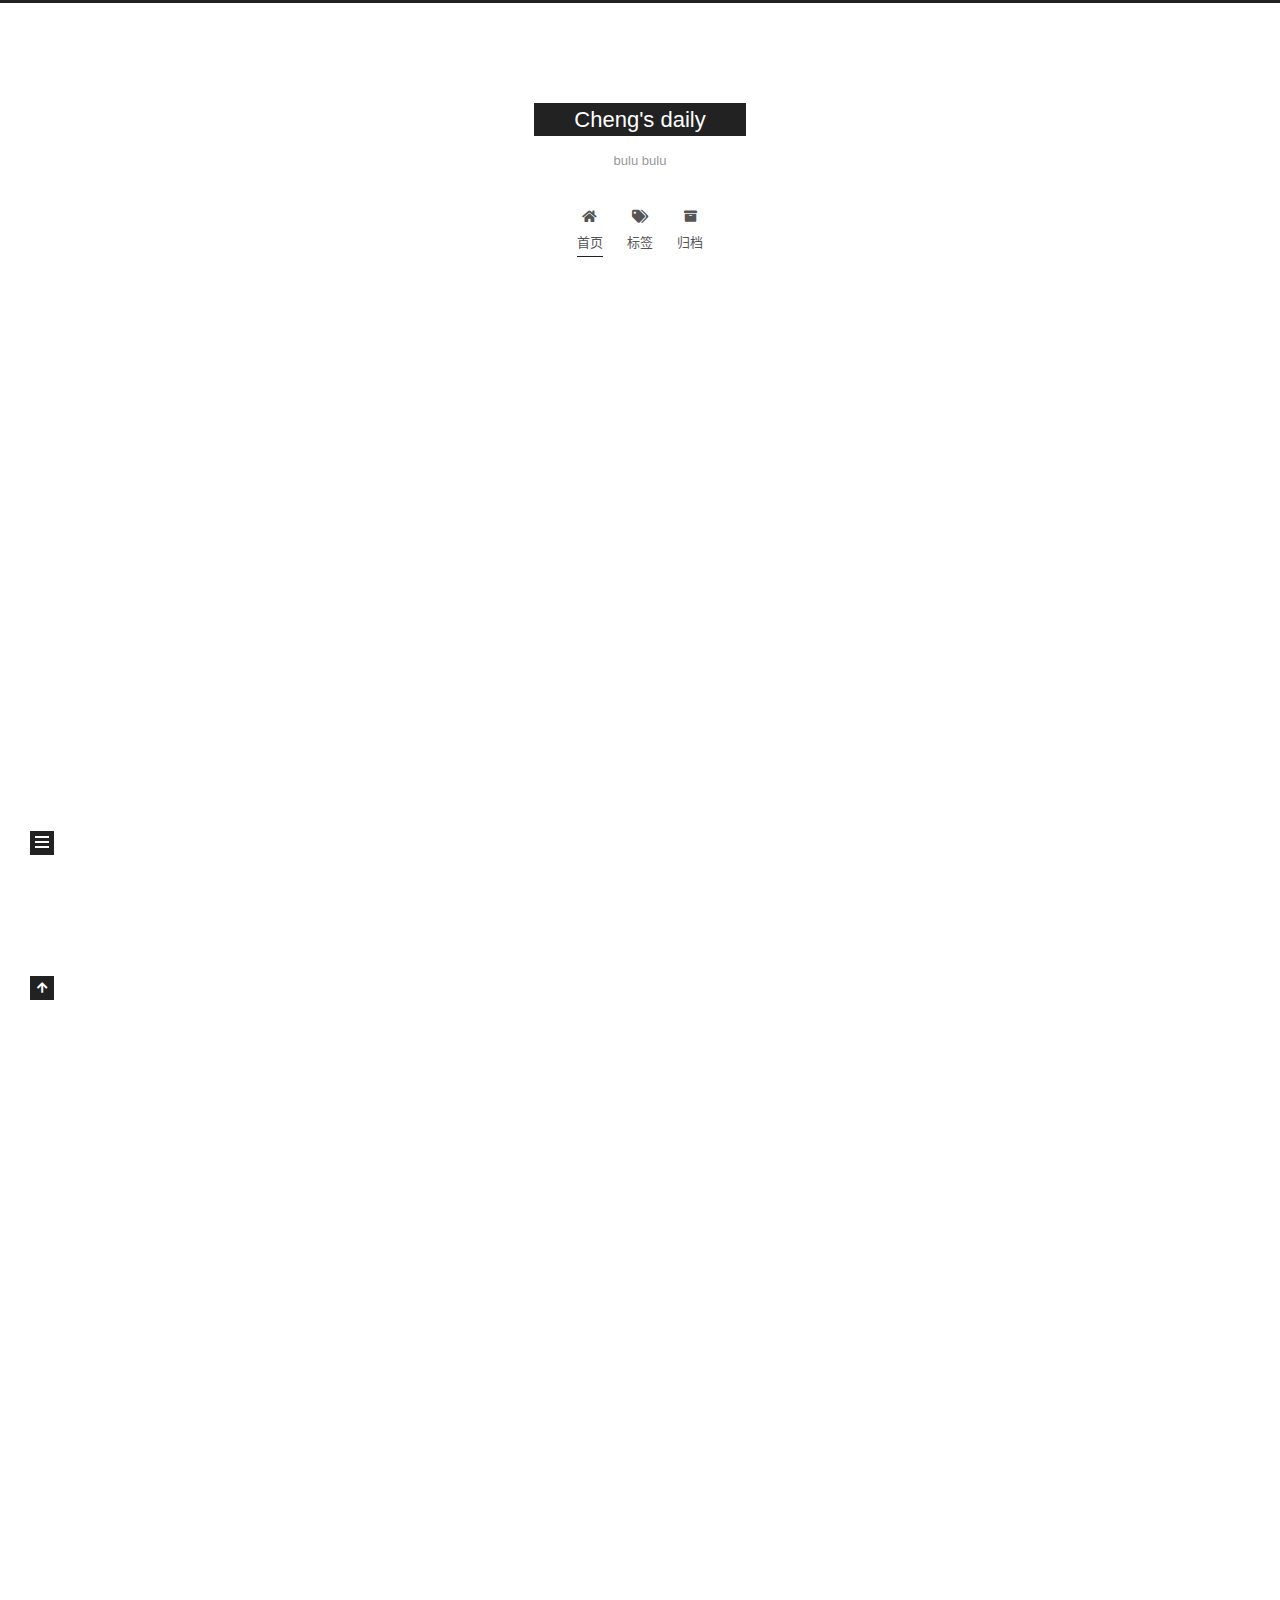
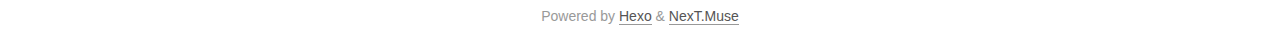
<file: index.html>
<!DOCTYPE html>
<html lang="zh-CN">
<head>
  <meta charset="UTF-8">
<meta name="viewport" content="width=device-width, initial-scale=1, maximum-scale=2">
<meta name="theme-color" content="#222">
<meta name="generator" content="Hexo 6.0.0">
  <link rel="apple-touch-icon" sizes="180x180" href="/images/apple-touch-icon-next.png">
  <link rel="icon" type="image/png" sizes="32x32" href="/images/favicon-32x32-next.png">
  <link rel="icon" type="image/png" sizes="16x16" href="/images/favicon-16x16-next.png">
  <link rel="mask-icon" href="/images/logo.svg" color="#222">

<link rel="stylesheet" href="/css/main.css">


<link rel="stylesheet" href="/lib/font-awesome/css/all.min.css">

<script id="hexo-configurations">
    var NexT = window.NexT || {};
    var CONFIG = {"hostname":"example.com","root":"/","scheme":"Muse","version":"7.8.0","exturl":false,"sidebar":{"position":"left","display":"post","padding":18,"offset":12,"onmobile":false},"copycode":{"enable":false,"show_result":false,"style":null},"back2top":{"enable":true,"sidebar":false,"scrollpercent":false},"bookmark":{"enable":false,"color":"#222","save":"auto"},"fancybox":false,"mediumzoom":false,"lazyload":false,"pangu":false,"comments":{"style":"tabs","active":null,"storage":true,"lazyload":false,"nav":null},"algolia":{"hits":{"per_page":10},"labels":{"input_placeholder":"Search for Posts","hits_empty":"We didn't find any results for the search: ${query}","hits_stats":"${hits} results found in ${time} ms"}},"localsearch":{"enable":false,"trigger":"auto","top_n_per_article":1,"unescape":false,"preload":false},"motion":{"enable":true,"async":false,"transition":{"post_block":"fadeIn","post_header":"slideDownIn","post_body":"slideDownIn","coll_header":"slideLeftIn","sidebar":"slideUpIn"}}};
  </script>

  <meta property="og:type" content="website">
<meta property="og:title" content="Cheng&#39;s daily">
<meta property="og:url" content="http://example.com/index.html">
<meta property="og:site_name" content="Cheng&#39;s daily">
<meta property="og:locale" content="zh_CN">
<meta property="article:author" content="Cheng Du">
<meta name="twitter:card" content="summary">

<link rel="canonical" href="http://example.com/">


<script id="page-configurations">
  // https://hexo.io/docs/variables.html
  CONFIG.page = {
    sidebar: "",
    isHome : true,
    isPost : false,
    lang   : 'zh-CN'
  };
</script>

  <title>Cheng's daily</title>
  






  <noscript>
  <style>
  .use-motion .brand,
  .use-motion .menu-item,
  .sidebar-inner,
  .use-motion .post-block,
  .use-motion .pagination,
  .use-motion .comments,
  .use-motion .post-header,
  .use-motion .post-body,
  .use-motion .collection-header { opacity: initial; }

  .use-motion .site-title,
  .use-motion .site-subtitle {
    opacity: initial;
    top: initial;
  }

  .use-motion .logo-line-before i { left: initial; }
  .use-motion .logo-line-after i { right: initial; }
  </style>
</noscript>

</head>

<body itemscope itemtype="http://schema.org/WebPage">
  <div class="container use-motion">
    <div class="headband"></div>

    <header class="header" itemscope itemtype="http://schema.org/WPHeader">
      <div class="header-inner"><div class="site-brand-container">
  <div class="site-nav-toggle">
    <div class="toggle" aria-label="切换导航栏">
      <span class="toggle-line toggle-line-first"></span>
      <span class="toggle-line toggle-line-middle"></span>
      <span class="toggle-line toggle-line-last"></span>
    </div>
  </div>

  <div class="site-meta">

    <a href="/" class="brand" rel="start">
      <span class="logo-line-before"><i></i></span>
      <h1 class="site-title">Cheng's daily</h1>
      <span class="logo-line-after"><i></i></span>
    </a>
      <p class="site-subtitle" itemprop="description">bulu bulu</p>
  </div>

  <div class="site-nav-right">
    <div class="toggle popup-trigger">
    </div>
  </div>
</div>




<nav class="site-nav">
  <ul id="menu" class="main-menu menu">
        <li class="menu-item menu-item-home">

    <a href="/" rel="section"><i class="fa fa-home fa-fw"></i>首页</a>

  </li>
        <li class="menu-item menu-item-tags">

    <a href="/tags/" rel="section"><i class="fa fa-tags fa-fw"></i>标签</a>

  </li>
        <li class="menu-item menu-item-archives">

    <a href="/archives/" rel="section"><i class="fa fa-archive fa-fw"></i>归档</a>

  </li>
  </ul>
</nav>




</div>
    </header>

    
  <div class="back-to-top">
    <i class="fa fa-arrow-up"></i>
    <span>0%</span>
  </div>


    <main class="main">
      <div class="main-inner">
        <div class="content-wrap">
          

          <div class="content index posts-expand">
            
      
  
  
  <article itemscope itemtype="http://schema.org/Article" class="post-block" lang="zh-CN">
    <link itemprop="mainEntityOfPage" href="http://example.com/2022/07/25/JDK-SPI/">

    <span hidden itemprop="author" itemscope itemtype="http://schema.org/Person">
      <meta itemprop="image" content="/images/avatar.gif">
      <meta itemprop="name" content="Cheng Du">
      <meta itemprop="description" content="">
    </span>

    <span hidden itemprop="publisher" itemscope itemtype="http://schema.org/Organization">
      <meta itemprop="name" content="Cheng's daily">
    </span>
      <header class="post-header">
        <h2 class="post-title" itemprop="name headline">
          
            <a href="/2022/07/25/JDK-SPI/" class="post-title-link" itemprop="url">JDK SPI 的简单理解</a>
        </h2>

        <div class="post-meta">
            <span class="post-meta-item">
              <span class="post-meta-item-icon">
                <i class="far fa-calendar"></i>
              </span>
              <span class="post-meta-item-text">发表于</span>
              

              <time title="创建时间：2022-07-25 11:36:53 / 修改时间：13:06:52" itemprop="dateCreated datePublished" datetime="2022-07-25T11:36:53+08:00">2022-07-25</time>
            </span>

          

        </div>
      </header>

    
    
    
    <div class="post-body" itemprop="articleBody">

      
          <h3 id="SPI"><a href="#SPI" class="headerlink" title="SPI"></a>SPI</h3><p>SPI 全称为 Service Provider Interface，服务提供者接口，是一种服务发现机制  </p>
<h3 id="JDKSPI的使用"><a href="#JDKSPI的使用" class="headerlink" title="JDKSPI的使用"></a>JDKSPI的使用</h3><p>创建一个接口  </p>
<figure class="highlight plaintext"><table><tr><td class="gutter"><pre><span class="line">1</span><br><span class="line">2</span><br><span class="line">3</span><br></pre></td><td class="code"><pre><span class="line">public interface Log &#123;</span><br><span class="line">    void info();</span><br><span class="line">&#125;</span><br></pre></td></tr></table></figure>
<p>实现类  </p>
<figure class="highlight plaintext"><table><tr><td class="gutter"><pre><span class="line">1</span><br><span class="line">2</span><br><span class="line">3</span><br><span class="line">4</span><br><span class="line">5</span><br><span class="line">6</span><br></pre></td><td class="code"><pre><span class="line">public class DemoLog implements Log&#123;</span><br><span class="line">    @Override</span><br><span class="line">    public void info() &#123;</span><br><span class="line">        System.out.println(&quot;print DemoLog---&quot;);</span><br><span class="line">    &#125;</span><br><span class="line">&#125;</span><br></pre></td></tr></table></figure>
<p>配置文件<br>META-INF&#x2F;services&#x2F; 下创建接口全类名的文件，里面写接口实现类的全类名<br>比如我这里创建的文件是：com.cheng.demo.Log；<br>内容是：  </p>
<figure class="highlight plaintext"><table><tr><td class="gutter"><pre><span class="line">1</span><br></pre></td><td class="code"><pre><span class="line">com.cheng.demo.DemoLog</span><br></pre></td></tr></table></figure>

<p>main方法  </p>
<figure class="highlight plaintext"><table><tr><td class="gutter"><pre><span class="line">1</span><br><span class="line">2</span><br><span class="line">3</span><br><span class="line">4</span><br><span class="line">5</span><br><span class="line">6</span><br><span class="line">7</span><br><span class="line">8</span><br><span class="line">9</span><br></pre></td><td class="code"><pre><span class="line">import java.util.ServiceLoader;</span><br><span class="line">public class Main &#123;</span><br><span class="line">    public static void main(String[] args) &#123;</span><br><span class="line">        ServiceLoader&lt;Log&gt; serviceLoader = ServiceLoader.load(Log.class);</span><br><span class="line">        for (Log log : serviceLoader) &#123;</span><br><span class="line">            log.info();</span><br><span class="line">        &#125;</span><br><span class="line">    &#125;</span><br><span class="line">&#125;</span><br></pre></td></tr></table></figure>

<p>运行main方法，发现其可以调用到接口实现类中的方法  </p>
<h3 id="JDK-中ServiceLoader类解读"><a href="#JDK-中ServiceLoader类解读" class="headerlink" title="JDK 中ServiceLoader类解读"></a>JDK 中ServiceLoader类解读</h3><p>通过ServiceLoader.load(Log.class) 方法获取ServiceLoader；load方法中，获取当前线程的ClassLoader（类加载器）  </p>
<figure class="highlight plaintext"><table><tr><td class="gutter"><pre><span class="line">1</span><br><span class="line">2</span><br><span class="line">3</span><br><span class="line">4</span><br></pre></td><td class="code"><pre><span class="line">public static &lt;S&gt; ServiceLoader&lt;S&gt; load(Class&lt;S&gt; service) &#123;</span><br><span class="line">    ClassLoader cl = Thread.currentThread().getContextClassLoader();</span><br><span class="line">    return ServiceLoader.load(service, cl);</span><br><span class="line">&#125;</span><br></pre></td></tr></table></figure>

<p>load重载方法中,返回一个ServiceLoader对象  </p>
<figure class="highlight plaintext"><table><tr><td class="gutter"><pre><span class="line">1</span><br><span class="line">2</span><br><span class="line">3</span><br><span class="line">4</span><br><span class="line">5</span><br></pre></td><td class="code"><pre><span class="line">public static &lt;S&gt; ServiceLoader&lt;S&gt; load(Class&lt;S&gt; service,</span><br><span class="line">                                        ClassLoader loader)</span><br><span class="line">&#123;</span><br><span class="line">    return new ServiceLoader&lt;&gt;(service, loader);</span><br><span class="line">&#125;</span><br></pre></td></tr></table></figure>

<p>对其成员变量赋值<br>调用reload  </p>
<figure class="highlight plaintext"><table><tr><td class="gutter"><pre><span class="line">1</span><br><span class="line">2</span><br><span class="line">3</span><br><span class="line">4</span><br><span class="line">5</span><br><span class="line">6</span><br></pre></td><td class="code"><pre><span class="line">private ServiceLoader(Class&lt;S&gt; svc, ClassLoader cl) &#123;</span><br><span class="line">    service = Objects.requireNonNull(svc, &quot;Service interface cannot be null&quot;);</span><br><span class="line">    loader = (cl == null) ? ClassLoader.getSystemClassLoader() : cl;</span><br><span class="line">    acc = (System.getSecurityManager() != null) ? AccessController.getContext() : null;</span><br><span class="line">    reload();</span><br><span class="line">&#125;</span><br></pre></td></tr></table></figure>

<p>reload方法中，清空服务提供者这个map，就是providers<br>给lookupIterator赋值  </p>
<figure class="highlight plaintext"><table><tr><td class="gutter"><pre><span class="line">1</span><br><span class="line">2</span><br><span class="line">3</span><br><span class="line">4</span><br></pre></td><td class="code"><pre><span class="line">public void reload() &#123;</span><br><span class="line">    providers.clear();</span><br><span class="line">    lookupIterator = new LazyIterator(service, loader);</span><br><span class="line">&#125;</span><br></pre></td></tr></table></figure>

<p>使用获取到的ServiceLoader对象访问服务时，使用serviceLoader.iterator()<br>返回的是匿名内部类;<br>其中lookupIterator是LazyIterator类对象，LazyIterator类实现了Iterator接口<br>后续使用iterator.hasNext()进行访问时，实际调用的是LazyIterator类中实现的next方法  </p>
<figure class="highlight plaintext"><table><tr><td class="gutter"><pre><span class="line">1</span><br><span class="line">2</span><br><span class="line">3</span><br><span class="line">4</span><br><span class="line">5</span><br><span class="line">6</span><br><span class="line">7</span><br><span class="line">8</span><br><span class="line">9</span><br><span class="line">10</span><br><span class="line">11</span><br><span class="line">12</span><br><span class="line">13</span><br><span class="line">14</span><br><span class="line">15</span><br><span class="line">16</span><br><span class="line">17</span><br><span class="line">18</span><br><span class="line">19</span><br><span class="line">20</span><br><span class="line">21</span><br><span class="line">22</span><br><span class="line">23</span><br><span class="line">24</span><br><span class="line">25</span><br></pre></td><td class="code"><pre><span class="line">public Iterator&lt;S&gt; iterator() &#123;</span><br><span class="line">    return new Iterator&lt;S&gt;() &#123;</span><br><span class="line"></span><br><span class="line">        Iterator&lt;Map.Entry&lt;String,S&gt;&gt; knownProviders</span><br><span class="line">            = providers.entrySet().iterator();</span><br><span class="line"></span><br><span class="line">        public boolean hasNext() &#123;</span><br><span class="line">            if (knownProviders.hasNext())</span><br><span class="line">                return true;</span><br><span class="line">            return lookupIterator.hasNext();</span><br><span class="line">        &#125;</span><br><span class="line"></span><br><span class="line">        public S next() &#123;</span><br><span class="line">            if (knownProviders.hasNext())</span><br><span class="line">                return knownProviders.next().getValue();</span><br><span class="line">            return lookupIterator.next();</span><br><span class="line">        &#125;</span><br><span class="line"></span><br><span class="line">        public void remove() &#123;</span><br><span class="line">            throw new UnsupportedOperationException();</span><br><span class="line">        &#125;</span><br><span class="line"></span><br><span class="line">    &#125;;</span><br><span class="line">&#125;</span><br><span class="line"></span><br></pre></td></tr></table></figure>

<p>LazyIterator 私有内部类</p>
<p>直到调用到nextService方法时，才会真正创建类对象</p>
<figure class="highlight plaintext"><table><tr><td class="gutter"><pre><span class="line">1</span><br><span class="line">2</span><br><span class="line">3</span><br><span class="line">4</span><br><span class="line">5</span><br><span class="line">6</span><br><span class="line">7</span><br><span class="line">8</span><br><span class="line">9</span><br><span class="line">10</span><br><span class="line">11</span><br><span class="line">12</span><br><span class="line">13</span><br><span class="line">14</span><br><span class="line">15</span><br><span class="line">16</span><br><span class="line">17</span><br><span class="line">18</span><br><span class="line">19</span><br><span class="line">20</span><br><span class="line">21</span><br><span class="line">22</span><br><span class="line">23</span><br><span class="line">24</span><br><span class="line">25</span><br><span class="line">26</span><br><span class="line">27</span><br><span class="line">28</span><br><span class="line">29</span><br><span class="line">30</span><br><span class="line">31</span><br><span class="line">32</span><br><span class="line">33</span><br><span class="line">34</span><br><span class="line">35</span><br><span class="line">36</span><br><span class="line">37</span><br><span class="line">38</span><br><span class="line">39</span><br><span class="line">40</span><br><span class="line">41</span><br><span class="line">42</span><br><span class="line">43</span><br><span class="line">44</span><br><span class="line">45</span><br><span class="line">46</span><br><span class="line">47</span><br><span class="line">48</span><br><span class="line">49</span><br><span class="line">50</span><br><span class="line">51</span><br><span class="line">52</span><br><span class="line">53</span><br><span class="line">54</span><br><span class="line">55</span><br><span class="line">56</span><br><span class="line">57</span><br><span class="line">58</span><br><span class="line">59</span><br><span class="line">60</span><br><span class="line">61</span><br><span class="line">62</span><br><span class="line">63</span><br><span class="line">64</span><br><span class="line">65</span><br><span class="line">66</span><br><span class="line">67</span><br><span class="line">68</span><br><span class="line">69</span><br><span class="line">70</span><br><span class="line">71</span><br><span class="line">72</span><br><span class="line">73</span><br><span class="line">74</span><br><span class="line">75</span><br><span class="line">76</span><br><span class="line">77</span><br><span class="line">78</span><br><span class="line">79</span><br><span class="line">80</span><br><span class="line">81</span><br><span class="line">82</span><br><span class="line">83</span><br><span class="line">84</span><br><span class="line">85</span><br><span class="line">86</span><br><span class="line">87</span><br><span class="line">88</span><br><span class="line">89</span><br><span class="line">90</span><br><span class="line">91</span><br><span class="line">92</span><br><span class="line">93</span><br><span class="line">94</span><br><span class="line">95</span><br><span class="line">96</span><br></pre></td><td class="code"><pre><span class="line">private class LazyIterator</span><br><span class="line">        implements Iterator&lt;S&gt;</span><br><span class="line">    &#123;</span><br><span class="line"></span><br><span class="line">        Class&lt;S&gt; service;</span><br><span class="line">        ClassLoader loader;</span><br><span class="line">        Enumeration&lt;URL&gt; configs = null;</span><br><span class="line">        Iterator&lt;String&gt; pending = null;</span><br><span class="line">        String nextName = null;</span><br><span class="line"></span><br><span class="line">        private LazyIterator(Class&lt;S&gt; service, ClassLoader loader) &#123;</span><br><span class="line">            this.service = service;</span><br><span class="line">            this.loader = loader;</span><br><span class="line">        &#125;</span><br><span class="line"></span><br><span class="line">        private boolean hasNextService() &#123;</span><br><span class="line">            if (nextName != null) &#123;</span><br><span class="line">                return true;</span><br><span class="line">            &#125;</span><br><span class="line">            if (configs == null) &#123;</span><br><span class="line">                try &#123;</span><br><span class="line">                    String fullName = PREFIX + service.getName();</span><br><span class="line">                    if (loader == null)</span><br><span class="line">                        configs = ClassLoader.getSystemResources(fullName);</span><br><span class="line">                    else</span><br><span class="line">                        configs = loader.getResources(fullName);</span><br><span class="line">                &#125; catch (IOException x) &#123;</span><br><span class="line">                    fail(service, &quot;Error locating configuration files&quot;, x);</span><br><span class="line">                &#125;</span><br><span class="line">            &#125;</span><br><span class="line">            while ((pending == null) || !pending.hasNext()) &#123;</span><br><span class="line">                if (!configs.hasMoreElements()) &#123;</span><br><span class="line">                    return false;</span><br><span class="line">                &#125;</span><br><span class="line">                pending = parse(service, configs.nextElement());</span><br><span class="line">            &#125;</span><br><span class="line">            nextName = pending.next();</span><br><span class="line">            return true;</span><br><span class="line">        &#125;</span><br><span class="line"></span><br><span class="line">        private S nextService() &#123;</span><br><span class="line">            if (!hasNextService())</span><br><span class="line">                throw new NoSuchElementException();</span><br><span class="line">            String cn = nextName;</span><br><span class="line">            nextName = null;</span><br><span class="line">            Class&lt;?&gt; c = null;</span><br><span class="line">            try &#123;</span><br><span class="line">                c = Class.forName(cn, false, loader);</span><br><span class="line">            &#125; catch (ClassNotFoundException x) &#123;</span><br><span class="line">                fail(service,</span><br><span class="line">                     &quot;Provider &quot; + cn + &quot; not found&quot;);</span><br><span class="line">            &#125;</span><br><span class="line">            if (!service.isAssignableFrom(c)) &#123;</span><br><span class="line">                fail(service,</span><br><span class="line">                     &quot;Provider &quot; + cn  + &quot; not a subtype&quot;);</span><br><span class="line">            &#125;</span><br><span class="line">            try &#123;</span><br><span class="line">                S p = service.cast(c.newInstance());</span><br><span class="line">                providers.put(cn, p);</span><br><span class="line">                return p;</span><br><span class="line">            &#125; catch (Throwable x) &#123;</span><br><span class="line">                fail(service,</span><br><span class="line">                     &quot;Provider &quot; + cn + &quot; could not be instantiated&quot;,</span><br><span class="line">                     x);</span><br><span class="line">            &#125;</span><br><span class="line">            throw new Error();          // This cannot happen</span><br><span class="line">        &#125;</span><br><span class="line"></span><br><span class="line">        public boolean hasNext() &#123;</span><br><span class="line">            if (acc == null) &#123;</span><br><span class="line">                return hasNextService();</span><br><span class="line">            &#125; else &#123;</span><br><span class="line">                PrivilegedAction&lt;Boolean&gt; action = new PrivilegedAction&lt;Boolean&gt;() &#123;</span><br><span class="line">                    public Boolean run() &#123; return hasNextService(); &#125;</span><br><span class="line">                &#125;;</span><br><span class="line">                return AccessController.doPrivileged(action, acc);</span><br><span class="line">            &#125;</span><br><span class="line">        &#125;</span><br><span class="line"></span><br><span class="line">        public S next() &#123;</span><br><span class="line">            if (acc == null) &#123;</span><br><span class="line">                return nextService();</span><br><span class="line">            &#125; else &#123;</span><br><span class="line">                PrivilegedAction&lt;S&gt; action = new PrivilegedAction&lt;S&gt;() &#123;</span><br><span class="line">                    public S run() &#123; return nextService(); &#125;</span><br><span class="line">                &#125;;</span><br><span class="line">                return AccessController.doPrivileged(action, acc);</span><br><span class="line">            &#125;</span><br><span class="line">        &#125;</span><br><span class="line"></span><br><span class="line">        public void remove() &#123;</span><br><span class="line">            throw new UnsupportedOperationException();</span><br><span class="line">        &#125;</span><br><span class="line"></span><br><span class="line">    &#125;</span><br><span class="line"></span><br></pre></td></tr></table></figure>

<hr>
<p>JDK中SPI的实现只是一个简单是实现；</p>

      
    </div>

    
    
    
      <footer class="post-footer">
        <div class="post-eof"></div>
      </footer>
  </article>
  
  
  

      
  
  
  <article itemscope itemtype="http://schema.org/Article" class="post-block" lang="zh-CN">
    <link itemprop="mainEntityOfPage" href="http://example.com/2022/07/17/spring-aop/">

    <span hidden itemprop="author" itemscope itemtype="http://schema.org/Person">
      <meta itemprop="image" content="/images/avatar.gif">
      <meta itemprop="name" content="Cheng Du">
      <meta itemprop="description" content="">
    </span>

    <span hidden itemprop="publisher" itemscope itemtype="http://schema.org/Organization">
      <meta itemprop="name" content="Cheng's daily">
    </span>
      <header class="post-header">
        <h2 class="post-title" itemprop="name headline">
          
            <a href="/2022/07/17/spring-aop/" class="post-title-link" itemprop="url">spring aop简单使用</a>
        </h2>

        <div class="post-meta">
            <span class="post-meta-item">
              <span class="post-meta-item-icon">
                <i class="far fa-calendar"></i>
              </span>
              <span class="post-meta-item-text">发表于</span>
              

              <time title="创建时间：2022-07-17 18:23:30 / 修改时间：22:36:53" itemprop="dateCreated datePublished" datetime="2022-07-17T18:23:30+08:00">2022-07-17</time>
            </span>

          

        </div>
      </header>

    
    
    
    <div class="post-body" itemprop="articleBody">

      
          <h3 id="AOP中的概念"><a href="#AOP中的概念" class="headerlink" title="AOP中的概念"></a>AOP中的概念</h3><h4 id="连接点"><a href="#连接点" class="headerlink" title="连接点"></a>连接点</h4><p>类中可以被增强的方法称为连接点；  </p>
<h4 id="切入点"><a href="#切入点" class="headerlink" title="切入点"></a>切入点</h4><p>实际被增强的方法，称为切入点；  </p>
<h4 id="通知（增强）"><a href="#通知（增强）" class="headerlink" title="通知（增强）"></a>通知（增强）</h4><p>实际增强的逻辑部分，也称为通知；<br>通知类型有多种，指增强的逻辑部分执行的位置：  </p>
<ul>
<li>前置通知：方法执行之前先执行增强的逻辑；  </li>
<li>后置通知：方法执行之后再执行增强的逻辑（如果执行中发生异常，这里就不会执行）；  </li>
<li>环绕通知：方法执行之前和之后都执行增强的逻辑；  </li>
<li>异常通知：方法执行发生异常才执行增强的逻辑；  </li>
<li>最终通知：相当于try catch finally中的的finally，有没有异常都会执行；</li>
</ul>
<h4 id="切面：可以当做把通知应用到切入点的过程；"><a href="#切面：可以当做把通知应用到切入点的过程；" class="headerlink" title="切面：可以当做把通知应用到切入点的过程；"></a>切面：可以当做把通知应用到切入点的过程；</h4><hr>
<h3 id="Spring-AOP操作"><a href="#Spring-AOP操作" class="headerlink" title="Spring AOP操作"></a>Spring AOP操作</h3><p>Spring中一般基于AspectJ实现AOP操作</p>
<p>切入点表达式<br>语法：execution([权限修饰符][返回类型] [类全路径] <a href="%5B%E5%8F%82%E6%95%B0%E5%88%97%E8%A1%A8%5D">方法名称</a>)<br>举例：<code>execution(* com.demo.dao.User.add(..)) </code>   </p>
<p>返回类型可以省略，参数类型可以用 <code>..</code> 表示，类全路径、方法名称用 <code>.</code> 隔开；</p>
<hr>
<h3 id="示例"><a href="#示例" class="headerlink" title="示例"></a>示例</h3><h4 id="依赖"><a href="#依赖" class="headerlink" title="依赖"></a>依赖</h4><figure class="highlight plaintext"><table><tr><td class="gutter"><pre><span class="line">1</span><br><span class="line">2</span><br><span class="line">3</span><br><span class="line">4</span><br><span class="line">5</span><br><span class="line">6</span><br><span class="line">7</span><br><span class="line">8</span><br><span class="line">9</span><br><span class="line">10</span><br><span class="line">11</span><br><span class="line">12</span><br><span class="line">13</span><br><span class="line">14</span><br><span class="line">15</span><br><span class="line">16</span><br><span class="line">17</span><br><span class="line">18</span><br></pre></td><td class="code"><pre><span class="line">&lt;dependency&gt;</span><br><span class="line">    &lt;groupId&gt;org.springframework&lt;/groupId&gt;</span><br><span class="line">    &lt;artifactId&gt;spring-aop&lt;/artifactId&gt;</span><br><span class="line">    &lt;version&gt;5.2.22.RELEASE&lt;/version&gt;</span><br><span class="line">&lt;/dependency&gt;</span><br><span class="line">&lt;!-- https://mvnrepository.com/artifact/org.aspectj/aspectjweaver --&gt;</span><br><span class="line">&lt;dependency&gt;</span><br><span class="line">    &lt;groupId&gt;org.aspectj&lt;/groupId&gt;</span><br><span class="line">    &lt;artifactId&gt;aspectjweaver&lt;/artifactId&gt;</span><br><span class="line">    &lt;version&gt;1.9.6&lt;/version&gt;</span><br><span class="line">    &lt;scope&gt;runtime&lt;/scope&gt;</span><br><span class="line">&lt;/dependency&gt;</span><br><span class="line">&lt;!-- https://mvnrepository.com/artifact/aspectj/aspectjrt --&gt;</span><br><span class="line">&lt;dependency&gt;</span><br><span class="line">    &lt;groupId&gt;aspectj&lt;/groupId&gt;</span><br><span class="line">    &lt;artifactId&gt;aspectjrt&lt;/artifactId&gt;</span><br><span class="line">    &lt;version&gt;1.5.4&lt;/version&gt;</span><br><span class="line">&lt;/dependency&gt;</span><br></pre></td></tr></table></figure>
<h4 id="被增强的类"><a href="#被增强的类" class="headerlink" title="被增强的类"></a>被增强的类</h4><figure class="highlight plaintext"><table><tr><td class="gutter"><pre><span class="line">1</span><br><span class="line">2</span><br><span class="line">3</span><br><span class="line">4</span><br><span class="line">5</span><br><span class="line">6</span><br><span class="line">7</span><br></pre></td><td class="code"><pre><span class="line">import org.springframework.stereotype.Component;</span><br><span class="line">@Component</span><br><span class="line">public class User &#123;</span><br><span class="line">    public void add(int a,int b)&#123;</span><br><span class="line">        System.out.println(&quot;add--&quot;+a+b);</span><br><span class="line">    &#125;</span><br><span class="line">&#125;</span><br></pre></td></tr></table></figure>
<h4 id="增强类"><a href="#增强类" class="headerlink" title="增强类"></a>增强类</h4><figure class="highlight plaintext"><table><tr><td class="gutter"><pre><span class="line">1</span><br><span class="line">2</span><br><span class="line">3</span><br><span class="line">4</span><br><span class="line">5</span><br><span class="line">6</span><br><span class="line">7</span><br><span class="line">8</span><br><span class="line">9</span><br><span class="line">10</span><br><span class="line">11</span><br><span class="line">12</span><br><span class="line">13</span><br></pre></td><td class="code"><pre><span class="line">import org.aspectj.lang.annotation.Before;</span><br><span class="line">import org.springframework.stereotype.Component;</span><br><span class="line">import org.aspectj.lang.annotation.Aspect;</span><br><span class="line">@Component</span><br><span class="line">@Aspect</span><br><span class="line">public class UserProxy &#123;</span><br><span class="line">//ProceedingJoinPoint is only supported for around advice</span><br><span class="line">    // 前置通知</span><br><span class="line">    @Before(value = &quot;execution(* org.chengdu.aopanno.User.add(..))&quot;)</span><br><span class="line">    public void before()&#123;</span><br><span class="line">        System.out.println(&quot;before method --&quot;);</span><br><span class="line">    &#125;</span><br><span class="line">&#125;</span><br></pre></td></tr></table></figure>
<h4 id="配置文件"><a href="#配置文件" class="headerlink" title="配置文件"></a>配置文件</h4><figure class="highlight plaintext"><table><tr><td class="gutter"><pre><span class="line">1</span><br><span class="line">2</span><br><span class="line">3</span><br><span class="line">4</span><br><span class="line">5</span><br><span class="line">6</span><br><span class="line">7</span><br><span class="line">8</span><br><span class="line">9</span><br><span class="line">10</span><br><span class="line">11</span><br></pre></td><td class="code"><pre><span class="line">&lt;?xml version=&quot;1.0&quot; encoding=&quot;UTF-8&quot;?&gt;</span><br><span class="line">&lt;beans xmlns=&quot;http://www.springframework.org/schema/beans&quot;</span><br><span class="line">       xmlns:xsi=&quot;http://www.w3.org/2001/XMLSchema-instance&quot;</span><br><span class="line">       xmlns:context=&quot;http://www.springframework.org/schema/context&quot;</span><br><span class="line">       xmlns:aop=&quot;http://www.springframework.org/schema/aop&quot;</span><br><span class="line">       xsi:schemaLocation=&quot;http://www.springframework.org/schema/beans http://www.springframework.org/schema/beans/spring-beans.xsd</span><br><span class="line">       http://www.springframework.org/schema/context http://www.springframework.org/schema/context/spring-context.xsd</span><br><span class="line">       http://www.springframework.org/schema/aop http://www.springframework.org/schema/aop/spring-aop.xsd&quot;&gt;</span><br><span class="line">    &lt;context:component-scan base-package=&quot;org.chengdu.aopanno&quot; /&gt;</span><br><span class="line">    &lt;aop:aspectj-autoproxy&gt;&lt;/aop:aspectj-autoproxy&gt;</span><br><span class="line">&lt;/beans&gt;</span><br></pre></td></tr></table></figure>

<h4 id="测试"><a href="#测试" class="headerlink" title="测试"></a>测试</h4><figure class="highlight plaintext"><table><tr><td class="gutter"><pre><span class="line">1</span><br><span class="line">2</span><br><span class="line">3</span><br><span class="line">4</span><br><span class="line">5</span><br><span class="line">6</span><br><span class="line">7</span><br></pre></td><td class="code"><pre><span class="line">public class Test &#123;</span><br><span class="line">    public static void main(String[] args) &#123;</span><br><span class="line">        ApplicationContext context = new ClassPathXmlApplicationContext(&quot;bean.xml&quot;);</span><br><span class="line">        User user = context.getBean(&quot;user&quot;, User.class);</span><br><span class="line">        user.add(3,2);</span><br><span class="line">    &#125;</span><br><span class="line">&#125;</span><br></pre></td></tr></table></figure>

<h4 id="也可以将execution表达式提取出来"><a href="#也可以将execution表达式提取出来" class="headerlink" title="也可以将execution表达式提取出来"></a>也可以将execution表达式提取出来</h4><figure class="highlight plaintext"><table><tr><td class="gutter"><pre><span class="line">1</span><br><span class="line">2</span><br></pre></td><td class="code"><pre><span class="line">@Pointcut(value = &quot;execution(* org.chengdu.aopanno.User.add(..))&quot;)</span><br><span class="line">public void pointcut()&#123;&#125;</span><br></pre></td></tr></table></figure>
<h4 id="全部通知类型"><a href="#全部通知类型" class="headerlink" title="全部通知类型"></a>全部通知类型</h4><figure class="highlight plaintext"><table><tr><td class="gutter"><pre><span class="line">1</span><br><span class="line">2</span><br><span class="line">3</span><br><span class="line">4</span><br><span class="line">5</span><br><span class="line">6</span><br><span class="line">7</span><br><span class="line">8</span><br><span class="line">9</span><br><span class="line">10</span><br><span class="line">11</span><br><span class="line">12</span><br><span class="line">13</span><br><span class="line">14</span><br><span class="line">15</span><br><span class="line">16</span><br><span class="line">17</span><br><span class="line">18</span><br><span class="line">19</span><br><span class="line">20</span><br><span class="line">21</span><br><span class="line">22</span><br><span class="line">23</span><br><span class="line">24</span><br><span class="line">25</span><br><span class="line">26</span><br><span class="line">27</span><br><span class="line">28</span><br><span class="line">29</span><br><span class="line">30</span><br><span class="line">31</span><br><span class="line">32</span><br><span class="line">33</span><br><span class="line">34</span><br><span class="line">35</span><br><span class="line">36</span><br></pre></td><td class="code"><pre><span class="line">@Component</span><br><span class="line">@Aspect</span><br><span class="line">public class UserProxy &#123;</span><br><span class="line">    //ProceedingJoinPoint is only supported for around advice</span><br><span class="line">    @Pointcut(value = &quot;execution(* org.chengdu.aopanno.User.add(..))&quot;)</span><br><span class="line">    public void pointcut()&#123;&#125;</span><br><span class="line"></span><br><span class="line">    // 前置通知</span><br><span class="line">    @Before(value = &quot;pointcut()&quot;)</span><br><span class="line">    public void before()&#123;</span><br><span class="line">        System.out.println(&quot;before method --&quot;);</span><br><span class="line">    &#125;</span><br><span class="line">    // 后置通知</span><br><span class="line">    @AfterReturning(value = &quot;pointcut()&quot;)</span><br><span class="line">    public void afterReturning()&#123;</span><br><span class="line">        System.out.println(&quot;after method return --&quot;);</span><br><span class="line">    &#125;</span><br><span class="line"></span><br><span class="line">    // 最终通知 相当于finally</span><br><span class="line">    @After(value = &quot;pointcut()&quot;)</span><br><span class="line">    public void after()&#123;</span><br><span class="line">        System.out.println(&quot;after method --&quot;);</span><br><span class="line">    &#125;</span><br><span class="line">    // 异常通知</span><br><span class="line">    @AfterThrowing(value = &quot;pointcut()&quot;)</span><br><span class="line">    public void afterThrowing()&#123;</span><br><span class="line">        System.out.println(&quot;afterThrowing --&quot;);</span><br><span class="line">    &#125;</span><br><span class="line"></span><br><span class="line">    @Around(value = &quot;pointcut()&quot;)</span><br><span class="line">    public void around(ProceedingJoinPoint joinPoint) throws Throwable &#123;</span><br><span class="line">        System.out.println(&quot;around method [&quot;+joinPoint.getSignature().getName()+&quot;] --before&quot;);</span><br><span class="line">        joinPoint.proceed();</span><br><span class="line">        System.out.println(&quot;around method [&quot;+joinPoint.getSignature().getName()+&quot;] --end&quot;);</span><br><span class="line">    &#125;</span><br><span class="line">&#125;</span><br></pre></td></tr></table></figure>
<p><code>ProceedingJoinPoint</code> 可以获取方法名称、参数、返回值等，只能在环绕通知Around中使用；  </p>
<h4 id="执行顺序"><a href="#执行顺序" class="headerlink" title="执行顺序"></a>执行顺序</h4><p>如果没有异常，则异常通知不会执行；<br>如果发生异常，则后置通知不会执行；后置通知一般指afterReturning  </p>
<figure class="highlight plaintext"><table><tr><td class="gutter"><pre><span class="line">1</span><br><span class="line">2</span><br><span class="line">3</span><br><span class="line">4</span><br><span class="line">5</span><br><span class="line">6</span><br></pre></td><td class="code"><pre><span class="line">around method [add] --before</span><br><span class="line">before method --</span><br><span class="line">add--5</span><br><span class="line">after method return --</span><br><span class="line">after method --</span><br><span class="line">around method [add] --end</span><br></pre></td></tr></table></figure>

      
    </div>

    
    
    
      <footer class="post-footer">
        <div class="post-eof"></div>
      </footer>
  </article>
  
  
  


  



          </div>
          

<script>
  window.addEventListener('tabs:register', () => {
    let { activeClass } = CONFIG.comments;
    if (CONFIG.comments.storage) {
      activeClass = localStorage.getItem('comments_active') || activeClass;
    }
    if (activeClass) {
      let activeTab = document.querySelector(`a[href="#comment-${activeClass}"]`);
      if (activeTab) {
        activeTab.click();
      }
    }
  });
  if (CONFIG.comments.storage) {
    window.addEventListener('tabs:click', event => {
      if (!event.target.matches('.tabs-comment .tab-content .tab-pane')) return;
      let commentClass = event.target.classList[1];
      localStorage.setItem('comments_active', commentClass);
    });
  }
</script>

        </div>
          
  
  <div class="toggle sidebar-toggle">
    <span class="toggle-line toggle-line-first"></span>
    <span class="toggle-line toggle-line-middle"></span>
    <span class="toggle-line toggle-line-last"></span>
  </div>

  <aside class="sidebar">
    <div class="sidebar-inner">

      <ul class="sidebar-nav motion-element">
        <li class="sidebar-nav-toc">
          文章目录
        </li>
        <li class="sidebar-nav-overview">
          站点概览
        </li>
      </ul>

      <!--noindex-->
      <div class="post-toc-wrap sidebar-panel">
      </div>
      <!--/noindex-->

      <div class="site-overview-wrap sidebar-panel">
        <div class="site-author motion-element" itemprop="author" itemscope itemtype="http://schema.org/Person">
  <p class="site-author-name" itemprop="name">Cheng Du</p>
  <div class="site-description" itemprop="description"></div>
</div>
<div class="site-state-wrap motion-element">
  <nav class="site-state">
      <div class="site-state-item site-state-posts">
          <a href="/archives/">
        
          <span class="site-state-item-count">2</span>
          <span class="site-state-item-name">文章</span>
        </a>
      </div>
      <div class="site-state-item site-state-tags">
        <span class="site-state-item-count">1</span>
        <span class="site-state-item-name">标签</span>
      </div>
  </nav>
</div>



      </div>

    </div>
  </aside>
  <div id="sidebar-dimmer"></div>


      </div>
    </main>

    <footer class="footer">
      <div class="footer-inner">
        

        

<div class="copyright">
  
  &copy; 
  <span itemprop="copyrightYear">2022</span>
  <span class="with-love">
    <i class="fa fa-heart"></i>
  </span>
  <span class="author" itemprop="copyrightHolder">Cheng Du</span>
</div>
  <div class="powered-by">Powered by <a href="https://hexo.io/" class="theme-link" rel="noopener" target="_blank">Hexo</a> & <a href="https://muse.theme-next.org/" class="theme-link" rel="noopener" target="_blank">NexT.Muse</a>
  </div>

        








      </div>
    </footer>
  </div>

  
  <script src="/lib/anime.min.js"></script>
  <script src="/lib/velocity/velocity.min.js"></script>
  <script src="/lib/velocity/velocity.ui.min.js"></script>

<script src="/js/utils.js"></script>

<script src="/js/motion.js"></script>


<script src="/js/schemes/muse.js"></script>


<script src="/js/next-boot.js"></script>




  















  

  

</body>
</html>
</file>
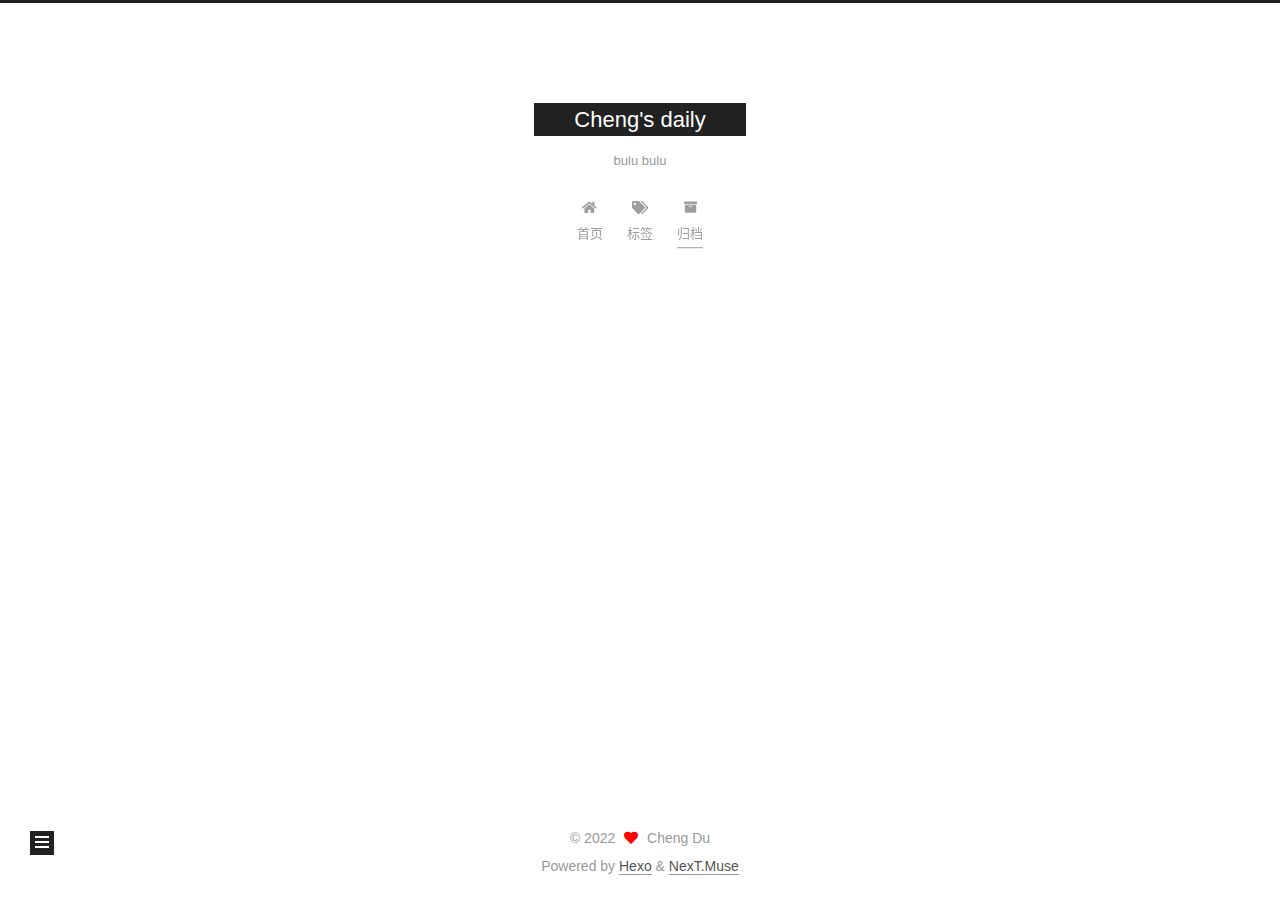
<file: archives/index.html>
<!DOCTYPE html>
<html lang="zh-CN">
<head>
  <meta charset="UTF-8">
<meta name="viewport" content="width=device-width, initial-scale=1, maximum-scale=2">
<meta name="theme-color" content="#222">
<meta name="generator" content="Hexo 6.0.0">
  <link rel="apple-touch-icon" sizes="180x180" href="/images/apple-touch-icon-next.png">
  <link rel="icon" type="image/png" sizes="32x32" href="/images/favicon-32x32-next.png">
  <link rel="icon" type="image/png" sizes="16x16" href="/images/favicon-16x16-next.png">
  <link rel="mask-icon" href="/images/logo.svg" color="#222">

<link rel="stylesheet" href="/css/main.css">


<link rel="stylesheet" href="/lib/font-awesome/css/all.min.css">

<script id="hexo-configurations">
    var NexT = window.NexT || {};
    var CONFIG = {"hostname":"example.com","root":"/","scheme":"Muse","version":"7.8.0","exturl":false,"sidebar":{"position":"left","display":"post","padding":18,"offset":12,"onmobile":false},"copycode":{"enable":false,"show_result":false,"style":null},"back2top":{"enable":true,"sidebar":false,"scrollpercent":false},"bookmark":{"enable":false,"color":"#222","save":"auto"},"fancybox":false,"mediumzoom":false,"lazyload":false,"pangu":false,"comments":{"style":"tabs","active":null,"storage":true,"lazyload":false,"nav":null},"algolia":{"hits":{"per_page":10},"labels":{"input_placeholder":"Search for Posts","hits_empty":"We didn't find any results for the search: ${query}","hits_stats":"${hits} results found in ${time} ms"}},"localsearch":{"enable":false,"trigger":"auto","top_n_per_article":1,"unescape":false,"preload":false},"motion":{"enable":true,"async":false,"transition":{"post_block":"fadeIn","post_header":"slideDownIn","post_body":"slideDownIn","coll_header":"slideLeftIn","sidebar":"slideUpIn"}}};
  </script>

  <meta property="og:type" content="website">
<meta property="og:title" content="Cheng&#39;s daily">
<meta property="og:url" content="http://example.com/archives/index.html">
<meta property="og:site_name" content="Cheng&#39;s daily">
<meta property="og:locale" content="zh_CN">
<meta property="article:author" content="Cheng Du">
<meta name="twitter:card" content="summary">

<link rel="canonical" href="http://example.com/archives/">


<script id="page-configurations">
  // https://hexo.io/docs/variables.html
  CONFIG.page = {
    sidebar: "",
    isHome : false,
    isPost : false,
    lang   : 'zh-CN'
  };
</script>

  <title>归档 | Cheng's daily</title>
  






  <noscript>
  <style>
  .use-motion .brand,
  .use-motion .menu-item,
  .sidebar-inner,
  .use-motion .post-block,
  .use-motion .pagination,
  .use-motion .comments,
  .use-motion .post-header,
  .use-motion .post-body,
  .use-motion .collection-header { opacity: initial; }

  .use-motion .site-title,
  .use-motion .site-subtitle {
    opacity: initial;
    top: initial;
  }

  .use-motion .logo-line-before i { left: initial; }
  .use-motion .logo-line-after i { right: initial; }
  </style>
</noscript>

</head>

<body itemscope itemtype="http://schema.org/WebPage">
  <div class="container use-motion">
    <div class="headband"></div>

    <header class="header" itemscope itemtype="http://schema.org/WPHeader">
      <div class="header-inner"><div class="site-brand-container">
  <div class="site-nav-toggle">
    <div class="toggle" aria-label="切换导航栏">
      <span class="toggle-line toggle-line-first"></span>
      <span class="toggle-line toggle-line-middle"></span>
      <span class="toggle-line toggle-line-last"></span>
    </div>
  </div>

  <div class="site-meta">

    <a href="/" class="brand" rel="start">
      <span class="logo-line-before"><i></i></span>
      <h1 class="site-title">Cheng's daily</h1>
      <span class="logo-line-after"><i></i></span>
    </a>
      <p class="site-subtitle" itemprop="description">bulu bulu</p>
  </div>

  <div class="site-nav-right">
    <div class="toggle popup-trigger">
    </div>
  </div>
</div>




<nav class="site-nav">
  <ul id="menu" class="main-menu menu">
        <li class="menu-item menu-item-home">

    <a href="/" rel="section"><i class="fa fa-home fa-fw"></i>首页</a>

  </li>
        <li class="menu-item menu-item-tags">

    <a href="/tags/" rel="section"><i class="fa fa-tags fa-fw"></i>标签</a>

  </li>
        <li class="menu-item menu-item-archives">

    <a href="/archives/" rel="section"><i class="fa fa-archive fa-fw"></i>归档</a>

  </li>
  </ul>
</nav>




</div>
    </header>

    
  <div class="back-to-top">
    <i class="fa fa-arrow-up"></i>
    <span>0%</span>
  </div>


    <main class="main">
      <div class="main-inner">
        <div class="content-wrap">
          

          <div class="content archive">
            

  
  
  
  <div class="post-block">
    <div class="posts-collapse">
      <div class="collection-title">
        <span class="collection-header">嗯..! 目前共计 2 篇文章。 继续努力。</span>
      </div>

      
    <div class="collection-year">
      <span class="collection-header">2022</span>
    </div>

  <article itemscope itemtype="http://schema.org/Article">
    <header class="post-header">

      <div class="post-meta">
        <time itemprop="dateCreated"
              datetime="2022-07-25T11:36:53+08:00"
              content="2022-07-25">
          07-25
        </time>
      </div>

      <div class="post-title">
          <a class="post-title-link" href="/2022/07/25/JDK-SPI/" itemprop="url">
            <span itemprop="name">JDK SPI 的简单理解</span>
          </a>
      </div>

    </header>
  </article>

  <article itemscope itemtype="http://schema.org/Article">
    <header class="post-header">

      <div class="post-meta">
        <time itemprop="dateCreated"
              datetime="2022-07-17T18:23:30+08:00"
              content="2022-07-17">
          07-17
        </time>
      </div>

      <div class="post-title">
          <a class="post-title-link" href="/2022/07/17/spring-aop/" itemprop="url">
            <span itemprop="name">spring aop简单使用</span>
          </a>
      </div>

    </header>
  </article>


    </div>
  </div>
  
  
  

  



          </div>
          

<script>
  window.addEventListener('tabs:register', () => {
    let { activeClass } = CONFIG.comments;
    if (CONFIG.comments.storage) {
      activeClass = localStorage.getItem('comments_active') || activeClass;
    }
    if (activeClass) {
      let activeTab = document.querySelector(`a[href="#comment-${activeClass}"]`);
      if (activeTab) {
        activeTab.click();
      }
    }
  });
  if (CONFIG.comments.storage) {
    window.addEventListener('tabs:click', event => {
      if (!event.target.matches('.tabs-comment .tab-content .tab-pane')) return;
      let commentClass = event.target.classList[1];
      localStorage.setItem('comments_active', commentClass);
    });
  }
</script>

        </div>
          
  
  <div class="toggle sidebar-toggle">
    <span class="toggle-line toggle-line-first"></span>
    <span class="toggle-line toggle-line-middle"></span>
    <span class="toggle-line toggle-line-last"></span>
  </div>

  <aside class="sidebar">
    <div class="sidebar-inner">

      <ul class="sidebar-nav motion-element">
        <li class="sidebar-nav-toc">
          文章目录
        </li>
        <li class="sidebar-nav-overview">
          站点概览
        </li>
      </ul>

      <!--noindex-->
      <div class="post-toc-wrap sidebar-panel">
      </div>
      <!--/noindex-->

      <div class="site-overview-wrap sidebar-panel">
        <div class="site-author motion-element" itemprop="author" itemscope itemtype="http://schema.org/Person">
  <p class="site-author-name" itemprop="name">Cheng Du</p>
  <div class="site-description" itemprop="description"></div>
</div>
<div class="site-state-wrap motion-element">
  <nav class="site-state">
      <div class="site-state-item site-state-posts">
          <a href="/archives/">
        
          <span class="site-state-item-count">2</span>
          <span class="site-state-item-name">文章</span>
        </a>
      </div>
      <div class="site-state-item site-state-tags">
        <span class="site-state-item-count">1</span>
        <span class="site-state-item-name">标签</span>
      </div>
  </nav>
</div>



      </div>

    </div>
  </aside>
  <div id="sidebar-dimmer"></div>


      </div>
    </main>

    <footer class="footer">
      <div class="footer-inner">
        

        

<div class="copyright">
  
  &copy; 
  <span itemprop="copyrightYear">2022</span>
  <span class="with-love">
    <i class="fa fa-heart"></i>
  </span>
  <span class="author" itemprop="copyrightHolder">Cheng Du</span>
</div>
  <div class="powered-by">Powered by <a href="https://hexo.io/" class="theme-link" rel="noopener" target="_blank">Hexo</a> & <a href="https://muse.theme-next.org/" class="theme-link" rel="noopener" target="_blank">NexT.Muse</a>
  </div>

        








      </div>
    </footer>
  </div>

  
  <script src="/lib/anime.min.js"></script>
  <script src="/lib/velocity/velocity.min.js"></script>
  <script src="/lib/velocity/velocity.ui.min.js"></script>

<script src="/js/utils.js"></script>

<script src="/js/motion.js"></script>


<script src="/js/schemes/muse.js"></script>


<script src="/js/next-boot.js"></script>




  















  

  

</body>
</html>
</file>
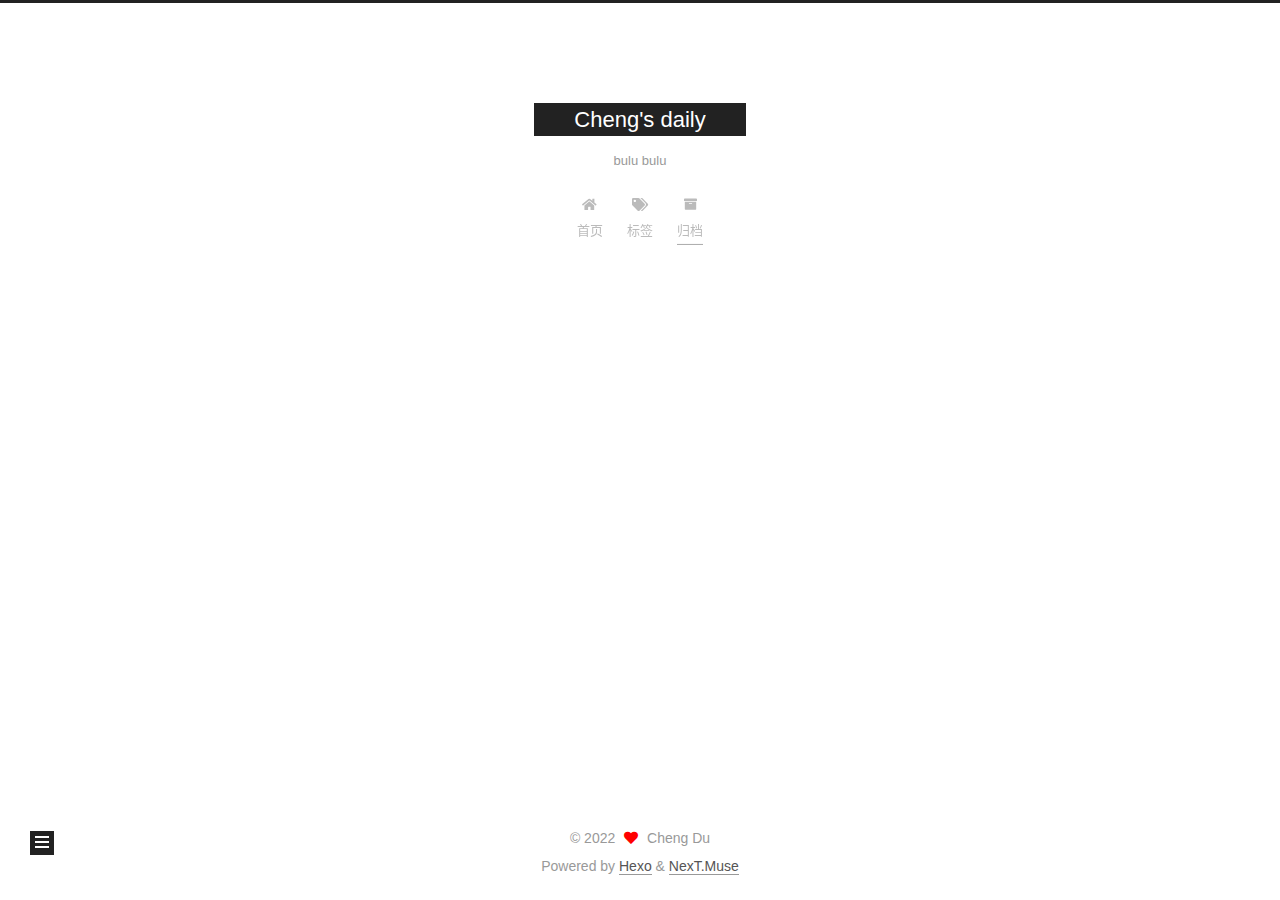
<file: archives/2022/index.html>
<!DOCTYPE html>
<html lang="zh-CN">
<head>
  <meta charset="UTF-8">
<meta name="viewport" content="width=device-width, initial-scale=1, maximum-scale=2">
<meta name="theme-color" content="#222">
<meta name="generator" content="Hexo 6.0.0">
  <link rel="apple-touch-icon" sizes="180x180" href="/images/apple-touch-icon-next.png">
  <link rel="icon" type="image/png" sizes="32x32" href="/images/favicon-32x32-next.png">
  <link rel="icon" type="image/png" sizes="16x16" href="/images/favicon-16x16-next.png">
  <link rel="mask-icon" href="/images/logo.svg" color="#222">

<link rel="stylesheet" href="/css/main.css">


<link rel="stylesheet" href="/lib/font-awesome/css/all.min.css">

<script id="hexo-configurations">
    var NexT = window.NexT || {};
    var CONFIG = {"hostname":"example.com","root":"/","scheme":"Muse","version":"7.8.0","exturl":false,"sidebar":{"position":"left","display":"post","padding":18,"offset":12,"onmobile":false},"copycode":{"enable":false,"show_result":false,"style":null},"back2top":{"enable":true,"sidebar":false,"scrollpercent":false},"bookmark":{"enable":false,"color":"#222","save":"auto"},"fancybox":false,"mediumzoom":false,"lazyload":false,"pangu":false,"comments":{"style":"tabs","active":null,"storage":true,"lazyload":false,"nav":null},"algolia":{"hits":{"per_page":10},"labels":{"input_placeholder":"Search for Posts","hits_empty":"We didn't find any results for the search: ${query}","hits_stats":"${hits} results found in ${time} ms"}},"localsearch":{"enable":false,"trigger":"auto","top_n_per_article":1,"unescape":false,"preload":false},"motion":{"enable":true,"async":false,"transition":{"post_block":"fadeIn","post_header":"slideDownIn","post_body":"slideDownIn","coll_header":"slideLeftIn","sidebar":"slideUpIn"}}};
  </script>

  <meta property="og:type" content="website">
<meta property="og:title" content="Cheng&#39;s daily">
<meta property="og:url" content="http://example.com/archives/2022/index.html">
<meta property="og:site_name" content="Cheng&#39;s daily">
<meta property="og:locale" content="zh_CN">
<meta property="article:author" content="Cheng Du">
<meta name="twitter:card" content="summary">

<link rel="canonical" href="http://example.com/archives/2022/">


<script id="page-configurations">
  // https://hexo.io/docs/variables.html
  CONFIG.page = {
    sidebar: "",
    isHome : false,
    isPost : false,
    lang   : 'zh-CN'
  };
</script>

  <title>归档 | Cheng's daily</title>
  






  <noscript>
  <style>
  .use-motion .brand,
  .use-motion .menu-item,
  .sidebar-inner,
  .use-motion .post-block,
  .use-motion .pagination,
  .use-motion .comments,
  .use-motion .post-header,
  .use-motion .post-body,
  .use-motion .collection-header { opacity: initial; }

  .use-motion .site-title,
  .use-motion .site-subtitle {
    opacity: initial;
    top: initial;
  }

  .use-motion .logo-line-before i { left: initial; }
  .use-motion .logo-line-after i { right: initial; }
  </style>
</noscript>

</head>

<body itemscope itemtype="http://schema.org/WebPage">
  <div class="container use-motion">
    <div class="headband"></div>

    <header class="header" itemscope itemtype="http://schema.org/WPHeader">
      <div class="header-inner"><div class="site-brand-container">
  <div class="site-nav-toggle">
    <div class="toggle" aria-label="切换导航栏">
      <span class="toggle-line toggle-line-first"></span>
      <span class="toggle-line toggle-line-middle"></span>
      <span class="toggle-line toggle-line-last"></span>
    </div>
  </div>

  <div class="site-meta">

    <a href="/" class="brand" rel="start">
      <span class="logo-line-before"><i></i></span>
      <h1 class="site-title">Cheng's daily</h1>
      <span class="logo-line-after"><i></i></span>
    </a>
      <p class="site-subtitle" itemprop="description">bulu bulu</p>
  </div>

  <div class="site-nav-right">
    <div class="toggle popup-trigger">
    </div>
  </div>
</div>




<nav class="site-nav">
  <ul id="menu" class="main-menu menu">
        <li class="menu-item menu-item-home">

    <a href="/" rel="section"><i class="fa fa-home fa-fw"></i>首页</a>

  </li>
        <li class="menu-item menu-item-tags">

    <a href="/tags/" rel="section"><i class="fa fa-tags fa-fw"></i>标签</a>

  </li>
        <li class="menu-item menu-item-archives">

    <a href="/archives/" rel="section"><i class="fa fa-archive fa-fw"></i>归档</a>

  </li>
  </ul>
</nav>




</div>
    </header>

    
  <div class="back-to-top">
    <i class="fa fa-arrow-up"></i>
    <span>0%</span>
  </div>


    <main class="main">
      <div class="main-inner">
        <div class="content-wrap">
          

          <div class="content archive">
            

  
  
  
  <div class="post-block">
    <div class="posts-collapse">
      <div class="collection-title">
        <span class="collection-header">嗯..! 目前共计 2 篇文章。 继续努力。</span>
      </div>

      
    <div class="collection-year">
      <span class="collection-header">2022</span>
    </div>

  <article itemscope itemtype="http://schema.org/Article">
    <header class="post-header">

      <div class="post-meta">
        <time itemprop="dateCreated"
              datetime="2022-07-25T11:36:53+08:00"
              content="2022-07-25">
          07-25
        </time>
      </div>

      <div class="post-title">
          <a class="post-title-link" href="/2022/07/25/JDK-SPI/" itemprop="url">
            <span itemprop="name">JDK SPI 的简单理解</span>
          </a>
      </div>

    </header>
  </article>

  <article itemscope itemtype="http://schema.org/Article">
    <header class="post-header">

      <div class="post-meta">
        <time itemprop="dateCreated"
              datetime="2022-07-17T18:23:30+08:00"
              content="2022-07-17">
          07-17
        </time>
      </div>

      <div class="post-title">
          <a class="post-title-link" href="/2022/07/17/spring-aop/" itemprop="url">
            <span itemprop="name">spring aop简单使用</span>
          </a>
      </div>

    </header>
  </article>


    </div>
  </div>
  
  
  

  



          </div>
          

<script>
  window.addEventListener('tabs:register', () => {
    let { activeClass } = CONFIG.comments;
    if (CONFIG.comments.storage) {
      activeClass = localStorage.getItem('comments_active') || activeClass;
    }
    if (activeClass) {
      let activeTab = document.querySelector(`a[href="#comment-${activeClass}"]`);
      if (activeTab) {
        activeTab.click();
      }
    }
  });
  if (CONFIG.comments.storage) {
    window.addEventListener('tabs:click', event => {
      if (!event.target.matches('.tabs-comment .tab-content .tab-pane')) return;
      let commentClass = event.target.classList[1];
      localStorage.setItem('comments_active', commentClass);
    });
  }
</script>

        </div>
          
  
  <div class="toggle sidebar-toggle">
    <span class="toggle-line toggle-line-first"></span>
    <span class="toggle-line toggle-line-middle"></span>
    <span class="toggle-line toggle-line-last"></span>
  </div>

  <aside class="sidebar">
    <div class="sidebar-inner">

      <ul class="sidebar-nav motion-element">
        <li class="sidebar-nav-toc">
          文章目录
        </li>
        <li class="sidebar-nav-overview">
          站点概览
        </li>
      </ul>

      <!--noindex-->
      <div class="post-toc-wrap sidebar-panel">
      </div>
      <!--/noindex-->

      <div class="site-overview-wrap sidebar-panel">
        <div class="site-author motion-element" itemprop="author" itemscope itemtype="http://schema.org/Person">
  <p class="site-author-name" itemprop="name">Cheng Du</p>
  <div class="site-description" itemprop="description"></div>
</div>
<div class="site-state-wrap motion-element">
  <nav class="site-state">
      <div class="site-state-item site-state-posts">
          <a href="/archives/">
        
          <span class="site-state-item-count">2</span>
          <span class="site-state-item-name">文章</span>
        </a>
      </div>
  </nav>
</div>



      </div>

    </div>
  </aside>
  <div id="sidebar-dimmer"></div>


      </div>
    </main>

    <footer class="footer">
      <div class="footer-inner">
        

        

<div class="copyright">
  
  &copy; 
  <span itemprop="copyrightYear">2022</span>
  <span class="with-love">
    <i class="fa fa-heart"></i>
  </span>
  <span class="author" itemprop="copyrightHolder">Cheng Du</span>
</div>
  <div class="powered-by">Powered by <a href="https://hexo.io/" class="theme-link" rel="noopener" target="_blank">Hexo</a> & <a href="https://muse.theme-next.org/" class="theme-link" rel="noopener" target="_blank">NexT.Muse</a>
  </div>

        








      </div>
    </footer>
  </div>

  
  <script src="/lib/anime.min.js"></script>
  <script src="/lib/velocity/velocity.min.js"></script>
  <script src="/lib/velocity/velocity.ui.min.js"></script>

<script src="/js/utils.js"></script>

<script src="/js/motion.js"></script>


<script src="/js/schemes/muse.js"></script>


<script src="/js/next-boot.js"></script>




  















  

  

</body>
</html>
</file>
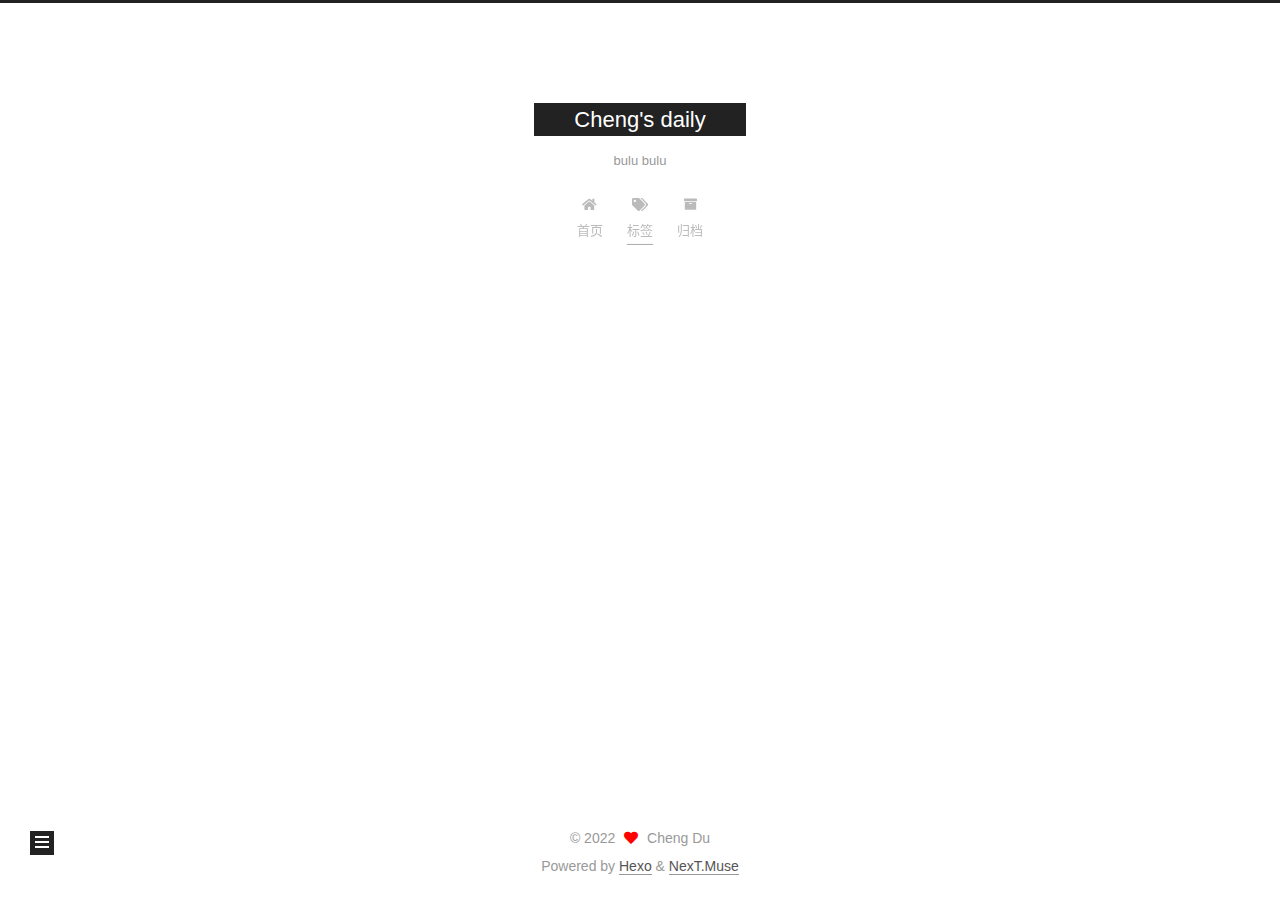
<file: tags/技术/index.html>
<!DOCTYPE html>
<html lang="zh-CN">
<head>
  <meta charset="UTF-8">
<meta name="viewport" content="width=device-width, initial-scale=1, maximum-scale=2">
<meta name="theme-color" content="#222">
<meta name="generator" content="Hexo 6.0.0">
  <link rel="apple-touch-icon" sizes="180x180" href="/images/apple-touch-icon-next.png">
  <link rel="icon" type="image/png" sizes="32x32" href="/images/favicon-32x32-next.png">
  <link rel="icon" type="image/png" sizes="16x16" href="/images/favicon-16x16-next.png">
  <link rel="mask-icon" href="/images/logo.svg" color="#222">

<link rel="stylesheet" href="/css/main.css">


<link rel="stylesheet" href="/lib/font-awesome/css/all.min.css">

<script id="hexo-configurations">
    var NexT = window.NexT || {};
    var CONFIG = {"hostname":"example.com","root":"/","scheme":"Muse","version":"7.8.0","exturl":false,"sidebar":{"position":"left","display":"post","padding":18,"offset":12,"onmobile":false},"copycode":{"enable":false,"show_result":false,"style":null},"back2top":{"enable":true,"sidebar":false,"scrollpercent":false},"bookmark":{"enable":false,"color":"#222","save":"auto"},"fancybox":false,"mediumzoom":false,"lazyload":false,"pangu":false,"comments":{"style":"tabs","active":null,"storage":true,"lazyload":false,"nav":null},"algolia":{"hits":{"per_page":10},"labels":{"input_placeholder":"Search for Posts","hits_empty":"We didn't find any results for the search: ${query}","hits_stats":"${hits} results found in ${time} ms"}},"localsearch":{"enable":false,"trigger":"auto","top_n_per_article":1,"unescape":false,"preload":false},"motion":{"enable":true,"async":false,"transition":{"post_block":"fadeIn","post_header":"slideDownIn","post_body":"slideDownIn","coll_header":"slideLeftIn","sidebar":"slideUpIn"}}};
  </script>

  <meta property="og:type" content="website">
<meta property="og:title" content="Cheng&#39;s daily">
<meta property="og:url" content="http://example.com/tags/%E6%8A%80%E6%9C%AF/index.html">
<meta property="og:site_name" content="Cheng&#39;s daily">
<meta property="og:locale" content="zh_CN">
<meta property="article:author" content="Cheng Du">
<meta name="twitter:card" content="summary">

<link rel="canonical" href="http://example.com/tags/%E6%8A%80%E6%9C%AF/">


<script id="page-configurations">
  // https://hexo.io/docs/variables.html
  CONFIG.page = {
    sidebar: "",
    isHome : false,
    isPost : false,
    lang   : 'zh-CN'
  };
</script>

  <title>标签: 技术 | Cheng's daily</title>
  






  <noscript>
  <style>
  .use-motion .brand,
  .use-motion .menu-item,
  .sidebar-inner,
  .use-motion .post-block,
  .use-motion .pagination,
  .use-motion .comments,
  .use-motion .post-header,
  .use-motion .post-body,
  .use-motion .collection-header { opacity: initial; }

  .use-motion .site-title,
  .use-motion .site-subtitle {
    opacity: initial;
    top: initial;
  }

  .use-motion .logo-line-before i { left: initial; }
  .use-motion .logo-line-after i { right: initial; }
  </style>
</noscript>

</head>

<body itemscope itemtype="http://schema.org/WebPage">
  <div class="container use-motion">
    <div class="headband"></div>

    <header class="header" itemscope itemtype="http://schema.org/WPHeader">
      <div class="header-inner"><div class="site-brand-container">
  <div class="site-nav-toggle">
    <div class="toggle" aria-label="切换导航栏">
      <span class="toggle-line toggle-line-first"></span>
      <span class="toggle-line toggle-line-middle"></span>
      <span class="toggle-line toggle-line-last"></span>
    </div>
  </div>

  <div class="site-meta">

    <a href="/" class="brand" rel="start">
      <span class="logo-line-before"><i></i></span>
      <h1 class="site-title">Cheng's daily</h1>
      <span class="logo-line-after"><i></i></span>
    </a>
      <p class="site-subtitle" itemprop="description">bulu bulu</p>
  </div>

  <div class="site-nav-right">
    <div class="toggle popup-trigger">
    </div>
  </div>
</div>




<nav class="site-nav">
  <ul id="menu" class="main-menu menu">
        <li class="menu-item menu-item-home">

    <a href="/" rel="section"><i class="fa fa-home fa-fw"></i>首页</a>

  </li>
        <li class="menu-item menu-item-tags">

    <a href="/tags/" rel="section"><i class="fa fa-tags fa-fw"></i>标签</a>

  </li>
        <li class="menu-item menu-item-archives">

    <a href="/archives/" rel="section"><i class="fa fa-archive fa-fw"></i>归档</a>

  </li>
  </ul>
</nav>




</div>
    </header>

    
  <div class="back-to-top">
    <i class="fa fa-arrow-up"></i>
    <span>0%</span>
  </div>


    <main class="main">
      <div class="main-inner">
        <div class="content-wrap">
          

          <div class="content tag">
            

  
  
  
  <div class="post-block">
    <div class="posts-collapse">
      <div class="collection-title">
        <h2 class="collection-header">技术
          <small>标签</small>
        </h2>
      </div>

      
    <div class="collection-year">
      <span class="collection-header">2022</span>
    </div>

  <article itemscope itemtype="http://schema.org/Article">
    <header class="post-header">

      <div class="post-meta">
        <time itemprop="dateCreated"
              datetime="2022-07-25T11:36:53+08:00"
              content="2022-07-25">
          07-25
        </time>
      </div>

      <div class="post-title">
          <a class="post-title-link" href="/2022/07/25/JDK-SPI/" itemprop="url">
            <span itemprop="name">JDK SPI 的简单理解</span>
          </a>
      </div>

    </header>
  </article>

    </div>
  </div>
  
  
  

  



          </div>
          

<script>
  window.addEventListener('tabs:register', () => {
    let { activeClass } = CONFIG.comments;
    if (CONFIG.comments.storage) {
      activeClass = localStorage.getItem('comments_active') || activeClass;
    }
    if (activeClass) {
      let activeTab = document.querySelector(`a[href="#comment-${activeClass}"]`);
      if (activeTab) {
        activeTab.click();
      }
    }
  });
  if (CONFIG.comments.storage) {
    window.addEventListener('tabs:click', event => {
      if (!event.target.matches('.tabs-comment .tab-content .tab-pane')) return;
      let commentClass = event.target.classList[1];
      localStorage.setItem('comments_active', commentClass);
    });
  }
</script>

        </div>
          
  
  <div class="toggle sidebar-toggle">
    <span class="toggle-line toggle-line-first"></span>
    <span class="toggle-line toggle-line-middle"></span>
    <span class="toggle-line toggle-line-last"></span>
  </div>

  <aside class="sidebar">
    <div class="sidebar-inner">

      <ul class="sidebar-nav motion-element">
        <li class="sidebar-nav-toc">
          文章目录
        </li>
        <li class="sidebar-nav-overview">
          站点概览
        </li>
      </ul>

      <!--noindex-->
      <div class="post-toc-wrap sidebar-panel">
      </div>
      <!--/noindex-->

      <div class="site-overview-wrap sidebar-panel">
        <div class="site-author motion-element" itemprop="author" itemscope itemtype="http://schema.org/Person">
  <p class="site-author-name" itemprop="name">Cheng Du</p>
  <div class="site-description" itemprop="description"></div>
</div>
<div class="site-state-wrap motion-element">
  <nav class="site-state">
      <div class="site-state-item site-state-posts">
          <a href="/archives/">
        
          <span class="site-state-item-count">2</span>
          <span class="site-state-item-name">文章</span>
        </a>
      </div>
      <div class="site-state-item site-state-tags">
        <span class="site-state-item-count">1</span>
        <span class="site-state-item-name">标签</span>
      </div>
  </nav>
</div>



      </div>

    </div>
  </aside>
  <div id="sidebar-dimmer"></div>


      </div>
    </main>

    <footer class="footer">
      <div class="footer-inner">
        

        

<div class="copyright">
  
  &copy; 
  <span itemprop="copyrightYear">2022</span>
  <span class="with-love">
    <i class="fa fa-heart"></i>
  </span>
  <span class="author" itemprop="copyrightHolder">Cheng Du</span>
</div>
  <div class="powered-by">Powered by <a href="https://hexo.io/" class="theme-link" rel="noopener" target="_blank">Hexo</a> & <a href="https://muse.theme-next.org/" class="theme-link" rel="noopener" target="_blank">NexT.Muse</a>
  </div>

        








      </div>
    </footer>
  </div>

  
  <script src="/lib/anime.min.js"></script>
  <script src="/lib/velocity/velocity.min.js"></script>
  <script src="/lib/velocity/velocity.ui.min.js"></script>

<script src="/js/utils.js"></script>

<script src="/js/motion.js"></script>


<script src="/js/schemes/muse.js"></script>


<script src="/js/next-boot.js"></script>




  















  

  

</body>
</html>
</file>
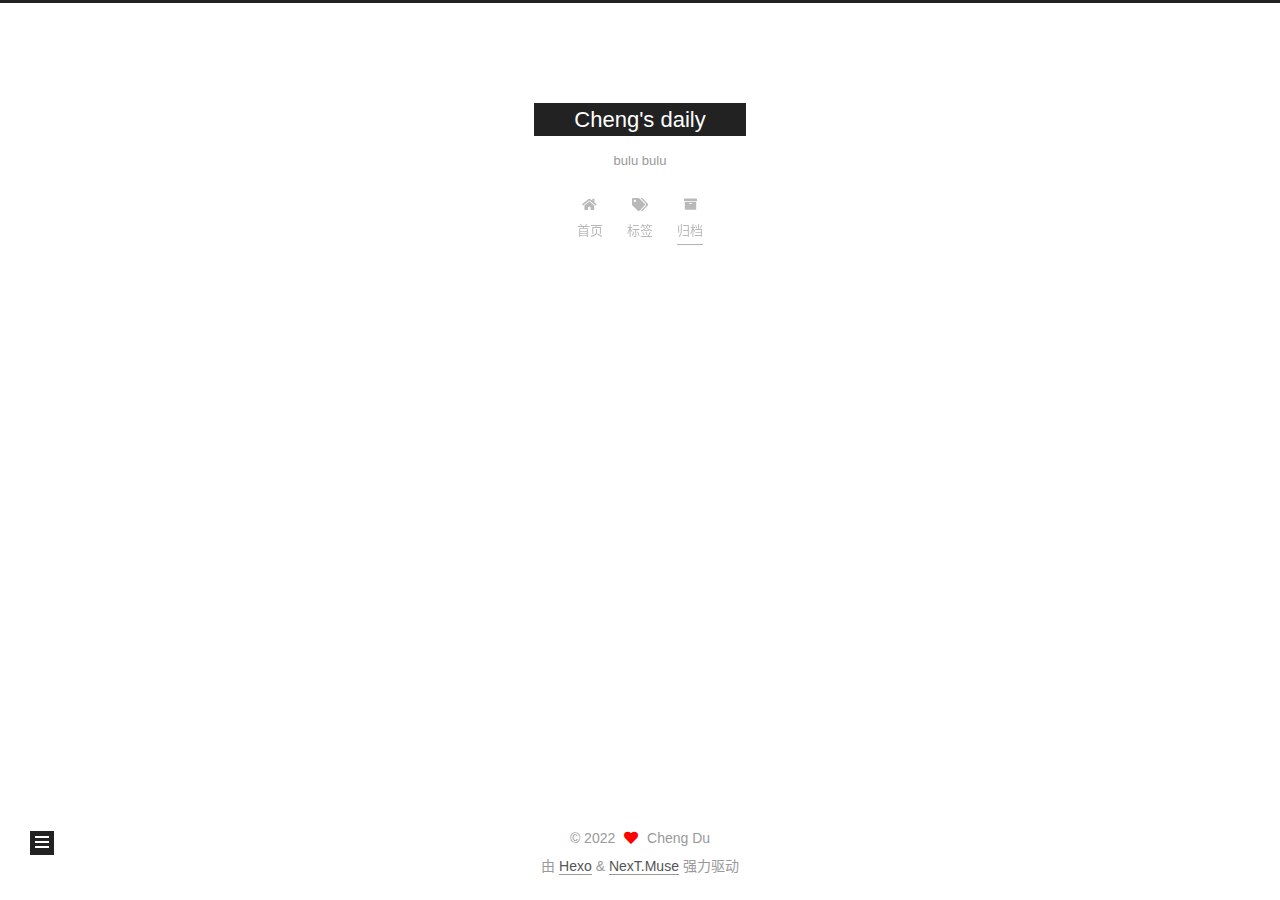
<file: archives/2022/03/index.html>
<!DOCTYPE html>
<html lang="zh-CN">
<head>
  <meta charset="UTF-8">
<meta name="viewport" content="width=device-width, initial-scale=1, maximum-scale=2">
<meta name="theme-color" content="#222">
<meta name="generator" content="Hexo 6.0.0">
  <link rel="apple-touch-icon" sizes="180x180" href="/images/apple-touch-icon-next.png">
  <link rel="icon" type="image/png" sizes="32x32" href="/images/favicon-32x32-next.png">
  <link rel="icon" type="image/png" sizes="16x16" href="/images/favicon-16x16-next.png">
  <link rel="mask-icon" href="/images/logo.svg" color="#222">

<link rel="stylesheet" href="/css/main.css">


<link rel="stylesheet" href="/lib/font-awesome/css/all.min.css">

<script id="hexo-configurations">
    var NexT = window.NexT || {};
    var CONFIG = {"hostname":"example.com","root":"/","scheme":"Muse","version":"7.8.0","exturl":false,"sidebar":{"position":"left","display":"post","padding":18,"offset":12,"onmobile":false},"copycode":{"enable":false,"show_result":false,"style":null},"back2top":{"enable":true,"sidebar":false,"scrollpercent":false},"bookmark":{"enable":false,"color":"#222","save":"auto"},"fancybox":false,"mediumzoom":false,"lazyload":false,"pangu":false,"comments":{"style":"tabs","active":null,"storage":true,"lazyload":false,"nav":null},"algolia":{"hits":{"per_page":10},"labels":{"input_placeholder":"Search for Posts","hits_empty":"We didn't find any results for the search: ${query}","hits_stats":"${hits} results found in ${time} ms"}},"localsearch":{"enable":false,"trigger":"auto","top_n_per_article":1,"unescape":false,"preload":false},"motion":{"enable":true,"async":false,"transition":{"post_block":"fadeIn","post_header":"slideDownIn","post_body":"slideDownIn","coll_header":"slideLeftIn","sidebar":"slideUpIn"}}};
  </script>

  <meta property="og:type" content="website">
<meta property="og:title" content="Cheng&#39;s daily">
<meta property="og:url" content="http://example.com/archives/2022/03/index.html">
<meta property="og:site_name" content="Cheng&#39;s daily">
<meta property="og:locale" content="zh_CN">
<meta property="article:author" content="Cheng Du">
<meta name="twitter:card" content="summary">

<link rel="canonical" href="http://example.com/archives/2022/03/">


<script id="page-configurations">
  // https://hexo.io/docs/variables.html
  CONFIG.page = {
    sidebar: "",
    isHome : false,
    isPost : false,
    lang   : 'zh-CN'
  };
</script>

  <title>归档 | Cheng's daily</title>
  






  <noscript>
  <style>
  .use-motion .brand,
  .use-motion .menu-item,
  .sidebar-inner,
  .use-motion .post-block,
  .use-motion .pagination,
  .use-motion .comments,
  .use-motion .post-header,
  .use-motion .post-body,
  .use-motion .collection-header { opacity: initial; }

  .use-motion .site-title,
  .use-motion .site-subtitle {
    opacity: initial;
    top: initial;
  }

  .use-motion .logo-line-before i { left: initial; }
  .use-motion .logo-line-after i { right: initial; }
  </style>
</noscript>

</head>

<body itemscope itemtype="http://schema.org/WebPage">
  <div class="container use-motion">
    <div class="headband"></div>

    <header class="header" itemscope itemtype="http://schema.org/WPHeader">
      <div class="header-inner"><div class="site-brand-container">
  <div class="site-nav-toggle">
    <div class="toggle" aria-label="切换导航栏">
      <span class="toggle-line toggle-line-first"></span>
      <span class="toggle-line toggle-line-middle"></span>
      <span class="toggle-line toggle-line-last"></span>
    </div>
  </div>

  <div class="site-meta">

    <a href="/" class="brand" rel="start">
      <span class="logo-line-before"><i></i></span>
      <h1 class="site-title">Cheng's daily</h1>
      <span class="logo-line-after"><i></i></span>
    </a>
      <p class="site-subtitle" itemprop="description">bulu bulu</p>
  </div>

  <div class="site-nav-right">
    <div class="toggle popup-trigger">
    </div>
  </div>
</div>




<nav class="site-nav">
  <ul id="menu" class="main-menu menu">
        <li class="menu-item menu-item-home">

    <a href="/" rel="section"><i class="fa fa-home fa-fw"></i>首页</a>

  </li>
        <li class="menu-item menu-item-tags">

    <a href="/tags/" rel="section"><i class="fa fa-tags fa-fw"></i>标签</a>

  </li>
        <li class="menu-item menu-item-archives">

    <a href="/archives/" rel="section"><i class="fa fa-archive fa-fw"></i>归档</a>

  </li>
  </ul>
</nav>




</div>
    </header>

    
  <div class="back-to-top">
    <i class="fa fa-arrow-up"></i>
    <span>0%</span>
  </div>


    <main class="main">
      <div class="main-inner">
        <div class="content-wrap">
          

          <div class="content archive">
            

  
  
  
  <div class="post-block">
    <div class="posts-collapse">
      <div class="collection-title">
        <span class="collection-header">嗯..! 目前共计 1 篇日志。 继续努力。</span>
      </div>

      
    <div class="collection-year">
      <span class="collection-header">2022</span>
    </div>

  <article itemscope itemtype="http://schema.org/Article">
    <header class="post-header">

      <div class="post-meta">
        <time itemprop="dateCreated"
              datetime="2022-03-05T14:04:58+08:00"
              content="2022-03-05">
          03-05
        </time>
      </div>

      <div class="post-title">
          <a class="post-title-link" href="/2022/03/05/hello-world/" itemprop="url">
            <span itemprop="name">Hello World</span>
          </a>
      </div>

    </header>
  </article>


    </div>
  </div>
  
  
  

  



          </div>
          

<script>
  window.addEventListener('tabs:register', () => {
    let { activeClass } = CONFIG.comments;
    if (CONFIG.comments.storage) {
      activeClass = localStorage.getItem('comments_active') || activeClass;
    }
    if (activeClass) {
      let activeTab = document.querySelector(`a[href="#comment-${activeClass}"]`);
      if (activeTab) {
        activeTab.click();
      }
    }
  });
  if (CONFIG.comments.storage) {
    window.addEventListener('tabs:click', event => {
      if (!event.target.matches('.tabs-comment .tab-content .tab-pane')) return;
      let commentClass = event.target.classList[1];
      localStorage.setItem('comments_active', commentClass);
    });
  }
</script>

        </div>
          
  
  <div class="toggle sidebar-toggle">
    <span class="toggle-line toggle-line-first"></span>
    <span class="toggle-line toggle-line-middle"></span>
    <span class="toggle-line toggle-line-last"></span>
  </div>

  <aside class="sidebar">
    <div class="sidebar-inner">

      <ul class="sidebar-nav motion-element">
        <li class="sidebar-nav-toc">
          文章目录
        </li>
        <li class="sidebar-nav-overview">
          站点概览
        </li>
      </ul>

      <!--noindex-->
      <div class="post-toc-wrap sidebar-panel">
      </div>
      <!--/noindex-->

      <div class="site-overview-wrap sidebar-panel">
        <div class="site-author motion-element" itemprop="author" itemscope itemtype="http://schema.org/Person">
  <p class="site-author-name" itemprop="name">Cheng Du</p>
  <div class="site-description" itemprop="description"></div>
</div>
<div class="site-state-wrap motion-element">
  <nav class="site-state">
      <div class="site-state-item site-state-posts">
          <a href="/archives/">
        
          <span class="site-state-item-count">1</span>
          <span class="site-state-item-name">日志</span>
        </a>
      </div>
  </nav>
</div>



      </div>

    </div>
  </aside>
  <div id="sidebar-dimmer"></div>


      </div>
    </main>

    <footer class="footer">
      <div class="footer-inner">
        

        

<div class="copyright">
  
  &copy; 
  <span itemprop="copyrightYear">2022</span>
  <span class="with-love">
    <i class="fa fa-heart"></i>
  </span>
  <span class="author" itemprop="copyrightHolder">Cheng Du</span>
</div>
  <div class="powered-by">由 <a href="https://hexo.io/" class="theme-link" rel="noopener" target="_blank">Hexo</a> & <a href="https://muse.theme-next.org/" class="theme-link" rel="noopener" target="_blank">NexT.Muse</a> 强力驱动
  </div>

        








      </div>
    </footer>
  </div>

  
  <script src="/lib/anime.min.js"></script>
  <script src="/lib/velocity/velocity.min.js"></script>
  <script src="/lib/velocity/velocity.ui.min.js"></script>

<script src="/js/utils.js"></script>

<script src="/js/motion.js"></script>


<script src="/js/schemes/muse.js"></script>


<script src="/js/next-boot.js"></script>




  















  

  

</body>
</html>
</file>
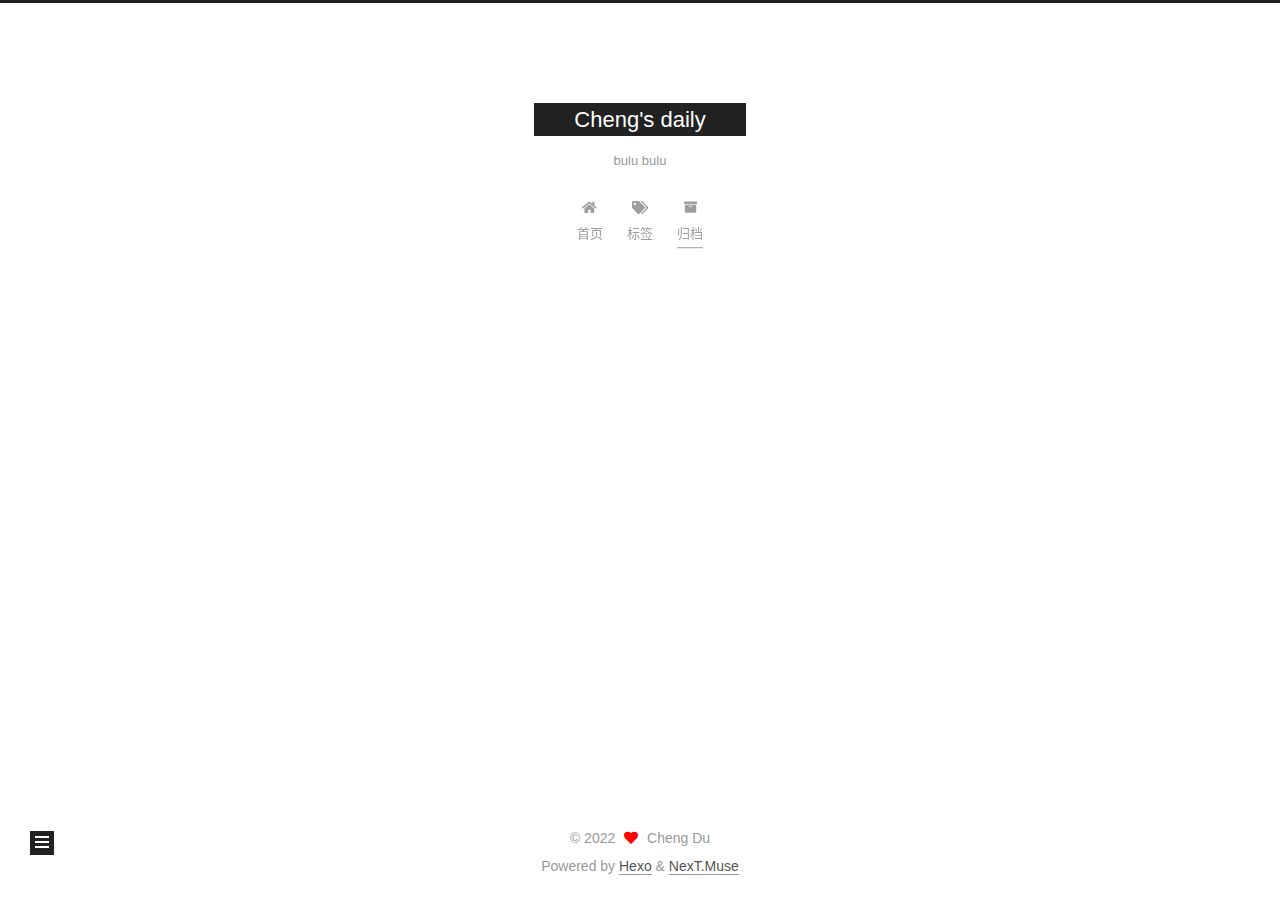
<file: archives/2022/07/index.html>
<!DOCTYPE html>
<html lang="zh-CN">
<head>
  <meta charset="UTF-8">
<meta name="viewport" content="width=device-width, initial-scale=1, maximum-scale=2">
<meta name="theme-color" content="#222">
<meta name="generator" content="Hexo 6.0.0">
  <link rel="apple-touch-icon" sizes="180x180" href="/images/apple-touch-icon-next.png">
  <link rel="icon" type="image/png" sizes="32x32" href="/images/favicon-32x32-next.png">
  <link rel="icon" type="image/png" sizes="16x16" href="/images/favicon-16x16-next.png">
  <link rel="mask-icon" href="/images/logo.svg" color="#222">

<link rel="stylesheet" href="/css/main.css">


<link rel="stylesheet" href="/lib/font-awesome/css/all.min.css">

<script id="hexo-configurations">
    var NexT = window.NexT || {};
    var CONFIG = {"hostname":"example.com","root":"/","scheme":"Muse","version":"7.8.0","exturl":false,"sidebar":{"position":"left","display":"post","padding":18,"offset":12,"onmobile":false},"copycode":{"enable":false,"show_result":false,"style":null},"back2top":{"enable":true,"sidebar":false,"scrollpercent":false},"bookmark":{"enable":false,"color":"#222","save":"auto"},"fancybox":false,"mediumzoom":false,"lazyload":false,"pangu":false,"comments":{"style":"tabs","active":null,"storage":true,"lazyload":false,"nav":null},"algolia":{"hits":{"per_page":10},"labels":{"input_placeholder":"Search for Posts","hits_empty":"We didn't find any results for the search: ${query}","hits_stats":"${hits} results found in ${time} ms"}},"localsearch":{"enable":false,"trigger":"auto","top_n_per_article":1,"unescape":false,"preload":false},"motion":{"enable":true,"async":false,"transition":{"post_block":"fadeIn","post_header":"slideDownIn","post_body":"slideDownIn","coll_header":"slideLeftIn","sidebar":"slideUpIn"}}};
  </script>

  <meta property="og:type" content="website">
<meta property="og:title" content="Cheng&#39;s daily">
<meta property="og:url" content="http://example.com/archives/2022/07/index.html">
<meta property="og:site_name" content="Cheng&#39;s daily">
<meta property="og:locale" content="zh_CN">
<meta property="article:author" content="Cheng Du">
<meta name="twitter:card" content="summary">

<link rel="canonical" href="http://example.com/archives/2022/07/">


<script id="page-configurations">
  // https://hexo.io/docs/variables.html
  CONFIG.page = {
    sidebar: "",
    isHome : false,
    isPost : false,
    lang   : 'zh-CN'
  };
</script>

  <title>归档 | Cheng's daily</title>
  






  <noscript>
  <style>
  .use-motion .brand,
  .use-motion .menu-item,
  .sidebar-inner,
  .use-motion .post-block,
  .use-motion .pagination,
  .use-motion .comments,
  .use-motion .post-header,
  .use-motion .post-body,
  .use-motion .collection-header { opacity: initial; }

  .use-motion .site-title,
  .use-motion .site-subtitle {
    opacity: initial;
    top: initial;
  }

  .use-motion .logo-line-before i { left: initial; }
  .use-motion .logo-line-after i { right: initial; }
  </style>
</noscript>

</head>

<body itemscope itemtype="http://schema.org/WebPage">
  <div class="container use-motion">
    <div class="headband"></div>

    <header class="header" itemscope itemtype="http://schema.org/WPHeader">
      <div class="header-inner"><div class="site-brand-container">
  <div class="site-nav-toggle">
    <div class="toggle" aria-label="切换导航栏">
      <span class="toggle-line toggle-line-first"></span>
      <span class="toggle-line toggle-line-middle"></span>
      <span class="toggle-line toggle-line-last"></span>
    </div>
  </div>

  <div class="site-meta">

    <a href="/" class="brand" rel="start">
      <span class="logo-line-before"><i></i></span>
      <h1 class="site-title">Cheng's daily</h1>
      <span class="logo-line-after"><i></i></span>
    </a>
      <p class="site-subtitle" itemprop="description">bulu bulu</p>
  </div>

  <div class="site-nav-right">
    <div class="toggle popup-trigger">
    </div>
  </div>
</div>




<nav class="site-nav">
  <ul id="menu" class="main-menu menu">
        <li class="menu-item menu-item-home">

    <a href="/" rel="section"><i class="fa fa-home fa-fw"></i>首页</a>

  </li>
        <li class="menu-item menu-item-tags">

    <a href="/tags/" rel="section"><i class="fa fa-tags fa-fw"></i>标签</a>

  </li>
        <li class="menu-item menu-item-archives">

    <a href="/archives/" rel="section"><i class="fa fa-archive fa-fw"></i>归档</a>

  </li>
  </ul>
</nav>




</div>
    </header>

    
  <div class="back-to-top">
    <i class="fa fa-arrow-up"></i>
    <span>0%</span>
  </div>


    <main class="main">
      <div class="main-inner">
        <div class="content-wrap">
          

          <div class="content archive">
            

  
  
  
  <div class="post-block">
    <div class="posts-collapse">
      <div class="collection-title">
        <span class="collection-header">嗯..! 目前共计 2 篇文章。 继续努力。</span>
      </div>

      
    <div class="collection-year">
      <span class="collection-header">2022</span>
    </div>

  <article itemscope itemtype="http://schema.org/Article">
    <header class="post-header">

      <div class="post-meta">
        <time itemprop="dateCreated"
              datetime="2022-07-25T11:36:53+08:00"
              content="2022-07-25">
          07-25
        </time>
      </div>

      <div class="post-title">
          <a class="post-title-link" href="/2022/07/25/JDK-SPI/" itemprop="url">
            <span itemprop="name">JDK SPI 的简单理解</span>
          </a>
      </div>

    </header>
  </article>

  <article itemscope itemtype="http://schema.org/Article">
    <header class="post-header">

      <div class="post-meta">
        <time itemprop="dateCreated"
              datetime="2022-07-17T18:23:30+08:00"
              content="2022-07-17">
          07-17
        </time>
      </div>

      <div class="post-title">
          <a class="post-title-link" href="/2022/07/17/spring-aop/" itemprop="url">
            <span itemprop="name">spring aop简单使用</span>
          </a>
      </div>

    </header>
  </article>


    </div>
  </div>
  
  
  

  



          </div>
          

<script>
  window.addEventListener('tabs:register', () => {
    let { activeClass } = CONFIG.comments;
    if (CONFIG.comments.storage) {
      activeClass = localStorage.getItem('comments_active') || activeClass;
    }
    if (activeClass) {
      let activeTab = document.querySelector(`a[href="#comment-${activeClass}"]`);
      if (activeTab) {
        activeTab.click();
      }
    }
  });
  if (CONFIG.comments.storage) {
    window.addEventListener('tabs:click', event => {
      if (!event.target.matches('.tabs-comment .tab-content .tab-pane')) return;
      let commentClass = event.target.classList[1];
      localStorage.setItem('comments_active', commentClass);
    });
  }
</script>

        </div>
          
  
  <div class="toggle sidebar-toggle">
    <span class="toggle-line toggle-line-first"></span>
    <span class="toggle-line toggle-line-middle"></span>
    <span class="toggle-line toggle-line-last"></span>
  </div>

  <aside class="sidebar">
    <div class="sidebar-inner">

      <ul class="sidebar-nav motion-element">
        <li class="sidebar-nav-toc">
          文章目录
        </li>
        <li class="sidebar-nav-overview">
          站点概览
        </li>
      </ul>

      <!--noindex-->
      <div class="post-toc-wrap sidebar-panel">
      </div>
      <!--/noindex-->

      <div class="site-overview-wrap sidebar-panel">
        <div class="site-author motion-element" itemprop="author" itemscope itemtype="http://schema.org/Person">
  <p class="site-author-name" itemprop="name">Cheng Du</p>
  <div class="site-description" itemprop="description"></div>
</div>
<div class="site-state-wrap motion-element">
  <nav class="site-state">
      <div class="site-state-item site-state-posts">
          <a href="/archives/">
        
          <span class="site-state-item-count">2</span>
          <span class="site-state-item-name">文章</span>
        </a>
      </div>
      <div class="site-state-item site-state-tags">
        <span class="site-state-item-count">1</span>
        <span class="site-state-item-name">标签</span>
      </div>
  </nav>
</div>



      </div>

    </div>
  </aside>
  <div id="sidebar-dimmer"></div>


      </div>
    </main>

    <footer class="footer">
      <div class="footer-inner">
        

        

<div class="copyright">
  
  &copy; 
  <span itemprop="copyrightYear">2022</span>
  <span class="with-love">
    <i class="fa fa-heart"></i>
  </span>
  <span class="author" itemprop="copyrightHolder">Cheng Du</span>
</div>
  <div class="powered-by">Powered by <a href="https://hexo.io/" class="theme-link" rel="noopener" target="_blank">Hexo</a> & <a href="https://muse.theme-next.org/" class="theme-link" rel="noopener" target="_blank">NexT.Muse</a>
  </div>

        








      </div>
    </footer>
  </div>

  
  <script src="/lib/anime.min.js"></script>
  <script src="/lib/velocity/velocity.min.js"></script>
  <script src="/lib/velocity/velocity.ui.min.js"></script>

<script src="/js/utils.js"></script>

<script src="/js/motion.js"></script>


<script src="/js/schemes/muse.js"></script>


<script src="/js/next-boot.js"></script>




  















  

  

</body>
</html>
</file>
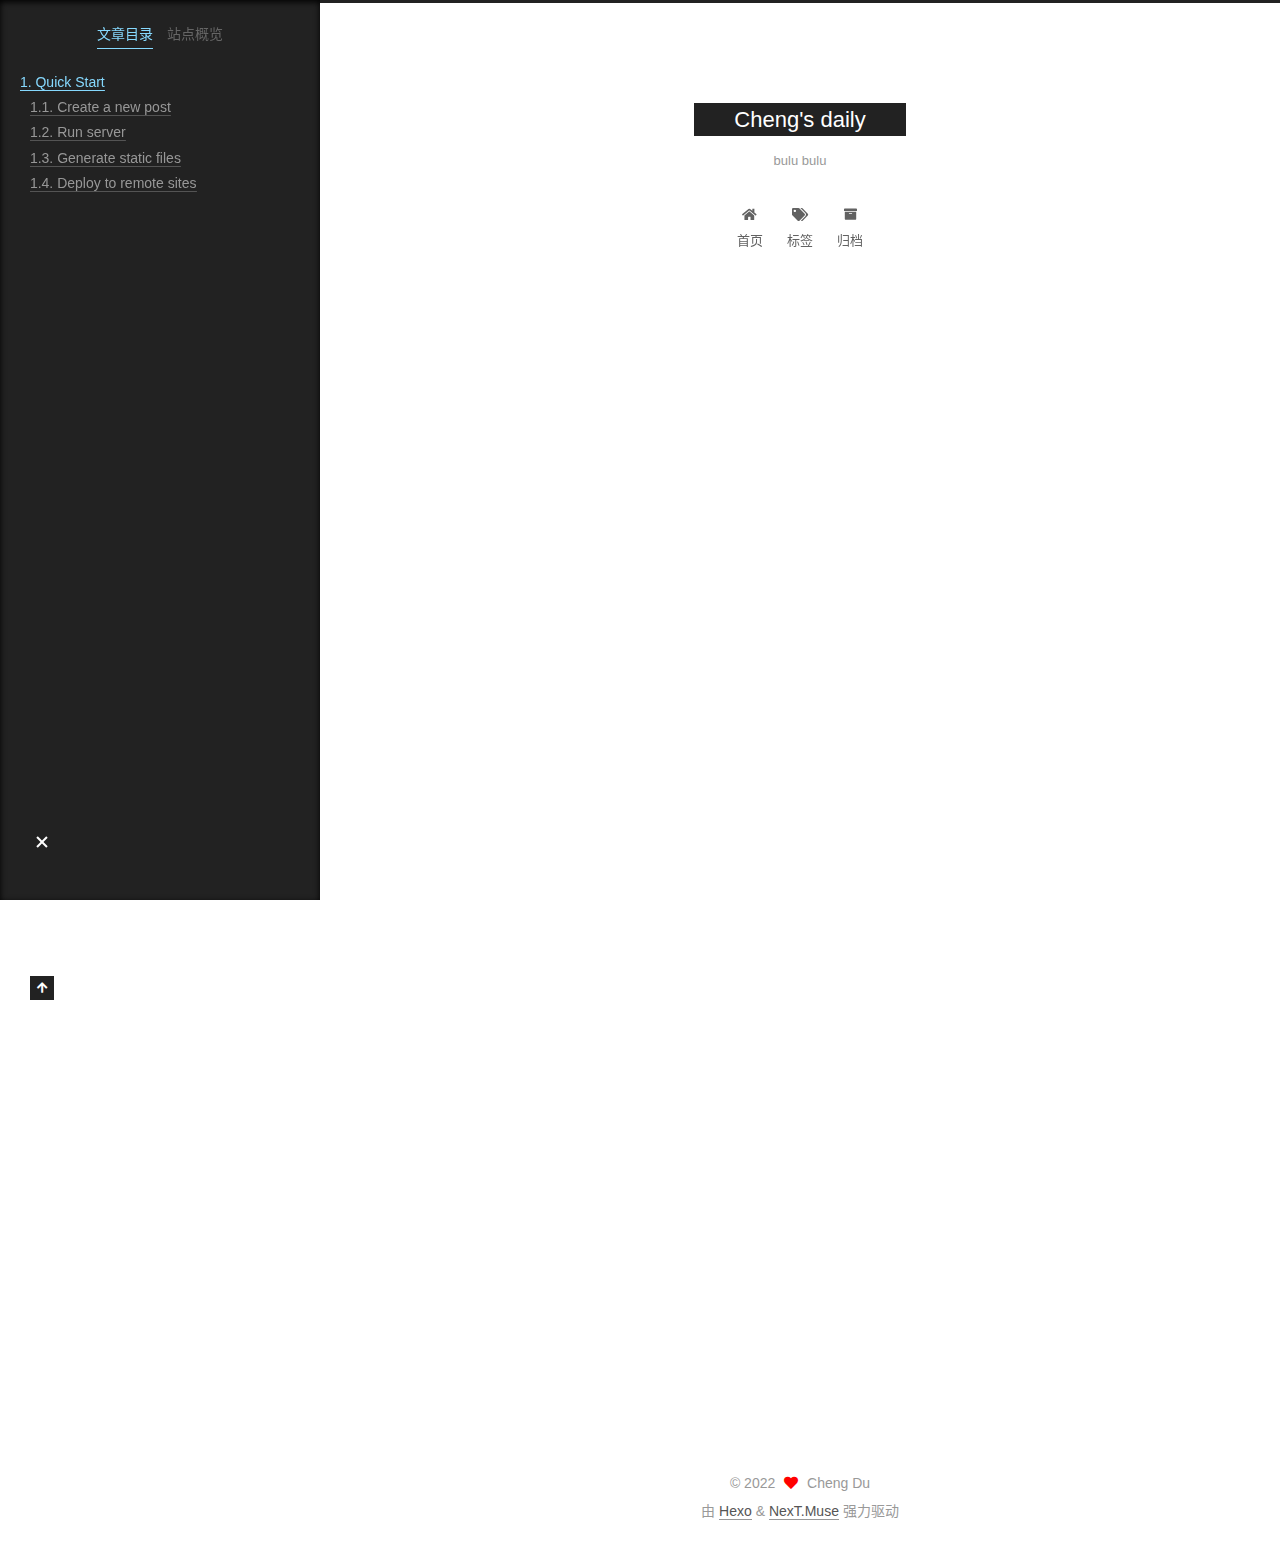
<file: 2022/03/05/hello-world/index.html>
<!DOCTYPE html>
<html lang="zh-CN">
<head>
  <meta charset="UTF-8">
<meta name="viewport" content="width=device-width, initial-scale=1, maximum-scale=2">
<meta name="theme-color" content="#222">
<meta name="generator" content="Hexo 6.0.0">
  <link rel="apple-touch-icon" sizes="180x180" href="/images/apple-touch-icon-next.png">
  <link rel="icon" type="image/png" sizes="32x32" href="/images/favicon-32x32-next.png">
  <link rel="icon" type="image/png" sizes="16x16" href="/images/favicon-16x16-next.png">
  <link rel="mask-icon" href="/images/logo.svg" color="#222">

<link rel="stylesheet" href="/css/main.css">


<link rel="stylesheet" href="/lib/font-awesome/css/all.min.css">

<script id="hexo-configurations">
    var NexT = window.NexT || {};
    var CONFIG = {"hostname":"example.com","root":"/","scheme":"Muse","version":"7.8.0","exturl":false,"sidebar":{"position":"left","display":"post","padding":18,"offset":12,"onmobile":false},"copycode":{"enable":false,"show_result":false,"style":null},"back2top":{"enable":true,"sidebar":false,"scrollpercent":false},"bookmark":{"enable":false,"color":"#222","save":"auto"},"fancybox":false,"mediumzoom":false,"lazyload":false,"pangu":false,"comments":{"style":"tabs","active":null,"storage":true,"lazyload":false,"nav":null},"algolia":{"hits":{"per_page":10},"labels":{"input_placeholder":"Search for Posts","hits_empty":"We didn't find any results for the search: ${query}","hits_stats":"${hits} results found in ${time} ms"}},"localsearch":{"enable":false,"trigger":"auto","top_n_per_article":1,"unescape":false,"preload":false},"motion":{"enable":true,"async":false,"transition":{"post_block":"fadeIn","post_header":"slideDownIn","post_body":"slideDownIn","coll_header":"slideLeftIn","sidebar":"slideUpIn"}}};
  </script>

  <meta name="description" content="Welcome to Hexo! This is your very first post. Check documentation for more info. If you get any problems when using Hexo, you can find the answer in troubleshooting or you can ask me on GitHub. Quick">
<meta property="og:type" content="article">
<meta property="og:title" content="Hello World">
<meta property="og:url" content="http://example.com/2022/03/05/hello-world/index.html">
<meta property="og:site_name" content="Cheng&#39;s daily">
<meta property="og:description" content="Welcome to Hexo! This is your very first post. Check documentation for more info. If you get any problems when using Hexo, you can find the answer in troubleshooting or you can ask me on GitHub. Quick">
<meta property="og:locale" content="zh_CN">
<meta property="article:published_time" content="2022-03-05T06:04:58.206Z">
<meta property="article:modified_time" content="2022-03-05T06:04:58.206Z">
<meta property="article:author" content="Cheng Du">
<meta name="twitter:card" content="summary">

<link rel="canonical" href="http://example.com/2022/03/05/hello-world/">


<script id="page-configurations">
  // https://hexo.io/docs/variables.html
  CONFIG.page = {
    sidebar: "",
    isHome : false,
    isPost : true,
    lang   : 'zh-CN'
  };
</script>

  <title>Hello World | Cheng's daily</title>
  






  <noscript>
  <style>
  .use-motion .brand,
  .use-motion .menu-item,
  .sidebar-inner,
  .use-motion .post-block,
  .use-motion .pagination,
  .use-motion .comments,
  .use-motion .post-header,
  .use-motion .post-body,
  .use-motion .collection-header { opacity: initial; }

  .use-motion .site-title,
  .use-motion .site-subtitle {
    opacity: initial;
    top: initial;
  }

  .use-motion .logo-line-before i { left: initial; }
  .use-motion .logo-line-after i { right: initial; }
  </style>
</noscript>

</head>

<body itemscope itemtype="http://schema.org/WebPage">
  <div class="container use-motion">
    <div class="headband"></div>

    <header class="header" itemscope itemtype="http://schema.org/WPHeader">
      <div class="header-inner"><div class="site-brand-container">
  <div class="site-nav-toggle">
    <div class="toggle" aria-label="切换导航栏">
      <span class="toggle-line toggle-line-first"></span>
      <span class="toggle-line toggle-line-middle"></span>
      <span class="toggle-line toggle-line-last"></span>
    </div>
  </div>

  <div class="site-meta">

    <a href="/" class="brand" rel="start">
      <span class="logo-line-before"><i></i></span>
      <h1 class="site-title">Cheng's daily</h1>
      <span class="logo-line-after"><i></i></span>
    </a>
      <p class="site-subtitle" itemprop="description">bulu bulu</p>
  </div>

  <div class="site-nav-right">
    <div class="toggle popup-trigger">
    </div>
  </div>
</div>




<nav class="site-nav">
  <ul id="menu" class="main-menu menu">
        <li class="menu-item menu-item-home">

    <a href="/" rel="section"><i class="fa fa-home fa-fw"></i>首页</a>

  </li>
        <li class="menu-item menu-item-tags">

    <a href="/tags/" rel="section"><i class="fa fa-tags fa-fw"></i>标签</a>

  </li>
        <li class="menu-item menu-item-archives">

    <a href="/archives/" rel="section"><i class="fa fa-archive fa-fw"></i>归档</a>

  </li>
  </ul>
</nav>




</div>
    </header>

    
  <div class="back-to-top">
    <i class="fa fa-arrow-up"></i>
    <span>0%</span>
  </div>


    <main class="main">
      <div class="main-inner">
        <div class="content-wrap">
          

          <div class="content post posts-expand">
            

    
  
  
  <article itemscope itemtype="http://schema.org/Article" class="post-block" lang="zh-CN">
    <link itemprop="mainEntityOfPage" href="http://example.com/2022/03/05/hello-world/">

    <span hidden itemprop="author" itemscope itemtype="http://schema.org/Person">
      <meta itemprop="image" content="/images/avatar.gif">
      <meta itemprop="name" content="Cheng Du">
      <meta itemprop="description" content="">
    </span>

    <span hidden itemprop="publisher" itemscope itemtype="http://schema.org/Organization">
      <meta itemprop="name" content="Cheng's daily">
    </span>
      <header class="post-header">
        <h1 class="post-title" itemprop="name headline">
          Hello World
        </h1>

        <div class="post-meta">
            <span class="post-meta-item">
              <span class="post-meta-item-icon">
                <i class="far fa-calendar"></i>
              </span>
              <span class="post-meta-item-text">发表于</span>

              <time title="创建时间：2022-03-05 14:04:58" itemprop="dateCreated datePublished" datetime="2022-03-05T14:04:58+08:00">2022-03-05</time>
            </span>

          

        </div>
      </header>

    
    
    
    <div class="post-body" itemprop="articleBody">

      
        <p>Welcome to <a target="_blank" rel="noopener" href="https://hexo.io/">Hexo</a>! This is your very first post. Check <a target="_blank" rel="noopener" href="https://hexo.io/docs/">documentation</a> for more info. If you get any problems when using Hexo, you can find the answer in <a target="_blank" rel="noopener" href="https://hexo.io/docs/troubleshooting.html">troubleshooting</a> or you can ask me on <a target="_blank" rel="noopener" href="https://github.com/hexojs/hexo/issues">GitHub</a>.</p>
<h2 id="Quick-Start"><a href="#Quick-Start" class="headerlink" title="Quick Start"></a>Quick Start</h2><h3 id="Create-a-new-post"><a href="#Create-a-new-post" class="headerlink" title="Create a new post"></a>Create a new post</h3><figure class="highlight bash"><table><tr><td class="gutter"><pre><span class="line">1</span><br></pre></td><td class="code"><pre><span class="line">$ hexo new <span class="string">&quot;My New Post&quot;</span></span><br></pre></td></tr></table></figure>

<p>More info: <a target="_blank" rel="noopener" href="https://hexo.io/docs/writing.html">Writing</a></p>
<h3 id="Run-server"><a href="#Run-server" class="headerlink" title="Run server"></a>Run server</h3><figure class="highlight bash"><table><tr><td class="gutter"><pre><span class="line">1</span><br></pre></td><td class="code"><pre><span class="line">$ hexo server</span><br></pre></td></tr></table></figure>

<p>More info: <a target="_blank" rel="noopener" href="https://hexo.io/docs/server.html">Server</a></p>
<h3 id="Generate-static-files"><a href="#Generate-static-files" class="headerlink" title="Generate static files"></a>Generate static files</h3><figure class="highlight bash"><table><tr><td class="gutter"><pre><span class="line">1</span><br></pre></td><td class="code"><pre><span class="line">$ hexo generate</span><br></pre></td></tr></table></figure>

<p>More info: <a target="_blank" rel="noopener" href="https://hexo.io/docs/generating.html">Generating</a></p>
<h3 id="Deploy-to-remote-sites"><a href="#Deploy-to-remote-sites" class="headerlink" title="Deploy to remote sites"></a>Deploy to remote sites</h3><figure class="highlight bash"><table><tr><td class="gutter"><pre><span class="line">1</span><br></pre></td><td class="code"><pre><span class="line">$ hexo deploy</span><br></pre></td></tr></table></figure>

<p>More info: <a target="_blank" rel="noopener" href="https://hexo.io/docs/one-command-deployment.html">Deployment</a></p>

    </div>

    
    
    

      <footer class="post-footer">

        


        
      </footer>
    
  </article>
  
  
  



          </div>
          

<script>
  window.addEventListener('tabs:register', () => {
    let { activeClass } = CONFIG.comments;
    if (CONFIG.comments.storage) {
      activeClass = localStorage.getItem('comments_active') || activeClass;
    }
    if (activeClass) {
      let activeTab = document.querySelector(`a[href="#comment-${activeClass}"]`);
      if (activeTab) {
        activeTab.click();
      }
    }
  });
  if (CONFIG.comments.storage) {
    window.addEventListener('tabs:click', event => {
      if (!event.target.matches('.tabs-comment .tab-content .tab-pane')) return;
      let commentClass = event.target.classList[1];
      localStorage.setItem('comments_active', commentClass);
    });
  }
</script>

        </div>
          
  
  <div class="toggle sidebar-toggle">
    <span class="toggle-line toggle-line-first"></span>
    <span class="toggle-line toggle-line-middle"></span>
    <span class="toggle-line toggle-line-last"></span>
  </div>

  <aside class="sidebar">
    <div class="sidebar-inner">

      <ul class="sidebar-nav motion-element">
        <li class="sidebar-nav-toc">
          文章目录
        </li>
        <li class="sidebar-nav-overview">
          站点概览
        </li>
      </ul>

      <!--noindex-->
      <div class="post-toc-wrap sidebar-panel">
          <div class="post-toc motion-element"><ol class="nav"><li class="nav-item nav-level-2"><a class="nav-link" href="#Quick-Start"><span class="nav-number">1.</span> <span class="nav-text">Quick Start</span></a><ol class="nav-child"><li class="nav-item nav-level-3"><a class="nav-link" href="#Create-a-new-post"><span class="nav-number">1.1.</span> <span class="nav-text">Create a new post</span></a></li><li class="nav-item nav-level-3"><a class="nav-link" href="#Run-server"><span class="nav-number">1.2.</span> <span class="nav-text">Run server</span></a></li><li class="nav-item nav-level-3"><a class="nav-link" href="#Generate-static-files"><span class="nav-number">1.3.</span> <span class="nav-text">Generate static files</span></a></li><li class="nav-item nav-level-3"><a class="nav-link" href="#Deploy-to-remote-sites"><span class="nav-number">1.4.</span> <span class="nav-text">Deploy to remote sites</span></a></li></ol></li></ol></div>
      </div>
      <!--/noindex-->

      <div class="site-overview-wrap sidebar-panel">
        <div class="site-author motion-element" itemprop="author" itemscope itemtype="http://schema.org/Person">
  <p class="site-author-name" itemprop="name">Cheng Du</p>
  <div class="site-description" itemprop="description"></div>
</div>
<div class="site-state-wrap motion-element">
  <nav class="site-state">
      <div class="site-state-item site-state-posts">
          <a href="/archives/">
        
          <span class="site-state-item-count">1</span>
          <span class="site-state-item-name">日志</span>
        </a>
      </div>
  </nav>
</div>



      </div>

    </div>
  </aside>
  <div id="sidebar-dimmer"></div>


      </div>
    </main>

    <footer class="footer">
      <div class="footer-inner">
        

        

<div class="copyright">
  
  &copy; 
  <span itemprop="copyrightYear">2022</span>
  <span class="with-love">
    <i class="fa fa-heart"></i>
  </span>
  <span class="author" itemprop="copyrightHolder">Cheng Du</span>
</div>
  <div class="powered-by">由 <a href="https://hexo.io/" class="theme-link" rel="noopener" target="_blank">Hexo</a> & <a href="https://muse.theme-next.org/" class="theme-link" rel="noopener" target="_blank">NexT.Muse</a> 强力驱动
  </div>

        








      </div>
    </footer>
  </div>

  
  <script src="/lib/anime.min.js"></script>
  <script src="/lib/velocity/velocity.min.js"></script>
  <script src="/lib/velocity/velocity.ui.min.js"></script>

<script src="/js/utils.js"></script>

<script src="/js/motion.js"></script>


<script src="/js/schemes/muse.js"></script>


<script src="/js/next-boot.js"></script>




  















  

  

</body>
</html>
</file>
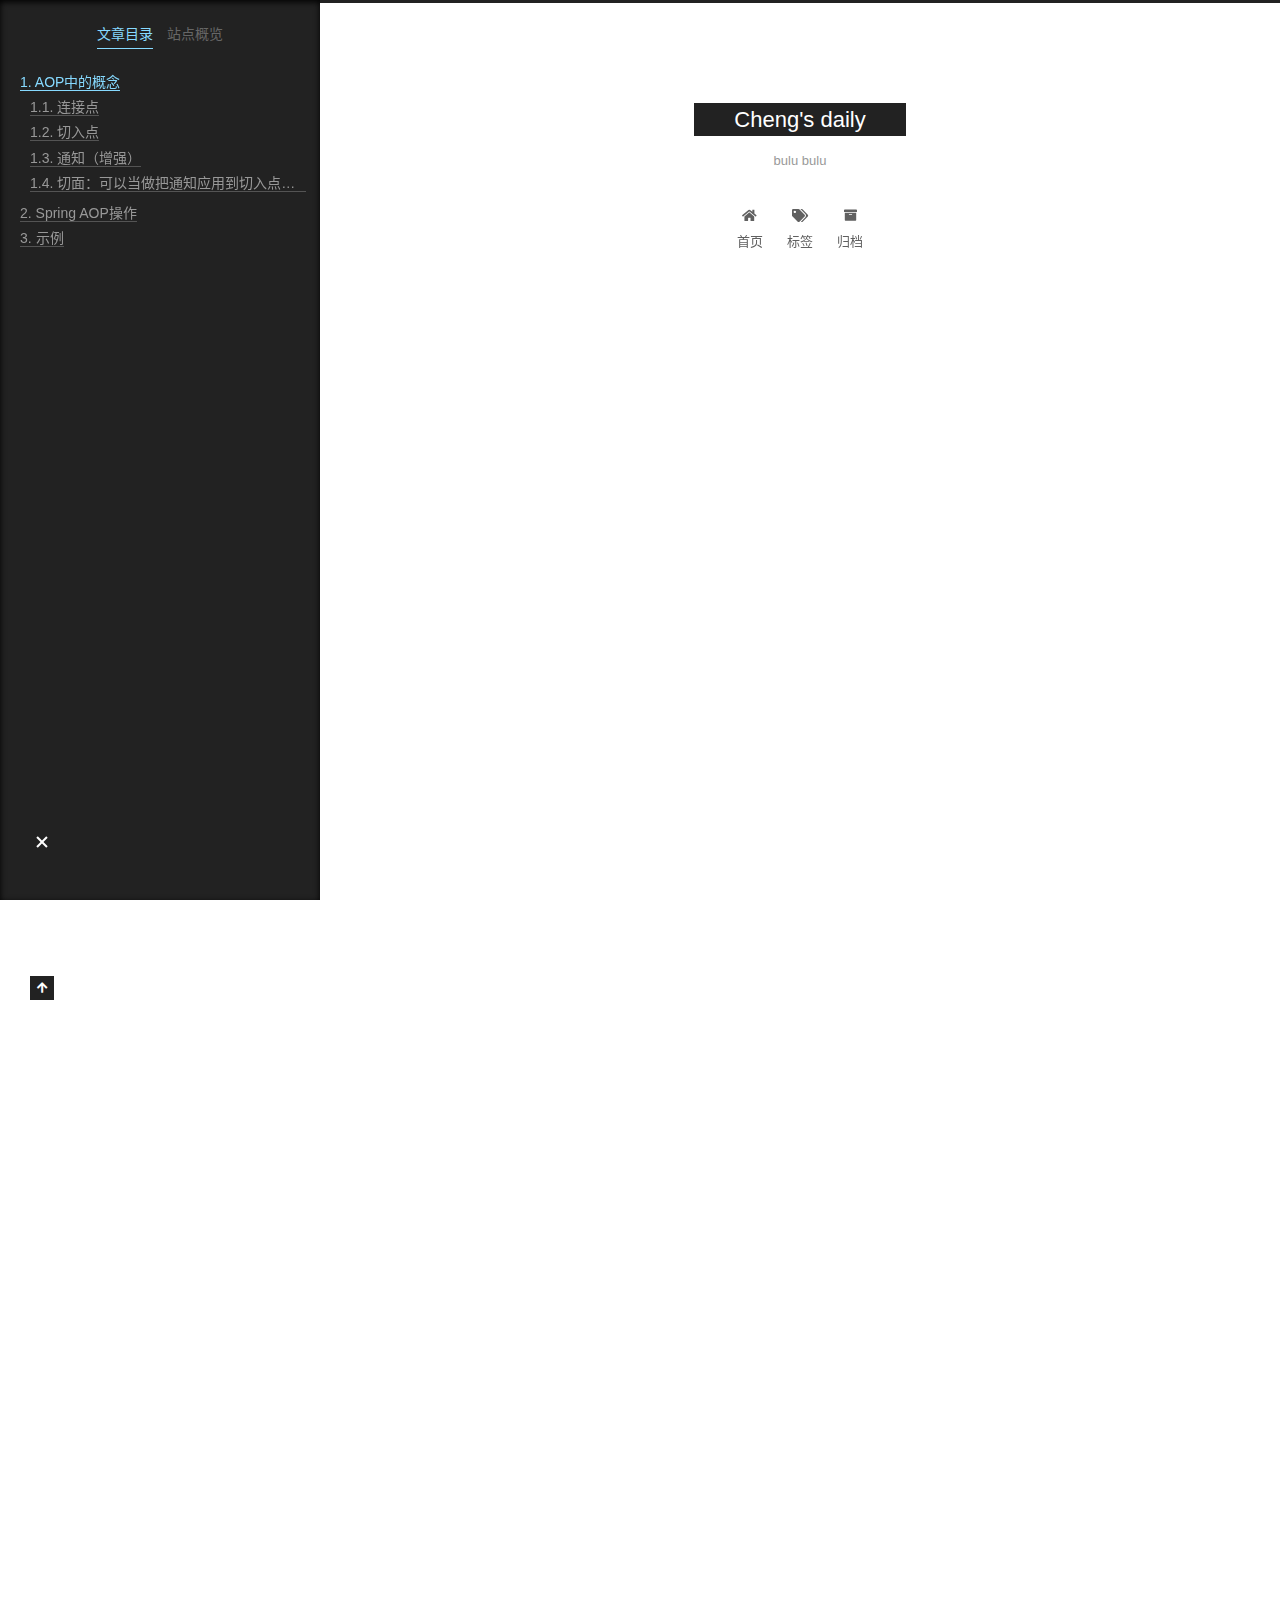
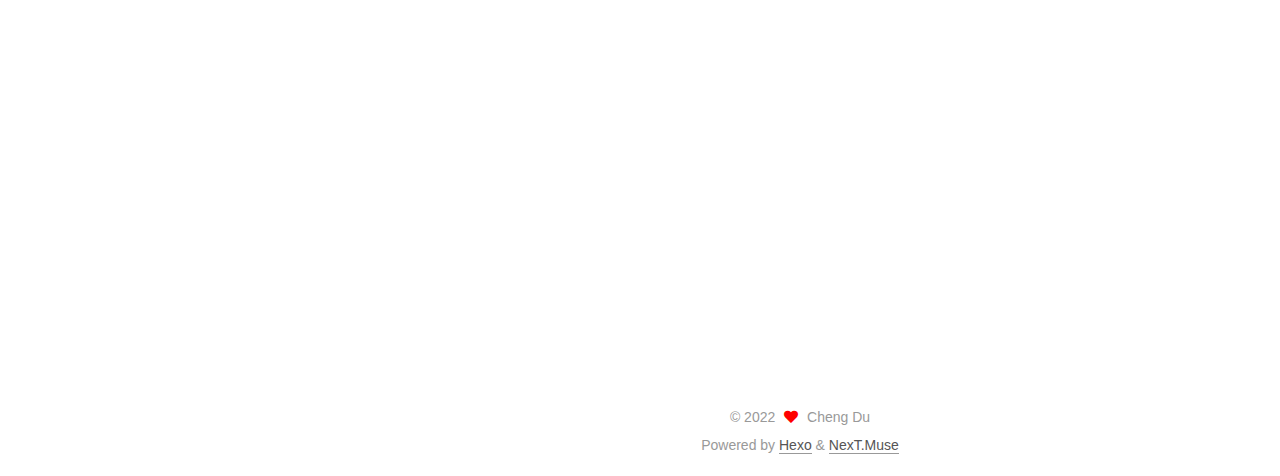
<file: 2022/07/17/spring-aop/index.html>
<!DOCTYPE html>
<html lang="zh-CN">
<head>
  <meta charset="UTF-8">
<meta name="viewport" content="width=device-width, initial-scale=1, maximum-scale=2">
<meta name="theme-color" content="#222">
<meta name="generator" content="Hexo 6.0.0">
  <link rel="apple-touch-icon" sizes="180x180" href="/images/apple-touch-icon-next.png">
  <link rel="icon" type="image/png" sizes="32x32" href="/images/favicon-32x32-next.png">
  <link rel="icon" type="image/png" sizes="16x16" href="/images/favicon-16x16-next.png">
  <link rel="mask-icon" href="/images/logo.svg" color="#222">

<link rel="stylesheet" href="/css/main.css">


<link rel="stylesheet" href="/lib/font-awesome/css/all.min.css">

<script id="hexo-configurations">
    var NexT = window.NexT || {};
    var CONFIG = {"hostname":"example.com","root":"/","scheme":"Muse","version":"7.8.0","exturl":false,"sidebar":{"position":"left","display":"post","padding":18,"offset":12,"onmobile":false},"copycode":{"enable":false,"show_result":false,"style":null},"back2top":{"enable":true,"sidebar":false,"scrollpercent":false},"bookmark":{"enable":false,"color":"#222","save":"auto"},"fancybox":false,"mediumzoom":false,"lazyload":false,"pangu":false,"comments":{"style":"tabs","active":null,"storage":true,"lazyload":false,"nav":null},"algolia":{"hits":{"per_page":10},"labels":{"input_placeholder":"Search for Posts","hits_empty":"We didn't find any results for the search: ${query}","hits_stats":"${hits} results found in ${time} ms"}},"localsearch":{"enable":false,"trigger":"auto","top_n_per_article":1,"unescape":false,"preload":false},"motion":{"enable":true,"async":false,"transition":{"post_block":"fadeIn","post_header":"slideDownIn","post_body":"slideDownIn","coll_header":"slideLeftIn","sidebar":"slideUpIn"}}};
  </script>

  <meta name="description" content="AOP中的概念连接点类中可以被增强的方法称为连接点；   切入点实际被增强的方法，称为切入点；   通知（增强）实际增强的逻辑部分，也称为通知；通知类型有多种，指增强的逻辑部分执行的位置：    前置通知：方法执行之前先执行增强的逻辑；   后置通知：方法执行之后再执行增强的逻辑（如果执行中发生异常，这里就不会执行）；   环绕通知：方法执行之前和之后都执行增强的逻辑；   异常通知：方法执行发生">
<meta property="og:type" content="article">
<meta property="og:title" content="spring aop简单使用">
<meta property="og:url" content="http://example.com/2022/07/17/spring-aop/index.html">
<meta property="og:site_name" content="Cheng&#39;s daily">
<meta property="og:description" content="AOP中的概念连接点类中可以被增强的方法称为连接点；   切入点实际被增强的方法，称为切入点；   通知（增强）实际增强的逻辑部分，也称为通知；通知类型有多种，指增强的逻辑部分执行的位置：    前置通知：方法执行之前先执行增强的逻辑；   后置通知：方法执行之后再执行增强的逻辑（如果执行中发生异常，这里就不会执行）；   环绕通知：方法执行之前和之后都执行增强的逻辑；   异常通知：方法执行发生">
<meta property="og:locale" content="zh_CN">
<meta property="article:published_time" content="2022-07-17T10:23:30.000Z">
<meta property="article:modified_time" content="2022-07-17T14:36:53.674Z">
<meta property="article:author" content="Cheng Du">
<meta name="twitter:card" content="summary">

<link rel="canonical" href="http://example.com/2022/07/17/spring-aop/">


<script id="page-configurations">
  // https://hexo.io/docs/variables.html
  CONFIG.page = {
    sidebar: "",
    isHome : false,
    isPost : true,
    lang   : 'zh-CN'
  };
</script>

  <title>spring aop简单使用 | Cheng's daily</title>
  






  <noscript>
  <style>
  .use-motion .brand,
  .use-motion .menu-item,
  .sidebar-inner,
  .use-motion .post-block,
  .use-motion .pagination,
  .use-motion .comments,
  .use-motion .post-header,
  .use-motion .post-body,
  .use-motion .collection-header { opacity: initial; }

  .use-motion .site-title,
  .use-motion .site-subtitle {
    opacity: initial;
    top: initial;
  }

  .use-motion .logo-line-before i { left: initial; }
  .use-motion .logo-line-after i { right: initial; }
  </style>
</noscript>

</head>

<body itemscope itemtype="http://schema.org/WebPage">
  <div class="container use-motion">
    <div class="headband"></div>

    <header class="header" itemscope itemtype="http://schema.org/WPHeader">
      <div class="header-inner"><div class="site-brand-container">
  <div class="site-nav-toggle">
    <div class="toggle" aria-label="切换导航栏">
      <span class="toggle-line toggle-line-first"></span>
      <span class="toggle-line toggle-line-middle"></span>
      <span class="toggle-line toggle-line-last"></span>
    </div>
  </div>

  <div class="site-meta">

    <a href="/" class="brand" rel="start">
      <span class="logo-line-before"><i></i></span>
      <h1 class="site-title">Cheng's daily</h1>
      <span class="logo-line-after"><i></i></span>
    </a>
      <p class="site-subtitle" itemprop="description">bulu bulu</p>
  </div>

  <div class="site-nav-right">
    <div class="toggle popup-trigger">
    </div>
  </div>
</div>




<nav class="site-nav">
  <ul id="menu" class="main-menu menu">
        <li class="menu-item menu-item-home">

    <a href="/" rel="section"><i class="fa fa-home fa-fw"></i>首页</a>

  </li>
        <li class="menu-item menu-item-tags">

    <a href="/tags/" rel="section"><i class="fa fa-tags fa-fw"></i>标签</a>

  </li>
        <li class="menu-item menu-item-archives">

    <a href="/archives/" rel="section"><i class="fa fa-archive fa-fw"></i>归档</a>

  </li>
  </ul>
</nav>




</div>
    </header>

    
  <div class="back-to-top">
    <i class="fa fa-arrow-up"></i>
    <span>0%</span>
  </div>


    <main class="main">
      <div class="main-inner">
        <div class="content-wrap">
          

          <div class="content post posts-expand">
            

    
  
  
  <article itemscope itemtype="http://schema.org/Article" class="post-block" lang="zh-CN">
    <link itemprop="mainEntityOfPage" href="http://example.com/2022/07/17/spring-aop/">

    <span hidden itemprop="author" itemscope itemtype="http://schema.org/Person">
      <meta itemprop="image" content="/images/avatar.gif">
      <meta itemprop="name" content="Cheng Du">
      <meta itemprop="description" content="">
    </span>

    <span hidden itemprop="publisher" itemscope itemtype="http://schema.org/Organization">
      <meta itemprop="name" content="Cheng's daily">
    </span>
      <header class="post-header">
        <h1 class="post-title" itemprop="name headline">
          spring aop简单使用
        </h1>

        <div class="post-meta">
            <span class="post-meta-item">
              <span class="post-meta-item-icon">
                <i class="far fa-calendar"></i>
              </span>
              <span class="post-meta-item-text">发表于</span>
              

              <time title="创建时间：2022-07-17 18:23:30 / 修改时间：22:36:53" itemprop="dateCreated datePublished" datetime="2022-07-17T18:23:30+08:00">2022-07-17</time>
            </span>

          

        </div>
      </header>

    
    
    
    <div class="post-body" itemprop="articleBody">

      
        <h3 id="AOP中的概念"><a href="#AOP中的概念" class="headerlink" title="AOP中的概念"></a>AOP中的概念</h3><h4 id="连接点"><a href="#连接点" class="headerlink" title="连接点"></a>连接点</h4><p>类中可以被增强的方法称为连接点；  </p>
<h4 id="切入点"><a href="#切入点" class="headerlink" title="切入点"></a>切入点</h4><p>实际被增强的方法，称为切入点；  </p>
<h4 id="通知（增强）"><a href="#通知（增强）" class="headerlink" title="通知（增强）"></a>通知（增强）</h4><p>实际增强的逻辑部分，也称为通知；<br>通知类型有多种，指增强的逻辑部分执行的位置：  </p>
<ul>
<li>前置通知：方法执行之前先执行增强的逻辑；  </li>
<li>后置通知：方法执行之后再执行增强的逻辑（如果执行中发生异常，这里就不会执行）；  </li>
<li>环绕通知：方法执行之前和之后都执行增强的逻辑；  </li>
<li>异常通知：方法执行发生异常才执行增强的逻辑；  </li>
<li>最终通知：相当于try catch finally中的的finally，有没有异常都会执行；</li>
</ul>
<h4 id="切面：可以当做把通知应用到切入点的过程；"><a href="#切面：可以当做把通知应用到切入点的过程；" class="headerlink" title="切面：可以当做把通知应用到切入点的过程；"></a>切面：可以当做把通知应用到切入点的过程；</h4><hr>
<h3 id="Spring-AOP操作"><a href="#Spring-AOP操作" class="headerlink" title="Spring AOP操作"></a>Spring AOP操作</h3><p>Spring中一般基于AspectJ实现AOP操作</p>
<p>切入点表达式<br>语法：execution([权限修饰符][返回类型] [类全路径] <a href="%5B%E5%8F%82%E6%95%B0%E5%88%97%E8%A1%A8%5D">方法名称</a>)<br>举例：<code>execution(* com.demo.dao.User.add(..)) </code>   </p>
<p>返回类型可以省略，参数类型可以用 <code>..</code> 表示，类全路径、方法名称用 <code>.</code> 隔开；</p>
<hr>
<h3 id="示例"><a href="#示例" class="headerlink" title="示例"></a>示例</h3><h4 id="依赖"><a href="#依赖" class="headerlink" title="依赖"></a>依赖</h4><figure class="highlight plaintext"><table><tr><td class="gutter"><pre><span class="line">1</span><br><span class="line">2</span><br><span class="line">3</span><br><span class="line">4</span><br><span class="line">5</span><br><span class="line">6</span><br><span class="line">7</span><br><span class="line">8</span><br><span class="line">9</span><br><span class="line">10</span><br><span class="line">11</span><br><span class="line">12</span><br><span class="line">13</span><br><span class="line">14</span><br><span class="line">15</span><br><span class="line">16</span><br><span class="line">17</span><br><span class="line">18</span><br></pre></td><td class="code"><pre><span class="line">&lt;dependency&gt;</span><br><span class="line">    &lt;groupId&gt;org.springframework&lt;/groupId&gt;</span><br><span class="line">    &lt;artifactId&gt;spring-aop&lt;/artifactId&gt;</span><br><span class="line">    &lt;version&gt;5.2.22.RELEASE&lt;/version&gt;</span><br><span class="line">&lt;/dependency&gt;</span><br><span class="line">&lt;!-- https://mvnrepository.com/artifact/org.aspectj/aspectjweaver --&gt;</span><br><span class="line">&lt;dependency&gt;</span><br><span class="line">    &lt;groupId&gt;org.aspectj&lt;/groupId&gt;</span><br><span class="line">    &lt;artifactId&gt;aspectjweaver&lt;/artifactId&gt;</span><br><span class="line">    &lt;version&gt;1.9.6&lt;/version&gt;</span><br><span class="line">    &lt;scope&gt;runtime&lt;/scope&gt;</span><br><span class="line">&lt;/dependency&gt;</span><br><span class="line">&lt;!-- https://mvnrepository.com/artifact/aspectj/aspectjrt --&gt;</span><br><span class="line">&lt;dependency&gt;</span><br><span class="line">    &lt;groupId&gt;aspectj&lt;/groupId&gt;</span><br><span class="line">    &lt;artifactId&gt;aspectjrt&lt;/artifactId&gt;</span><br><span class="line">    &lt;version&gt;1.5.4&lt;/version&gt;</span><br><span class="line">&lt;/dependency&gt;</span><br></pre></td></tr></table></figure>
<h4 id="被增强的类"><a href="#被增强的类" class="headerlink" title="被增强的类"></a>被增强的类</h4><figure class="highlight plaintext"><table><tr><td class="gutter"><pre><span class="line">1</span><br><span class="line">2</span><br><span class="line">3</span><br><span class="line">4</span><br><span class="line">5</span><br><span class="line">6</span><br><span class="line">7</span><br></pre></td><td class="code"><pre><span class="line">import org.springframework.stereotype.Component;</span><br><span class="line">@Component</span><br><span class="line">public class User &#123;</span><br><span class="line">    public void add(int a,int b)&#123;</span><br><span class="line">        System.out.println(&quot;add--&quot;+a+b);</span><br><span class="line">    &#125;</span><br><span class="line">&#125;</span><br></pre></td></tr></table></figure>
<h4 id="增强类"><a href="#增强类" class="headerlink" title="增强类"></a>增强类</h4><figure class="highlight plaintext"><table><tr><td class="gutter"><pre><span class="line">1</span><br><span class="line">2</span><br><span class="line">3</span><br><span class="line">4</span><br><span class="line">5</span><br><span class="line">6</span><br><span class="line">7</span><br><span class="line">8</span><br><span class="line">9</span><br><span class="line">10</span><br><span class="line">11</span><br><span class="line">12</span><br><span class="line">13</span><br></pre></td><td class="code"><pre><span class="line">import org.aspectj.lang.annotation.Before;</span><br><span class="line">import org.springframework.stereotype.Component;</span><br><span class="line">import org.aspectj.lang.annotation.Aspect;</span><br><span class="line">@Component</span><br><span class="line">@Aspect</span><br><span class="line">public class UserProxy &#123;</span><br><span class="line">//ProceedingJoinPoint is only supported for around advice</span><br><span class="line">    // 前置通知</span><br><span class="line">    @Before(value = &quot;execution(* org.chengdu.aopanno.User.add(..))&quot;)</span><br><span class="line">    public void before()&#123;</span><br><span class="line">        System.out.println(&quot;before method --&quot;);</span><br><span class="line">    &#125;</span><br><span class="line">&#125;</span><br></pre></td></tr></table></figure>
<h4 id="配置文件"><a href="#配置文件" class="headerlink" title="配置文件"></a>配置文件</h4><figure class="highlight plaintext"><table><tr><td class="gutter"><pre><span class="line">1</span><br><span class="line">2</span><br><span class="line">3</span><br><span class="line">4</span><br><span class="line">5</span><br><span class="line">6</span><br><span class="line">7</span><br><span class="line">8</span><br><span class="line">9</span><br><span class="line">10</span><br><span class="line">11</span><br></pre></td><td class="code"><pre><span class="line">&lt;?xml version=&quot;1.0&quot; encoding=&quot;UTF-8&quot;?&gt;</span><br><span class="line">&lt;beans xmlns=&quot;http://www.springframework.org/schema/beans&quot;</span><br><span class="line">       xmlns:xsi=&quot;http://www.w3.org/2001/XMLSchema-instance&quot;</span><br><span class="line">       xmlns:context=&quot;http://www.springframework.org/schema/context&quot;</span><br><span class="line">       xmlns:aop=&quot;http://www.springframework.org/schema/aop&quot;</span><br><span class="line">       xsi:schemaLocation=&quot;http://www.springframework.org/schema/beans http://www.springframework.org/schema/beans/spring-beans.xsd</span><br><span class="line">       http://www.springframework.org/schema/context http://www.springframework.org/schema/context/spring-context.xsd</span><br><span class="line">       http://www.springframework.org/schema/aop http://www.springframework.org/schema/aop/spring-aop.xsd&quot;&gt;</span><br><span class="line">    &lt;context:component-scan base-package=&quot;org.chengdu.aopanno&quot; /&gt;</span><br><span class="line">    &lt;aop:aspectj-autoproxy&gt;&lt;/aop:aspectj-autoproxy&gt;</span><br><span class="line">&lt;/beans&gt;</span><br></pre></td></tr></table></figure>

<h4 id="测试"><a href="#测试" class="headerlink" title="测试"></a>测试</h4><figure class="highlight plaintext"><table><tr><td class="gutter"><pre><span class="line">1</span><br><span class="line">2</span><br><span class="line">3</span><br><span class="line">4</span><br><span class="line">5</span><br><span class="line">6</span><br><span class="line">7</span><br></pre></td><td class="code"><pre><span class="line">public class Test &#123;</span><br><span class="line">    public static void main(String[] args) &#123;</span><br><span class="line">        ApplicationContext context = new ClassPathXmlApplicationContext(&quot;bean.xml&quot;);</span><br><span class="line">        User user = context.getBean(&quot;user&quot;, User.class);</span><br><span class="line">        user.add(3,2);</span><br><span class="line">    &#125;</span><br><span class="line">&#125;</span><br></pre></td></tr></table></figure>

<h4 id="也可以将execution表达式提取出来"><a href="#也可以将execution表达式提取出来" class="headerlink" title="也可以将execution表达式提取出来"></a>也可以将execution表达式提取出来</h4><figure class="highlight plaintext"><table><tr><td class="gutter"><pre><span class="line">1</span><br><span class="line">2</span><br></pre></td><td class="code"><pre><span class="line">@Pointcut(value = &quot;execution(* org.chengdu.aopanno.User.add(..))&quot;)</span><br><span class="line">public void pointcut()&#123;&#125;</span><br></pre></td></tr></table></figure>
<h4 id="全部通知类型"><a href="#全部通知类型" class="headerlink" title="全部通知类型"></a>全部通知类型</h4><figure class="highlight plaintext"><table><tr><td class="gutter"><pre><span class="line">1</span><br><span class="line">2</span><br><span class="line">3</span><br><span class="line">4</span><br><span class="line">5</span><br><span class="line">6</span><br><span class="line">7</span><br><span class="line">8</span><br><span class="line">9</span><br><span class="line">10</span><br><span class="line">11</span><br><span class="line">12</span><br><span class="line">13</span><br><span class="line">14</span><br><span class="line">15</span><br><span class="line">16</span><br><span class="line">17</span><br><span class="line">18</span><br><span class="line">19</span><br><span class="line">20</span><br><span class="line">21</span><br><span class="line">22</span><br><span class="line">23</span><br><span class="line">24</span><br><span class="line">25</span><br><span class="line">26</span><br><span class="line">27</span><br><span class="line">28</span><br><span class="line">29</span><br><span class="line">30</span><br><span class="line">31</span><br><span class="line">32</span><br><span class="line">33</span><br><span class="line">34</span><br><span class="line">35</span><br><span class="line">36</span><br></pre></td><td class="code"><pre><span class="line">@Component</span><br><span class="line">@Aspect</span><br><span class="line">public class UserProxy &#123;</span><br><span class="line">    //ProceedingJoinPoint is only supported for around advice</span><br><span class="line">    @Pointcut(value = &quot;execution(* org.chengdu.aopanno.User.add(..))&quot;)</span><br><span class="line">    public void pointcut()&#123;&#125;</span><br><span class="line"></span><br><span class="line">    // 前置通知</span><br><span class="line">    @Before(value = &quot;pointcut()&quot;)</span><br><span class="line">    public void before()&#123;</span><br><span class="line">        System.out.println(&quot;before method --&quot;);</span><br><span class="line">    &#125;</span><br><span class="line">    // 后置通知</span><br><span class="line">    @AfterReturning(value = &quot;pointcut()&quot;)</span><br><span class="line">    public void afterReturning()&#123;</span><br><span class="line">        System.out.println(&quot;after method return --&quot;);</span><br><span class="line">    &#125;</span><br><span class="line"></span><br><span class="line">    // 最终通知 相当于finally</span><br><span class="line">    @After(value = &quot;pointcut()&quot;)</span><br><span class="line">    public void after()&#123;</span><br><span class="line">        System.out.println(&quot;after method --&quot;);</span><br><span class="line">    &#125;</span><br><span class="line">    // 异常通知</span><br><span class="line">    @AfterThrowing(value = &quot;pointcut()&quot;)</span><br><span class="line">    public void afterThrowing()&#123;</span><br><span class="line">        System.out.println(&quot;afterThrowing --&quot;);</span><br><span class="line">    &#125;</span><br><span class="line"></span><br><span class="line">    @Around(value = &quot;pointcut()&quot;)</span><br><span class="line">    public void around(ProceedingJoinPoint joinPoint) throws Throwable &#123;</span><br><span class="line">        System.out.println(&quot;around method [&quot;+joinPoint.getSignature().getName()+&quot;] --before&quot;);</span><br><span class="line">        joinPoint.proceed();</span><br><span class="line">        System.out.println(&quot;around method [&quot;+joinPoint.getSignature().getName()+&quot;] --end&quot;);</span><br><span class="line">    &#125;</span><br><span class="line">&#125;</span><br></pre></td></tr></table></figure>
<p><code>ProceedingJoinPoint</code> 可以获取方法名称、参数、返回值等，只能在环绕通知Around中使用；  </p>
<h4 id="执行顺序"><a href="#执行顺序" class="headerlink" title="执行顺序"></a>执行顺序</h4><p>如果没有异常，则异常通知不会执行；<br>如果发生异常，则后置通知不会执行；后置通知一般指afterReturning  </p>
<figure class="highlight plaintext"><table><tr><td class="gutter"><pre><span class="line">1</span><br><span class="line">2</span><br><span class="line">3</span><br><span class="line">4</span><br><span class="line">5</span><br><span class="line">6</span><br></pre></td><td class="code"><pre><span class="line">around method [add] --before</span><br><span class="line">before method --</span><br><span class="line">add--5</span><br><span class="line">after method return --</span><br><span class="line">after method --</span><br><span class="line">around method [add] --end</span><br></pre></td></tr></table></figure>

    </div>

    
    
    

      <footer class="post-footer">

        


        
    <div class="post-nav">
      <div class="post-nav-item"></div>
      <div class="post-nav-item">
    <a href="/2022/07/25/JDK-SPI/" rel="next" title="JDK SPI 的简单理解">
      JDK SPI 的简单理解 <i class="fa fa-chevron-right"></i>
    </a></div>
    </div>
      </footer>
    
  </article>
  
  
  



          </div>
          

<script>
  window.addEventListener('tabs:register', () => {
    let { activeClass } = CONFIG.comments;
    if (CONFIG.comments.storage) {
      activeClass = localStorage.getItem('comments_active') || activeClass;
    }
    if (activeClass) {
      let activeTab = document.querySelector(`a[href="#comment-${activeClass}"]`);
      if (activeTab) {
        activeTab.click();
      }
    }
  });
  if (CONFIG.comments.storage) {
    window.addEventListener('tabs:click', event => {
      if (!event.target.matches('.tabs-comment .tab-content .tab-pane')) return;
      let commentClass = event.target.classList[1];
      localStorage.setItem('comments_active', commentClass);
    });
  }
</script>

        </div>
          
  
  <div class="toggle sidebar-toggle">
    <span class="toggle-line toggle-line-first"></span>
    <span class="toggle-line toggle-line-middle"></span>
    <span class="toggle-line toggle-line-last"></span>
  </div>

  <aside class="sidebar">
    <div class="sidebar-inner">

      <ul class="sidebar-nav motion-element">
        <li class="sidebar-nav-toc">
          文章目录
        </li>
        <li class="sidebar-nav-overview">
          站点概览
        </li>
      </ul>

      <!--noindex-->
      <div class="post-toc-wrap sidebar-panel">
          <div class="post-toc motion-element"><ol class="nav"><li class="nav-item nav-level-3"><a class="nav-link" href="#AOP%E4%B8%AD%E7%9A%84%E6%A6%82%E5%BF%B5"><span class="nav-number">1.</span> <span class="nav-text">AOP中的概念</span></a><ol class="nav-child"><li class="nav-item nav-level-4"><a class="nav-link" href="#%E8%BF%9E%E6%8E%A5%E7%82%B9"><span class="nav-number">1.1.</span> <span class="nav-text">连接点</span></a></li><li class="nav-item nav-level-4"><a class="nav-link" href="#%E5%88%87%E5%85%A5%E7%82%B9"><span class="nav-number">1.2.</span> <span class="nav-text">切入点</span></a></li><li class="nav-item nav-level-4"><a class="nav-link" href="#%E9%80%9A%E7%9F%A5%EF%BC%88%E5%A2%9E%E5%BC%BA%EF%BC%89"><span class="nav-number">1.3.</span> <span class="nav-text">通知（增强）</span></a></li><li class="nav-item nav-level-4"><a class="nav-link" href="#%E5%88%87%E9%9D%A2%EF%BC%9A%E5%8F%AF%E4%BB%A5%E5%BD%93%E5%81%9A%E6%8A%8A%E9%80%9A%E7%9F%A5%E5%BA%94%E7%94%A8%E5%88%B0%E5%88%87%E5%85%A5%E7%82%B9%E7%9A%84%E8%BF%87%E7%A8%8B%EF%BC%9B"><span class="nav-number">1.4.</span> <span class="nav-text">切面：可以当做把通知应用到切入点的过程；</span></a></li></ol></li><li class="nav-item nav-level-3"><a class="nav-link" href="#Spring-AOP%E6%93%8D%E4%BD%9C"><span class="nav-number">2.</span> <span class="nav-text">Spring AOP操作</span></a></li><li class="nav-item nav-level-3"><a class="nav-link" href="#%E7%A4%BA%E4%BE%8B"><span class="nav-number">3.</span> <span class="nav-text">示例</span></a><ol class="nav-child"><li class="nav-item nav-level-4"><a class="nav-link" href="#%E4%BE%9D%E8%B5%96"><span class="nav-number">3.1.</span> <span class="nav-text">依赖</span></a></li><li class="nav-item nav-level-4"><a class="nav-link" href="#%E8%A2%AB%E5%A2%9E%E5%BC%BA%E7%9A%84%E7%B1%BB"><span class="nav-number">3.2.</span> <span class="nav-text">被增强的类</span></a></li><li class="nav-item nav-level-4"><a class="nav-link" href="#%E5%A2%9E%E5%BC%BA%E7%B1%BB"><span class="nav-number">3.3.</span> <span class="nav-text">增强类</span></a></li><li class="nav-item nav-level-4"><a class="nav-link" href="#%E9%85%8D%E7%BD%AE%E6%96%87%E4%BB%B6"><span class="nav-number">3.4.</span> <span class="nav-text">配置文件</span></a></li><li class="nav-item nav-level-4"><a class="nav-link" href="#%E6%B5%8B%E8%AF%95"><span class="nav-number">3.5.</span> <span class="nav-text">测试</span></a></li><li class="nav-item nav-level-4"><a class="nav-link" href="#%E4%B9%9F%E5%8F%AF%E4%BB%A5%E5%B0%86execution%E8%A1%A8%E8%BE%BE%E5%BC%8F%E6%8F%90%E5%8F%96%E5%87%BA%E6%9D%A5"><span class="nav-number">3.6.</span> <span class="nav-text">也可以将execution表达式提取出来</span></a></li><li class="nav-item nav-level-4"><a class="nav-link" href="#%E5%85%A8%E9%83%A8%E9%80%9A%E7%9F%A5%E7%B1%BB%E5%9E%8B"><span class="nav-number">3.7.</span> <span class="nav-text">全部通知类型</span></a></li><li class="nav-item nav-level-4"><a class="nav-link" href="#%E6%89%A7%E8%A1%8C%E9%A1%BA%E5%BA%8F"><span class="nav-number">3.8.</span> <span class="nav-text">执行顺序</span></a></li></ol></li></ol></div>
      </div>
      <!--/noindex-->

      <div class="site-overview-wrap sidebar-panel">
        <div class="site-author motion-element" itemprop="author" itemscope itemtype="http://schema.org/Person">
  <p class="site-author-name" itemprop="name">Cheng Du</p>
  <div class="site-description" itemprop="description"></div>
</div>
<div class="site-state-wrap motion-element">
  <nav class="site-state">
      <div class="site-state-item site-state-posts">
          <a href="/archives/">
        
          <span class="site-state-item-count">2</span>
          <span class="site-state-item-name">文章</span>
        </a>
      </div>
      <div class="site-state-item site-state-tags">
        <span class="site-state-item-count">1</span>
        <span class="site-state-item-name">标签</span>
      </div>
  </nav>
</div>



      </div>

    </div>
  </aside>
  <div id="sidebar-dimmer"></div>


      </div>
    </main>

    <footer class="footer">
      <div class="footer-inner">
        

        

<div class="copyright">
  
  &copy; 
  <span itemprop="copyrightYear">2022</span>
  <span class="with-love">
    <i class="fa fa-heart"></i>
  </span>
  <span class="author" itemprop="copyrightHolder">Cheng Du</span>
</div>
  <div class="powered-by">Powered by <a href="https://hexo.io/" class="theme-link" rel="noopener" target="_blank">Hexo</a> & <a href="https://muse.theme-next.org/" class="theme-link" rel="noopener" target="_blank">NexT.Muse</a>
  </div>

        








      </div>
    </footer>
  </div>

  
  <script src="/lib/anime.min.js"></script>
  <script src="/lib/velocity/velocity.min.js"></script>
  <script src="/lib/velocity/velocity.ui.min.js"></script>

<script src="/js/utils.js"></script>

<script src="/js/motion.js"></script>


<script src="/js/schemes/muse.js"></script>


<script src="/js/next-boot.js"></script>




  















  

  

</body>
</html>
</file>
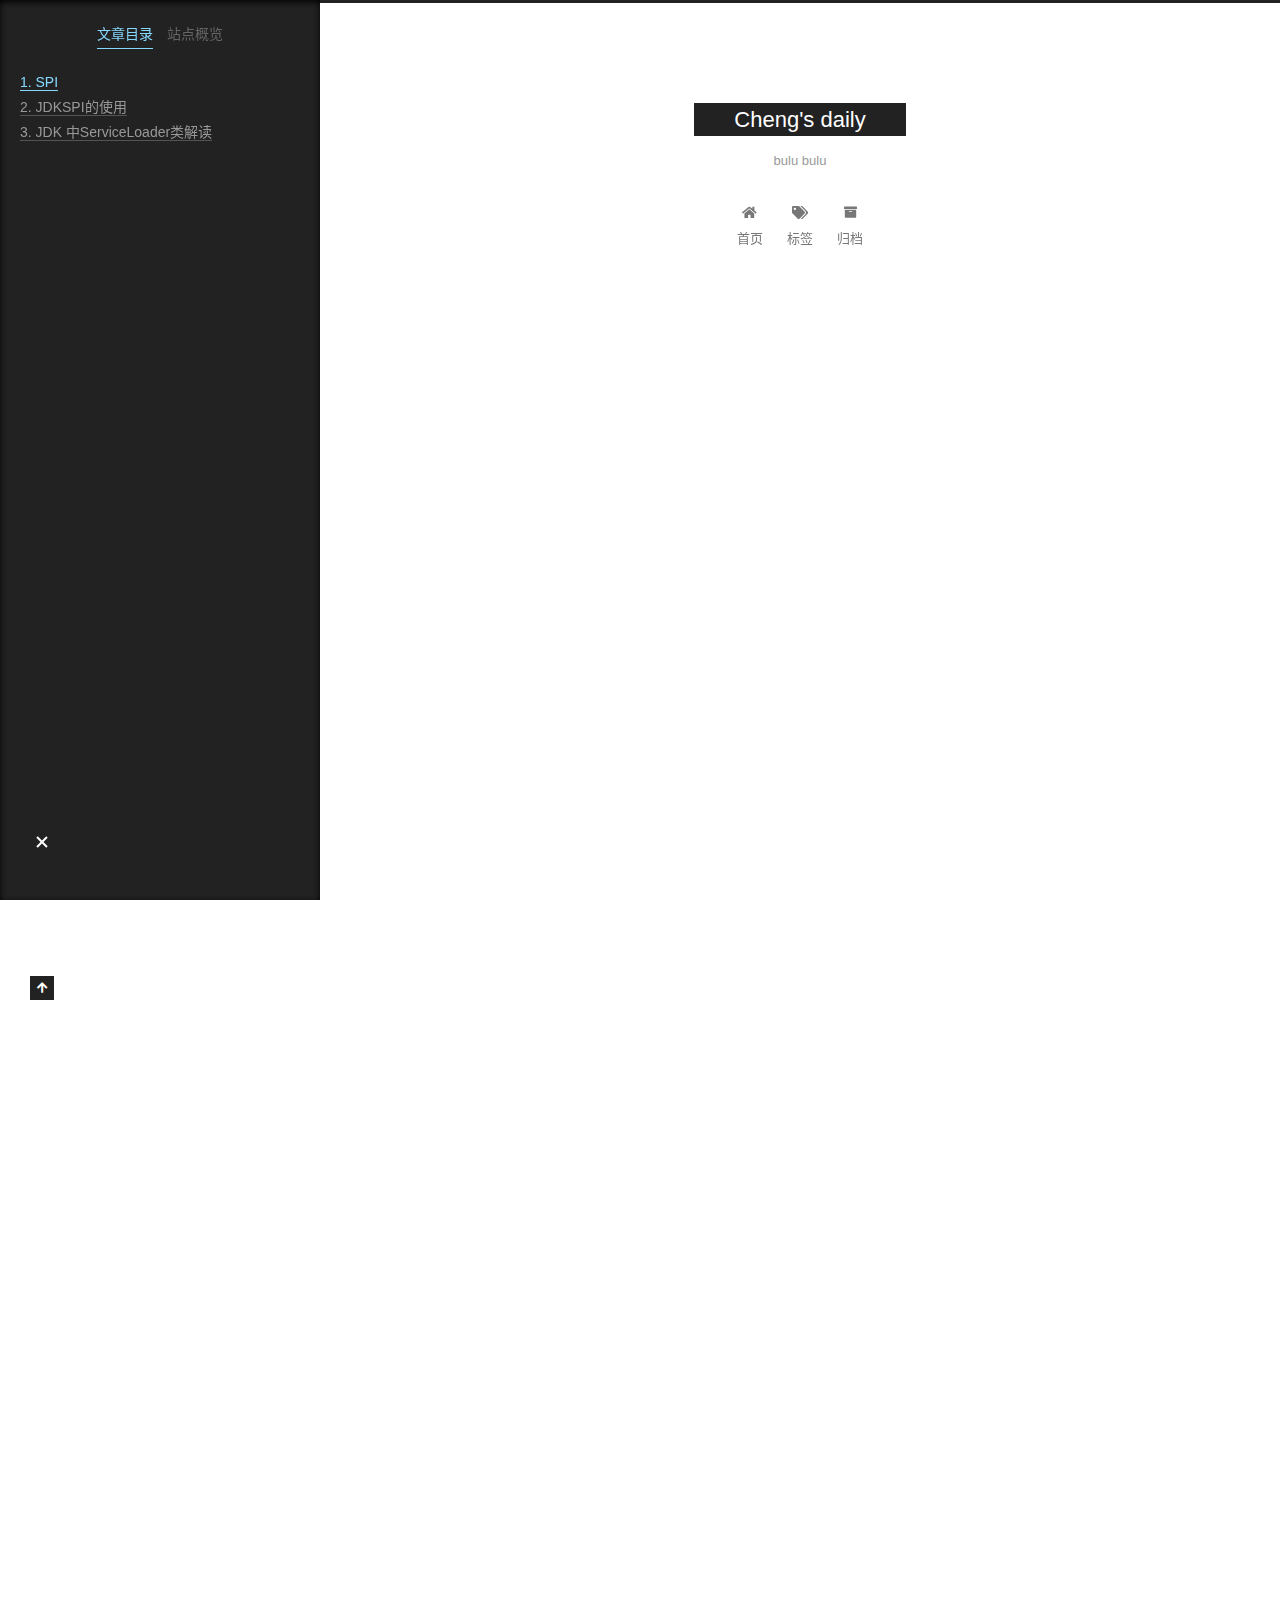
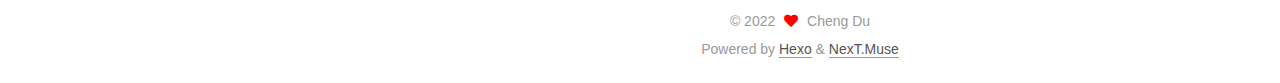
<file: 2022/07/25/JDK-SPI/index.html>
<!DOCTYPE html>
<html lang="zh-CN">
<head>
  <meta charset="UTF-8">
<meta name="viewport" content="width=device-width, initial-scale=1, maximum-scale=2">
<meta name="theme-color" content="#222">
<meta name="generator" content="Hexo 6.0.0">
  <link rel="apple-touch-icon" sizes="180x180" href="/images/apple-touch-icon-next.png">
  <link rel="icon" type="image/png" sizes="32x32" href="/images/favicon-32x32-next.png">
  <link rel="icon" type="image/png" sizes="16x16" href="/images/favicon-16x16-next.png">
  <link rel="mask-icon" href="/images/logo.svg" color="#222">

<link rel="stylesheet" href="/css/main.css">


<link rel="stylesheet" href="/lib/font-awesome/css/all.min.css">

<script id="hexo-configurations">
    var NexT = window.NexT || {};
    var CONFIG = {"hostname":"example.com","root":"/","scheme":"Muse","version":"7.8.0","exturl":false,"sidebar":{"position":"left","display":"post","padding":18,"offset":12,"onmobile":false},"copycode":{"enable":false,"show_result":false,"style":null},"back2top":{"enable":true,"sidebar":false,"scrollpercent":false},"bookmark":{"enable":false,"color":"#222","save":"auto"},"fancybox":false,"mediumzoom":false,"lazyload":false,"pangu":false,"comments":{"style":"tabs","active":null,"storage":true,"lazyload":false,"nav":null},"algolia":{"hits":{"per_page":10},"labels":{"input_placeholder":"Search for Posts","hits_empty":"We didn't find any results for the search: ${query}","hits_stats":"${hits} results found in ${time} ms"}},"localsearch":{"enable":false,"trigger":"auto","top_n_per_article":1,"unescape":false,"preload":false},"motion":{"enable":true,"async":false,"transition":{"post_block":"fadeIn","post_header":"slideDownIn","post_body":"slideDownIn","coll_header":"slideLeftIn","sidebar":"slideUpIn"}}};
  </script>

  <meta name="description" content="SPISPI 全称为 Service Provider Interface，服务提供者接口，是一种服务发现机制   JDKSPI的使用创建一个接口   123public interface Log &amp;#123;    void info();&amp;#125; 实现类   123456public class DemoLog implements Log&amp;#123;    @Override    p">
<meta property="og:type" content="article">
<meta property="og:title" content="JDK SPI 的简单理解">
<meta property="og:url" content="http://example.com/2022/07/25/JDK-SPI/index.html">
<meta property="og:site_name" content="Cheng&#39;s daily">
<meta property="og:description" content="SPISPI 全称为 Service Provider Interface，服务提供者接口，是一种服务发现机制   JDKSPI的使用创建一个接口   123public interface Log &amp;#123;    void info();&amp;#125; 实现类   123456public class DemoLog implements Log&amp;#123;    @Override    p">
<meta property="og:locale" content="zh_CN">
<meta property="article:published_time" content="2022-07-25T03:36:53.000Z">
<meta property="article:modified_time" content="2022-07-25T05:06:52.039Z">
<meta property="article:author" content="Cheng Du">
<meta property="article:tag" content="技术">
<meta name="twitter:card" content="summary">

<link rel="canonical" href="http://example.com/2022/07/25/JDK-SPI/">


<script id="page-configurations">
  // https://hexo.io/docs/variables.html
  CONFIG.page = {
    sidebar: "",
    isHome : false,
    isPost : true,
    lang   : 'zh-CN'
  };
</script>

  <title>JDK SPI 的简单理解 | Cheng's daily</title>
  






  <noscript>
  <style>
  .use-motion .brand,
  .use-motion .menu-item,
  .sidebar-inner,
  .use-motion .post-block,
  .use-motion .pagination,
  .use-motion .comments,
  .use-motion .post-header,
  .use-motion .post-body,
  .use-motion .collection-header { opacity: initial; }

  .use-motion .site-title,
  .use-motion .site-subtitle {
    opacity: initial;
    top: initial;
  }

  .use-motion .logo-line-before i { left: initial; }
  .use-motion .logo-line-after i { right: initial; }
  </style>
</noscript>

</head>

<body itemscope itemtype="http://schema.org/WebPage">
  <div class="container use-motion">
    <div class="headband"></div>

    <header class="header" itemscope itemtype="http://schema.org/WPHeader">
      <div class="header-inner"><div class="site-brand-container">
  <div class="site-nav-toggle">
    <div class="toggle" aria-label="切换导航栏">
      <span class="toggle-line toggle-line-first"></span>
      <span class="toggle-line toggle-line-middle"></span>
      <span class="toggle-line toggle-line-last"></span>
    </div>
  </div>

  <div class="site-meta">

    <a href="/" class="brand" rel="start">
      <span class="logo-line-before"><i></i></span>
      <h1 class="site-title">Cheng's daily</h1>
      <span class="logo-line-after"><i></i></span>
    </a>
      <p class="site-subtitle" itemprop="description">bulu bulu</p>
  </div>

  <div class="site-nav-right">
    <div class="toggle popup-trigger">
    </div>
  </div>
</div>




<nav class="site-nav">
  <ul id="menu" class="main-menu menu">
        <li class="menu-item menu-item-home">

    <a href="/" rel="section"><i class="fa fa-home fa-fw"></i>首页</a>

  </li>
        <li class="menu-item menu-item-tags">

    <a href="/tags/" rel="section"><i class="fa fa-tags fa-fw"></i>标签</a>

  </li>
        <li class="menu-item menu-item-archives">

    <a href="/archives/" rel="section"><i class="fa fa-archive fa-fw"></i>归档</a>

  </li>
  </ul>
</nav>




</div>
    </header>

    
  <div class="back-to-top">
    <i class="fa fa-arrow-up"></i>
    <span>0%</span>
  </div>


    <main class="main">
      <div class="main-inner">
        <div class="content-wrap">
          

          <div class="content post posts-expand">
            

    
  
  
  <article itemscope itemtype="http://schema.org/Article" class="post-block" lang="zh-CN">
    <link itemprop="mainEntityOfPage" href="http://example.com/2022/07/25/JDK-SPI/">

    <span hidden itemprop="author" itemscope itemtype="http://schema.org/Person">
      <meta itemprop="image" content="/images/avatar.gif">
      <meta itemprop="name" content="Cheng Du">
      <meta itemprop="description" content="">
    </span>

    <span hidden itemprop="publisher" itemscope itemtype="http://schema.org/Organization">
      <meta itemprop="name" content="Cheng's daily">
    </span>
      <header class="post-header">
        <h1 class="post-title" itemprop="name headline">
          JDK SPI 的简单理解
        </h1>

        <div class="post-meta">
            <span class="post-meta-item">
              <span class="post-meta-item-icon">
                <i class="far fa-calendar"></i>
              </span>
              <span class="post-meta-item-text">发表于</span>
              

              <time title="创建时间：2022-07-25 11:36:53 / 修改时间：13:06:52" itemprop="dateCreated datePublished" datetime="2022-07-25T11:36:53+08:00">2022-07-25</time>
            </span>

          

        </div>
      </header>

    
    
    
    <div class="post-body" itemprop="articleBody">

      
        <h3 id="SPI"><a href="#SPI" class="headerlink" title="SPI"></a>SPI</h3><p>SPI 全称为 Service Provider Interface，服务提供者接口，是一种服务发现机制  </p>
<h3 id="JDKSPI的使用"><a href="#JDKSPI的使用" class="headerlink" title="JDKSPI的使用"></a>JDKSPI的使用</h3><p>创建一个接口  </p>
<figure class="highlight plaintext"><table><tr><td class="gutter"><pre><span class="line">1</span><br><span class="line">2</span><br><span class="line">3</span><br></pre></td><td class="code"><pre><span class="line">public interface Log &#123;</span><br><span class="line">    void info();</span><br><span class="line">&#125;</span><br></pre></td></tr></table></figure>
<p>实现类  </p>
<figure class="highlight plaintext"><table><tr><td class="gutter"><pre><span class="line">1</span><br><span class="line">2</span><br><span class="line">3</span><br><span class="line">4</span><br><span class="line">5</span><br><span class="line">6</span><br></pre></td><td class="code"><pre><span class="line">public class DemoLog implements Log&#123;</span><br><span class="line">    @Override</span><br><span class="line">    public void info() &#123;</span><br><span class="line">        System.out.println(&quot;print DemoLog---&quot;);</span><br><span class="line">    &#125;</span><br><span class="line">&#125;</span><br></pre></td></tr></table></figure>
<p>配置文件<br>META-INF&#x2F;services&#x2F; 下创建接口全类名的文件，里面写接口实现类的全类名<br>比如我这里创建的文件是：com.cheng.demo.Log；<br>内容是：  </p>
<figure class="highlight plaintext"><table><tr><td class="gutter"><pre><span class="line">1</span><br></pre></td><td class="code"><pre><span class="line">com.cheng.demo.DemoLog</span><br></pre></td></tr></table></figure>

<p>main方法  </p>
<figure class="highlight plaintext"><table><tr><td class="gutter"><pre><span class="line">1</span><br><span class="line">2</span><br><span class="line">3</span><br><span class="line">4</span><br><span class="line">5</span><br><span class="line">6</span><br><span class="line">7</span><br><span class="line">8</span><br><span class="line">9</span><br></pre></td><td class="code"><pre><span class="line">import java.util.ServiceLoader;</span><br><span class="line">public class Main &#123;</span><br><span class="line">    public static void main(String[] args) &#123;</span><br><span class="line">        ServiceLoader&lt;Log&gt; serviceLoader = ServiceLoader.load(Log.class);</span><br><span class="line">        for (Log log : serviceLoader) &#123;</span><br><span class="line">            log.info();</span><br><span class="line">        &#125;</span><br><span class="line">    &#125;</span><br><span class="line">&#125;</span><br></pre></td></tr></table></figure>

<p>运行main方法，发现其可以调用到接口实现类中的方法  </p>
<h3 id="JDK-中ServiceLoader类解读"><a href="#JDK-中ServiceLoader类解读" class="headerlink" title="JDK 中ServiceLoader类解读"></a>JDK 中ServiceLoader类解读</h3><p>通过ServiceLoader.load(Log.class) 方法获取ServiceLoader；load方法中，获取当前线程的ClassLoader（类加载器）  </p>
<figure class="highlight plaintext"><table><tr><td class="gutter"><pre><span class="line">1</span><br><span class="line">2</span><br><span class="line">3</span><br><span class="line">4</span><br></pre></td><td class="code"><pre><span class="line">public static &lt;S&gt; ServiceLoader&lt;S&gt; load(Class&lt;S&gt; service) &#123;</span><br><span class="line">    ClassLoader cl = Thread.currentThread().getContextClassLoader();</span><br><span class="line">    return ServiceLoader.load(service, cl);</span><br><span class="line">&#125;</span><br></pre></td></tr></table></figure>

<p>load重载方法中,返回一个ServiceLoader对象  </p>
<figure class="highlight plaintext"><table><tr><td class="gutter"><pre><span class="line">1</span><br><span class="line">2</span><br><span class="line">3</span><br><span class="line">4</span><br><span class="line">5</span><br></pre></td><td class="code"><pre><span class="line">public static &lt;S&gt; ServiceLoader&lt;S&gt; load(Class&lt;S&gt; service,</span><br><span class="line">                                        ClassLoader loader)</span><br><span class="line">&#123;</span><br><span class="line">    return new ServiceLoader&lt;&gt;(service, loader);</span><br><span class="line">&#125;</span><br></pre></td></tr></table></figure>

<p>对其成员变量赋值<br>调用reload  </p>
<figure class="highlight plaintext"><table><tr><td class="gutter"><pre><span class="line">1</span><br><span class="line">2</span><br><span class="line">3</span><br><span class="line">4</span><br><span class="line">5</span><br><span class="line">6</span><br></pre></td><td class="code"><pre><span class="line">private ServiceLoader(Class&lt;S&gt; svc, ClassLoader cl) &#123;</span><br><span class="line">    service = Objects.requireNonNull(svc, &quot;Service interface cannot be null&quot;);</span><br><span class="line">    loader = (cl == null) ? ClassLoader.getSystemClassLoader() : cl;</span><br><span class="line">    acc = (System.getSecurityManager() != null) ? AccessController.getContext() : null;</span><br><span class="line">    reload();</span><br><span class="line">&#125;</span><br></pre></td></tr></table></figure>

<p>reload方法中，清空服务提供者这个map，就是providers<br>给lookupIterator赋值  </p>
<figure class="highlight plaintext"><table><tr><td class="gutter"><pre><span class="line">1</span><br><span class="line">2</span><br><span class="line">3</span><br><span class="line">4</span><br></pre></td><td class="code"><pre><span class="line">public void reload() &#123;</span><br><span class="line">    providers.clear();</span><br><span class="line">    lookupIterator = new LazyIterator(service, loader);</span><br><span class="line">&#125;</span><br></pre></td></tr></table></figure>

<p>使用获取到的ServiceLoader对象访问服务时，使用serviceLoader.iterator()<br>返回的是匿名内部类;<br>其中lookupIterator是LazyIterator类对象，LazyIterator类实现了Iterator接口<br>后续使用iterator.hasNext()进行访问时，实际调用的是LazyIterator类中实现的next方法  </p>
<figure class="highlight plaintext"><table><tr><td class="gutter"><pre><span class="line">1</span><br><span class="line">2</span><br><span class="line">3</span><br><span class="line">4</span><br><span class="line">5</span><br><span class="line">6</span><br><span class="line">7</span><br><span class="line">8</span><br><span class="line">9</span><br><span class="line">10</span><br><span class="line">11</span><br><span class="line">12</span><br><span class="line">13</span><br><span class="line">14</span><br><span class="line">15</span><br><span class="line">16</span><br><span class="line">17</span><br><span class="line">18</span><br><span class="line">19</span><br><span class="line">20</span><br><span class="line">21</span><br><span class="line">22</span><br><span class="line">23</span><br><span class="line">24</span><br><span class="line">25</span><br></pre></td><td class="code"><pre><span class="line">public Iterator&lt;S&gt; iterator() &#123;</span><br><span class="line">    return new Iterator&lt;S&gt;() &#123;</span><br><span class="line"></span><br><span class="line">        Iterator&lt;Map.Entry&lt;String,S&gt;&gt; knownProviders</span><br><span class="line">            = providers.entrySet().iterator();</span><br><span class="line"></span><br><span class="line">        public boolean hasNext() &#123;</span><br><span class="line">            if (knownProviders.hasNext())</span><br><span class="line">                return true;</span><br><span class="line">            return lookupIterator.hasNext();</span><br><span class="line">        &#125;</span><br><span class="line"></span><br><span class="line">        public S next() &#123;</span><br><span class="line">            if (knownProviders.hasNext())</span><br><span class="line">                return knownProviders.next().getValue();</span><br><span class="line">            return lookupIterator.next();</span><br><span class="line">        &#125;</span><br><span class="line"></span><br><span class="line">        public void remove() &#123;</span><br><span class="line">            throw new UnsupportedOperationException();</span><br><span class="line">        &#125;</span><br><span class="line"></span><br><span class="line">    &#125;;</span><br><span class="line">&#125;</span><br><span class="line"></span><br></pre></td></tr></table></figure>

<p>LazyIterator 私有内部类</p>
<p>直到调用到nextService方法时，才会真正创建类对象</p>
<figure class="highlight plaintext"><table><tr><td class="gutter"><pre><span class="line">1</span><br><span class="line">2</span><br><span class="line">3</span><br><span class="line">4</span><br><span class="line">5</span><br><span class="line">6</span><br><span class="line">7</span><br><span class="line">8</span><br><span class="line">9</span><br><span class="line">10</span><br><span class="line">11</span><br><span class="line">12</span><br><span class="line">13</span><br><span class="line">14</span><br><span class="line">15</span><br><span class="line">16</span><br><span class="line">17</span><br><span class="line">18</span><br><span class="line">19</span><br><span class="line">20</span><br><span class="line">21</span><br><span class="line">22</span><br><span class="line">23</span><br><span class="line">24</span><br><span class="line">25</span><br><span class="line">26</span><br><span class="line">27</span><br><span class="line">28</span><br><span class="line">29</span><br><span class="line">30</span><br><span class="line">31</span><br><span class="line">32</span><br><span class="line">33</span><br><span class="line">34</span><br><span class="line">35</span><br><span class="line">36</span><br><span class="line">37</span><br><span class="line">38</span><br><span class="line">39</span><br><span class="line">40</span><br><span class="line">41</span><br><span class="line">42</span><br><span class="line">43</span><br><span class="line">44</span><br><span class="line">45</span><br><span class="line">46</span><br><span class="line">47</span><br><span class="line">48</span><br><span class="line">49</span><br><span class="line">50</span><br><span class="line">51</span><br><span class="line">52</span><br><span class="line">53</span><br><span class="line">54</span><br><span class="line">55</span><br><span class="line">56</span><br><span class="line">57</span><br><span class="line">58</span><br><span class="line">59</span><br><span class="line">60</span><br><span class="line">61</span><br><span class="line">62</span><br><span class="line">63</span><br><span class="line">64</span><br><span class="line">65</span><br><span class="line">66</span><br><span class="line">67</span><br><span class="line">68</span><br><span class="line">69</span><br><span class="line">70</span><br><span class="line">71</span><br><span class="line">72</span><br><span class="line">73</span><br><span class="line">74</span><br><span class="line">75</span><br><span class="line">76</span><br><span class="line">77</span><br><span class="line">78</span><br><span class="line">79</span><br><span class="line">80</span><br><span class="line">81</span><br><span class="line">82</span><br><span class="line">83</span><br><span class="line">84</span><br><span class="line">85</span><br><span class="line">86</span><br><span class="line">87</span><br><span class="line">88</span><br><span class="line">89</span><br><span class="line">90</span><br><span class="line">91</span><br><span class="line">92</span><br><span class="line">93</span><br><span class="line">94</span><br><span class="line">95</span><br><span class="line">96</span><br></pre></td><td class="code"><pre><span class="line">private class LazyIterator</span><br><span class="line">        implements Iterator&lt;S&gt;</span><br><span class="line">    &#123;</span><br><span class="line"></span><br><span class="line">        Class&lt;S&gt; service;</span><br><span class="line">        ClassLoader loader;</span><br><span class="line">        Enumeration&lt;URL&gt; configs = null;</span><br><span class="line">        Iterator&lt;String&gt; pending = null;</span><br><span class="line">        String nextName = null;</span><br><span class="line"></span><br><span class="line">        private LazyIterator(Class&lt;S&gt; service, ClassLoader loader) &#123;</span><br><span class="line">            this.service = service;</span><br><span class="line">            this.loader = loader;</span><br><span class="line">        &#125;</span><br><span class="line"></span><br><span class="line">        private boolean hasNextService() &#123;</span><br><span class="line">            if (nextName != null) &#123;</span><br><span class="line">                return true;</span><br><span class="line">            &#125;</span><br><span class="line">            if (configs == null) &#123;</span><br><span class="line">                try &#123;</span><br><span class="line">                    String fullName = PREFIX + service.getName();</span><br><span class="line">                    if (loader == null)</span><br><span class="line">                        configs = ClassLoader.getSystemResources(fullName);</span><br><span class="line">                    else</span><br><span class="line">                        configs = loader.getResources(fullName);</span><br><span class="line">                &#125; catch (IOException x) &#123;</span><br><span class="line">                    fail(service, &quot;Error locating configuration files&quot;, x);</span><br><span class="line">                &#125;</span><br><span class="line">            &#125;</span><br><span class="line">            while ((pending == null) || !pending.hasNext()) &#123;</span><br><span class="line">                if (!configs.hasMoreElements()) &#123;</span><br><span class="line">                    return false;</span><br><span class="line">                &#125;</span><br><span class="line">                pending = parse(service, configs.nextElement());</span><br><span class="line">            &#125;</span><br><span class="line">            nextName = pending.next();</span><br><span class="line">            return true;</span><br><span class="line">        &#125;</span><br><span class="line"></span><br><span class="line">        private S nextService() &#123;</span><br><span class="line">            if (!hasNextService())</span><br><span class="line">                throw new NoSuchElementException();</span><br><span class="line">            String cn = nextName;</span><br><span class="line">            nextName = null;</span><br><span class="line">            Class&lt;?&gt; c = null;</span><br><span class="line">            try &#123;</span><br><span class="line">                c = Class.forName(cn, false, loader);</span><br><span class="line">            &#125; catch (ClassNotFoundException x) &#123;</span><br><span class="line">                fail(service,</span><br><span class="line">                     &quot;Provider &quot; + cn + &quot; not found&quot;);</span><br><span class="line">            &#125;</span><br><span class="line">            if (!service.isAssignableFrom(c)) &#123;</span><br><span class="line">                fail(service,</span><br><span class="line">                     &quot;Provider &quot; + cn  + &quot; not a subtype&quot;);</span><br><span class="line">            &#125;</span><br><span class="line">            try &#123;</span><br><span class="line">                S p = service.cast(c.newInstance());</span><br><span class="line">                providers.put(cn, p);</span><br><span class="line">                return p;</span><br><span class="line">            &#125; catch (Throwable x) &#123;</span><br><span class="line">                fail(service,</span><br><span class="line">                     &quot;Provider &quot; + cn + &quot; could not be instantiated&quot;,</span><br><span class="line">                     x);</span><br><span class="line">            &#125;</span><br><span class="line">            throw new Error();          // This cannot happen</span><br><span class="line">        &#125;</span><br><span class="line"></span><br><span class="line">        public boolean hasNext() &#123;</span><br><span class="line">            if (acc == null) &#123;</span><br><span class="line">                return hasNextService();</span><br><span class="line">            &#125; else &#123;</span><br><span class="line">                PrivilegedAction&lt;Boolean&gt; action = new PrivilegedAction&lt;Boolean&gt;() &#123;</span><br><span class="line">                    public Boolean run() &#123; return hasNextService(); &#125;</span><br><span class="line">                &#125;;</span><br><span class="line">                return AccessController.doPrivileged(action, acc);</span><br><span class="line">            &#125;</span><br><span class="line">        &#125;</span><br><span class="line"></span><br><span class="line">        public S next() &#123;</span><br><span class="line">            if (acc == null) &#123;</span><br><span class="line">                return nextService();</span><br><span class="line">            &#125; else &#123;</span><br><span class="line">                PrivilegedAction&lt;S&gt; action = new PrivilegedAction&lt;S&gt;() &#123;</span><br><span class="line">                    public S run() &#123; return nextService(); &#125;</span><br><span class="line">                &#125;;</span><br><span class="line">                return AccessController.doPrivileged(action, acc);</span><br><span class="line">            &#125;</span><br><span class="line">        &#125;</span><br><span class="line"></span><br><span class="line">        public void remove() &#123;</span><br><span class="line">            throw new UnsupportedOperationException();</span><br><span class="line">        &#125;</span><br><span class="line"></span><br><span class="line">    &#125;</span><br><span class="line"></span><br></pre></td></tr></table></figure>

<hr>
<p>JDK中SPI的实现只是一个简单是实现；</p>

    </div>

    
    
    

      <footer class="post-footer">
          <div class="post-tags">
              <a href="/tags/%E6%8A%80%E6%9C%AF/" rel="tag"># 技术</a>
          </div>

        


        
    <div class="post-nav">
      <div class="post-nav-item">
    <a href="/2022/07/17/spring-aop/" rel="prev" title="spring aop简单使用">
      <i class="fa fa-chevron-left"></i> spring aop简单使用
    </a></div>
      <div class="post-nav-item"></div>
    </div>
      </footer>
    
  </article>
  
  
  



          </div>
          

<script>
  window.addEventListener('tabs:register', () => {
    let { activeClass } = CONFIG.comments;
    if (CONFIG.comments.storage) {
      activeClass = localStorage.getItem('comments_active') || activeClass;
    }
    if (activeClass) {
      let activeTab = document.querySelector(`a[href="#comment-${activeClass}"]`);
      if (activeTab) {
        activeTab.click();
      }
    }
  });
  if (CONFIG.comments.storage) {
    window.addEventListener('tabs:click', event => {
      if (!event.target.matches('.tabs-comment .tab-content .tab-pane')) return;
      let commentClass = event.target.classList[1];
      localStorage.setItem('comments_active', commentClass);
    });
  }
</script>

        </div>
          
  
  <div class="toggle sidebar-toggle">
    <span class="toggle-line toggle-line-first"></span>
    <span class="toggle-line toggle-line-middle"></span>
    <span class="toggle-line toggle-line-last"></span>
  </div>

  <aside class="sidebar">
    <div class="sidebar-inner">

      <ul class="sidebar-nav motion-element">
        <li class="sidebar-nav-toc">
          文章目录
        </li>
        <li class="sidebar-nav-overview">
          站点概览
        </li>
      </ul>

      <!--noindex-->
      <div class="post-toc-wrap sidebar-panel">
          <div class="post-toc motion-element"><ol class="nav"><li class="nav-item nav-level-3"><a class="nav-link" href="#SPI"><span class="nav-number">1.</span> <span class="nav-text">SPI</span></a></li><li class="nav-item nav-level-3"><a class="nav-link" href="#JDKSPI%E7%9A%84%E4%BD%BF%E7%94%A8"><span class="nav-number">2.</span> <span class="nav-text">JDKSPI的使用</span></a></li><li class="nav-item nav-level-3"><a class="nav-link" href="#JDK-%E4%B8%ADServiceLoader%E7%B1%BB%E8%A7%A3%E8%AF%BB"><span class="nav-number">3.</span> <span class="nav-text">JDK 中ServiceLoader类解读</span></a></li></ol></div>
      </div>
      <!--/noindex-->

      <div class="site-overview-wrap sidebar-panel">
        <div class="site-author motion-element" itemprop="author" itemscope itemtype="http://schema.org/Person">
  <p class="site-author-name" itemprop="name">Cheng Du</p>
  <div class="site-description" itemprop="description"></div>
</div>
<div class="site-state-wrap motion-element">
  <nav class="site-state">
      <div class="site-state-item site-state-posts">
          <a href="/archives/">
        
          <span class="site-state-item-count">2</span>
          <span class="site-state-item-name">文章</span>
        </a>
      </div>
      <div class="site-state-item site-state-tags">
        <span class="site-state-item-count">1</span>
        <span class="site-state-item-name">标签</span>
      </div>
  </nav>
</div>



      </div>

    </div>
  </aside>
  <div id="sidebar-dimmer"></div>


      </div>
    </main>

    <footer class="footer">
      <div class="footer-inner">
        

        

<div class="copyright">
  
  &copy; 
  <span itemprop="copyrightYear">2022</span>
  <span class="with-love">
    <i class="fa fa-heart"></i>
  </span>
  <span class="author" itemprop="copyrightHolder">Cheng Du</span>
</div>
  <div class="powered-by">Powered by <a href="https://hexo.io/" class="theme-link" rel="noopener" target="_blank">Hexo</a> & <a href="https://muse.theme-next.org/" class="theme-link" rel="noopener" target="_blank">NexT.Muse</a>
  </div>

        








      </div>
    </footer>
  </div>

  
  <script src="/lib/anime.min.js"></script>
  <script src="/lib/velocity/velocity.min.js"></script>
  <script src="/lib/velocity/velocity.ui.min.js"></script>

<script src="/js/utils.js"></script>

<script src="/js/motion.js"></script>


<script src="/js/schemes/muse.js"></script>


<script src="/js/next-boot.js"></script>




  















  

  

</body>
</html>
</file>
<file: css/main.css>
:root {
  --body-bg-color: #fff;
  --content-bg-color: #fff;
  --card-bg-color: #f5f5f5;
  --text-color: #555;
  --blockquote-color: #666;
  --link-color: #555;
  --link-hover-color: #222;
  --brand-color: #fff;
  --brand-hover-color: #fff;
  --table-row-odd-bg-color: #f9f9f9;
  --table-row-hover-bg-color: #f5f5f5;
  --menu-item-bg-color: #f5f5f5;
  --btn-default-bg: #222;
  --btn-default-color: #fff;
  --btn-default-border-color: #222;
  --btn-default-hover-bg: #fff;
  --btn-default-hover-color: #222;
  --btn-default-hover-border-color: #222;
}
html {
  line-height: 1.15; /* 1 */
  -webkit-text-size-adjust: 100%; /* 2 */
}
body {
  margin: 0;
}
main {
  display: block;
}
h1 {
  font-size: 2em;
  margin: 0.67em 0;
}
hr {
  box-sizing: content-box; /* 1 */
  height: 0; /* 1 */
  overflow: visible; /* 2 */
}
pre {
  font-family: monospace, monospace; /* 1 */
  font-size: 1em; /* 2 */
}
a {
  background: transparent;
}
abbr[title] {
  border-bottom: none; /* 1 */
  text-decoration: underline; /* 2 */
  text-decoration: underline dotted; /* 2 */
}
b,
strong {
  font-weight: bolder;
}
code,
kbd,
samp {
  font-family: monospace, monospace; /* 1 */
  font-size: 1em; /* 2 */
}
small {
  font-size: 80%;
}
sub,
sup {
  font-size: 75%;
  line-height: 0;
  position: relative;
  vertical-align: baseline;
}
sub {
  bottom: -0.25em;
}
sup {
  top: -0.5em;
}
img {
  border-style: none;
}
button,
input,
optgroup,
select,
textarea {
  font-family: inherit; /* 1 */
  font-size: 100%; /* 1 */
  line-height: 1.15; /* 1 */
  margin: 0; /* 2 */
}
button,
input {
/* 1 */
  overflow: visible;
}
button,
select {
/* 1 */
  text-transform: none;
}
button,
[type='button'],
[type='reset'],
[type='submit'] {
  -webkit-appearance: button;
}
button::-moz-focus-inner,
[type='button']::-moz-focus-inner,
[type='reset']::-moz-focus-inner,
[type='submit']::-moz-focus-inner {
  border-style: none;
  padding: 0;
}
button:-moz-focusring,
[type='button']:-moz-focusring,
[type='reset']:-moz-focusring,
[type='submit']:-moz-focusring {
  outline: 1px dotted ButtonText;
}
fieldset {
  padding: 0.35em 0.75em 0.625em;
}
legend {
  box-sizing: border-box; /* 1 */
  color: inherit; /* 2 */
  display: table; /* 1 */
  max-width: 100%; /* 1 */
  padding: 0; /* 3 */
  white-space: normal; /* 1 */
}
progress {
  vertical-align: baseline;
}
textarea {
  overflow: auto;
}
[type='checkbox'],
[type='radio'] {
  box-sizing: border-box; /* 1 */
  padding: 0; /* 2 */
}
[type='number']::-webkit-inner-spin-button,
[type='number']::-webkit-outer-spin-button {
  height: auto;
}
[type='search'] {
  outline-offset: -2px; /* 2 */
  -webkit-appearance: textfield; /* 1 */
}
[type='search']::-webkit-search-decoration {
  -webkit-appearance: none;
}
::-webkit-file-upload-button {
  font: inherit; /* 2 */
  -webkit-appearance: button; /* 1 */
}
details {
  display: block;
}
summary {
  display: list-item;
}
template {
  display: none;
}
[hidden] {
  display: none;
}
::selection {
  background: #262a30;
  color: #eee;
}
html,
body {
  height: 100%;
}
body {
  background: var(--body-bg-color);
  color: var(--text-color);
  font-family: 'Lato', "PingFang SC", "Microsoft YaHei", sans-serif;
  font-size: 1em;
  line-height: 2;
}
@media (max-width: 991px) {
  body {
    padding-left: 0 !important;
    padding-right: 0 !important;
  }
}
h1,
h2,
h3,
h4,
h5,
h6 {
  font-family: 'Lato', "PingFang SC", "Microsoft YaHei", sans-serif;
  font-weight: bold;
  line-height: 1.5;
  margin: 20px 0 15px;
}
h1 {
  font-size: 1.5em;
}
h2 {
  font-size: 1.375em;
}
h3 {
  font-size: 1.25em;
}
h4 {
  font-size: 1.125em;
}
h5 {
  font-size: 1em;
}
h6 {
  font-size: 0.875em;
}
p {
  margin: 0 0 20px 0;
}
a,
span.exturl {
  border-bottom: 1px solid #999;
  color: var(--link-color);
  outline: 0;
  text-decoration: none;
  overflow-wrap: break-word;
  word-wrap: break-word;
  cursor: pointer;
}
a:hover,
span.exturl:hover {
  border-bottom-color: var(--link-hover-color);
  color: var(--link-hover-color);
}
iframe,
img,
video {
  display: block;
  margin-left: auto;
  margin-right: auto;
  max-width: 100%;
}
hr {
  background-image: repeating-linear-gradient(-45deg, #ddd, #ddd 4px, transparent 4px, transparent 8px);
  border: 0;
  height: 3px;
  margin: 40px 0;
}
blockquote {
  border-left: 4px solid #ddd;
  color: var(--blockquote-color);
  margin: 0;
  padding: 0 15px;
}
blockquote cite::before {
  content: '-';
  padding: 0 5px;
}
dt {
  font-weight: bold;
}
dd {
  margin: 0;
  padding: 0;
}
kbd {
  background-color: #f5f5f5;
  background-image: linear-gradient(#eee, #fff, #eee);
  border: 1px solid #ccc;
  border-radius: 0.2em;
  box-shadow: 0.1em 0.1em 0.2em rgba(0,0,0,0.1);
  color: #555;
  font-family: inherit;
  padding: 0.1em 0.3em;
  white-space: nowrap;
}
.table-container {
  overflow: auto;
}
table {
  border-collapse: collapse;
  border-spacing: 0;
  font-size: 0.875em;
  margin: 0 0 20px 0;
  width: 100%;
}
tbody tr:nth-of-type(odd) {
  background: var(--table-row-odd-bg-color);
}
tbody tr:hover {
  background: var(--table-row-hover-bg-color);
}
caption,
th,
td {
  font-weight: normal;
  padding: 8px;
  vertical-align: middle;
}
th,
td {
  border: 1px solid #ddd;
  border-bottom: 3px solid #ddd;
}
th {
  font-weight: 700;
  padding-bottom: 10px;
}
td {
  border-bottom-width: 1px;
}
.btn {
  background: var(--btn-default-bg);
  border: 2px solid var(--btn-default-border-color);
  border-radius: 0;
  color: var(--btn-default-color);
  display: inline-block;
  font-size: 0.875em;
  line-height: 2;
  padding: 0 20px;
  text-decoration: none;
  transition-property: background-color;
  transition-delay: 0s;
  transition-duration: 0.2s;
  transition-timing-function: ease-in-out;
}
.btn:hover {
  background: var(--btn-default-hover-bg);
  border-color: var(--btn-default-hover-border-color);
  color: var(--btn-default-hover-color);
}
.btn + .btn {
  margin: 0 0 8px 8px;
}
.btn .fa-fw {
  text-align: left;
  width: 1.285714285714286em;
}
.toggle {
  line-height: 0;
}
.toggle .toggle-line {
  background: #fff;
  display: inline-block;
  height: 2px;
  left: 0;
  position: relative;
  top: 0;
  transition: all 0.4s;
  vertical-align: top;
  width: 100%;
}
.toggle .toggle-line:not(:first-child) {
  margin-top: 3px;
}
.toggle.toggle-arrow .toggle-line-first {
  left: 50%;
  top: 2px;
  transform: rotate(45deg);
  width: 50%;
}
.toggle.toggle-arrow .toggle-line-middle {
  left: 2px;
  width: 90%;
}
.toggle.toggle-arrow .toggle-line-last {
  left: 50%;
  top: -2px;
  transform: rotate(-45deg);
  width: 50%;
}
.toggle.toggle-close .toggle-line-first {
  transform: rotate(-45deg);
  top: 5px;
}
.toggle.toggle-close .toggle-line-middle {
  opacity: 0;
}
.toggle.toggle-close .toggle-line-last {
  transform: rotate(45deg);
  top: -5px;
}
.highlight,
pre {
  background: #f7f7f7;
  color: #4d4d4c;
  line-height: 1.6;
  margin: 0 auto 20px;
}
pre,
code {
  font-family: consolas, Menlo, monospace, "PingFang SC", "Microsoft YaHei";
}
code {
  background: #eee;
  border-radius: 3px;
  color: #555;
  padding: 2px 4px;
  overflow-wrap: break-word;
  word-wrap: break-word;
}
.highlight *::selection {
  background: #d6d6d6;
}
.highlight pre {
  border: 0;
  margin: 0;
  padding: 10px 0;
}
.highlight table {
  border: 0;
  margin: 0;
  width: auto;
}
.highlight td {
  border: 0;
  padding: 0;
}
.highlight figcaption {
  background: #eff2f3;
  color: #4d4d4c;
  display: flex;
  font-size: 0.875em;
  justify-content: space-between;
  line-height: 1.2;
  padding: 0.5em;
}
.highlight figcaption a {
  color: #4d4d4c;
}
.highlight figcaption a:hover {
  border-bottom-color: #4d4d4c;
}
.highlight .gutter {
  -moz-user-select: none;
  -ms-user-select: none;
  -webkit-user-select: none;
  user-select: none;
}
.highlight .gutter pre {
  background: #eff2f3;
  color: #869194;
  padding-left: 10px;
  padding-right: 10px;
  text-align: right;
}
.highlight .code pre {
  background: #f7f7f7;
  padding-left: 10px;
  width: 100%;
}
.gist table {
  width: auto;
}
.gist table td {
  border: 0;
}
pre {
  overflow: auto;
  padding: 10px;
}
pre code {
  background: none;
  color: #4d4d4c;
  font-size: 0.875em;
  padding: 0;
  text-shadow: none;
}
pre .deletion {
  background: #fdd;
}
pre .addition {
  background: #dfd;
}
pre .meta {
  color: #eab700;
  -moz-user-select: none;
  -ms-user-select: none;
  -webkit-user-select: none;
  user-select: none;
}
pre .comment {
  color: #8e908c;
}
pre .variable,
pre .attribute,
pre .tag,
pre .name,
pre .regexp,
pre .ruby .constant,
pre .xml .tag .title,
pre .xml .pi,
pre .xml .doctype,
pre .html .doctype,
pre .css .id,
pre .css .class,
pre .css .pseudo {
  color: #c82829;
}
pre .number,
pre .preprocessor,
pre .built_in,
pre .builtin-name,
pre .literal,
pre .params,
pre .constant,
pre .command {
  color: #f5871f;
}
pre .ruby .class .title,
pre .css .rules .attribute,
pre .string,
pre .symbol,
pre .value,
pre .inheritance,
pre .header,
pre .ruby .symbol,
pre .xml .cdata,
pre .special,
pre .formula {
  color: #718c00;
}
pre .title,
pre .css .hexcolor {
  color: #3e999f;
}
pre .function,
pre .python .decorator,
pre .python .title,
pre .ruby .function .title,
pre .ruby .title .keyword,
pre .perl .sub,
pre .javascript .title,
pre .coffeescript .title {
  color: #4271ae;
}
pre .keyword,
pre .javascript .function {
  color: #8959a8;
}
.blockquote-center {
  border-left: none;
  margin: 40px 0;
  padding: 0;
  position: relative;
  text-align: center;
}
.blockquote-center .fa {
  display: block;
  opacity: 0.6;
  position: absolute;
  width: 100%;
}
.blockquote-center .fa-quote-left {
  border-top: 1px solid #ccc;
  text-align: left;
  top: -20px;
}
.blockquote-center .fa-quote-right {
  border-bottom: 1px solid #ccc;
  text-align: right;
  bottom: -20px;
}
.blockquote-center p,
.blockquote-center div {
  text-align: center;
}
.post-body .group-picture img {
  margin: 0 auto;
  padding: 0 3px;
}
.group-picture-row {
  margin-bottom: 6px;
  overflow: hidden;
}
.group-picture-column {
  float: left;
  margin-bottom: 10px;
}
.post-body .label {
  color: #555;
  display: inline;
  padding: 0 2px;
}
.post-body .label.default {
  background: #f0f0f0;
}
.post-body .label.primary {
  background: #efe6f7;
}
.post-body .label.info {
  background: #e5f2f8;
}
.post-body .label.success {
  background: #e7f4e9;
}
.post-body .label.warning {
  background: #fcf6e1;
}
.post-body .label.danger {
  background: #fae8eb;
}
.post-body .tabs {
  margin-bottom: 20px;
}
.post-body .tabs,
.tabs-comment {
  display: block;
  padding-top: 10px;
  position: relative;
}
.post-body .tabs ul.nav-tabs,
.tabs-comment ul.nav-tabs {
  display: flex;
  flex-wrap: wrap;
  margin: 0;
  margin-bottom: -1px;
  padding: 0;
}
@media (max-width: 413px) {
  .post-body .tabs ul.nav-tabs,
  .tabs-comment ul.nav-tabs {
    display: block;
    margin-bottom: 5px;
  }
}
.post-body .tabs ul.nav-tabs li.tab,
.tabs-comment ul.nav-tabs li.tab {
  border-bottom: 1px solid #ddd;
  border-left: 1px solid transparent;
  border-right: 1px solid transparent;
  border-top: 3px solid transparent;
  flex-grow: 1;
  list-style-type: none;
  border-radius: 0 0 0 0;
}
@media (max-width: 413px) {
  .post-body .tabs ul.nav-tabs li.tab,
  .tabs-comment ul.nav-tabs li.tab {
    border-bottom: 1px solid transparent;
    border-left: 3px solid transparent;
    border-right: 1px solid transparent;
    border-top: 1px solid transparent;
  }
}
@media (max-width: 413px) {
  .post-body .tabs ul.nav-tabs li.tab,
  .tabs-comment ul.nav-tabs li.tab {
    border-radius: 0;
  }
}
.post-body .tabs ul.nav-tabs li.tab a,
.tabs-comment ul.nav-tabs li.tab a {
  border-bottom: initial;
  display: block;
  line-height: 1.8;
  outline: 0;
  padding: 0.25em 0.75em;
  text-align: center;
  transition-delay: 0s;
  transition-duration: 0.2s;
  transition-timing-function: ease-out;
}
.post-body .tabs ul.nav-tabs li.tab a i,
.tabs-comment ul.nav-tabs li.tab a i {
  width: 1.285714285714286em;
}
.post-body .tabs ul.nav-tabs li.tab.active,
.tabs-comment ul.nav-tabs li.tab.active {
  border-bottom: 1px solid transparent;
  border-left: 1px solid #ddd;
  border-right: 1px solid #ddd;
  border-top: 3px solid #fc6423;
}
@media (max-width: 413px) {
  .post-body .tabs ul.nav-tabs li.tab.active,
  .tabs-comment ul.nav-tabs li.tab.active {
    border-bottom: 1px solid #ddd;
    border-left: 3px solid #fc6423;
    border-right: 1px solid #ddd;
    border-top: 1px solid #ddd;
  }
}
.post-body .tabs ul.nav-tabs li.tab.active a,
.tabs-comment ul.nav-tabs li.tab.active a {
  color: var(--link-color);
  cursor: default;
}
.post-body .tabs .tab-content .tab-pane,
.tabs-comment .tab-content .tab-pane {
  border: 1px solid #ddd;
  border-top: 0;
  padding: 20px 20px 0 20px;
  border-radius: 0;
}
.post-body .tabs .tab-content .tab-pane:not(.active),
.tabs-comment .tab-content .tab-pane:not(.active) {
  display: none;
}
.post-body .tabs .tab-content .tab-pane.active,
.tabs-comment .tab-content .tab-pane.active {
  display: block;
}
.post-body .tabs .tab-content .tab-pane.active:nth-of-type(1),
.tabs-comment .tab-content .tab-pane.active:nth-of-type(1) {
  border-radius: 0 0 0 0;
}
@media (max-width: 413px) {
  .post-body .tabs .tab-content .tab-pane.active:nth-of-type(1),
  .tabs-comment .tab-content .tab-pane.active:nth-of-type(1) {
    border-radius: 0;
  }
}
.post-body .note {
  border-radius: 3px;
  margin-bottom: 20px;
  padding: 1em;
  position: relative;
  border: 1px solid #eee;
  border-left-width: 5px;
}
.post-body .note h2,
.post-body .note h3,
.post-body .note h4,
.post-body .note h5,
.post-body .note h6 {
  margin-top: 0;
  border-bottom: initial;
  margin-bottom: 0;
  padding-top: 0;
}
.post-body .note p:first-child,
.post-body .note ul:first-child,
.post-body .note ol:first-child,
.post-body .note table:first-child,
.post-body .note pre:first-child,
.post-body .note blockquote:first-child,
.post-body .note img:first-child {
  margin-top: 0;
}
.post-body .note p:last-child,
.post-body .note ul:last-child,
.post-body .note ol:last-child,
.post-body .note table:last-child,
.post-body .note pre:last-child,
.post-body .note blockquote:last-child,
.post-body .note img:last-child {
  margin-bottom: 0;
}
.post-body .note.default {
  border-left-color: #777;
}
.post-body .note.default h2,
.post-body .note.default h3,
.post-body .note.default h4,
.post-body .note.default h5,
.post-body .note.default h6 {
  color: #777;
}
.post-body .note.primary {
  border-left-color: #6f42c1;
}
.post-body .note.primary h2,
.post-body .note.primary h3,
.post-body .note.primary h4,
.post-body .note.primary h5,
.post-body .note.primary h6 {
  color: #6f42c1;
}
.post-body .note.info {
  border-left-color: #428bca;
}
.post-body .note.info h2,
.post-body .note.info h3,
.post-body .note.info h4,
.post-body .note.info h5,
.post-body .note.info h6 {
  color: #428bca;
}
.post-body .note.success {
  border-left-color: #5cb85c;
}
.post-body .note.success h2,
.post-body .note.success h3,
.post-body .note.success h4,
.post-body .note.success h5,
.post-body .note.success h6 {
  color: #5cb85c;
}
.post-body .note.warning {
  border-left-color: #f0ad4e;
}
.post-body .note.warning h2,
.post-body .note.warning h3,
.post-body .note.warning h4,
.post-body .note.warning h5,
.post-body .note.warning h6 {
  color: #f0ad4e;
}
.post-body .note.danger {
  border-left-color: #d9534f;
}
.post-body .note.danger h2,
.post-body .note.danger h3,
.post-body .note.danger h4,
.post-body .note.danger h5,
.post-body .note.danger h6 {
  color: #d9534f;
}
.pagination .prev,
.pagination .next,
.pagination .page-number,
.pagination .space {
  display: inline-block;
  margin: 0 10px;
  padding: 0 11px;
  position: relative;
  top: -1px;
}
@media (max-width: 767px) {
  .pagination .prev,
  .pagination .next,
  .pagination .page-number,
  .pagination .space {
    margin: 0 5px;
  }
}
.pagination {
  border-top: 1px solid #eee;
  margin: 120px 0 0;
  text-align: center;
}
.pagination .prev,
.pagination .next,
.pagination .page-number {
  border-bottom: 0;
  border-top: 1px solid #eee;
  transition-property: border-color;
  transition-delay: 0s;
  transition-duration: 0.2s;
  transition-timing-function: ease-in-out;
}
.pagination .prev:hover,
.pagination .next:hover,
.pagination .page-number:hover {
  border-top-color: #222;
}
.pagination .space {
  margin: 0;
  padding: 0;
}
.pagination .prev {
  margin-left: 0;
}
.pagination .next {
  margin-right: 0;
}
.pagination .page-number.current {
  background: #ccc;
  border-top-color: #ccc;
  color: #fff;
}
@media (max-width: 767px) {
  .pagination {
    border-top: none;
  }
  .pagination .prev,
  .pagination .next,
  .pagination .page-number {
    border-bottom: 1px solid #eee;
    border-top: 0;
    margin-bottom: 10px;
    padding: 0 10px;
  }
  .pagination .prev:hover,
  .pagination .next:hover,
  .pagination .page-number:hover {
    border-bottom-color: #222;
  }
}
.comments {
  margin-top: 60px;
  overflow: hidden;
}
.comment-button-group {
  display: flex;
  flex-wrap: wrap-reverse;
  justify-content: center;
  margin: 1em 0;
}
.comment-button-group .comment-button {
  margin: 0.1em 0.2em;
}
.comment-button-group .comment-button.active {
  background: var(--btn-default-hover-bg);
  border-color: var(--btn-default-hover-border-color);
  color: var(--btn-default-hover-color);
}
.comment-position {
  display: none;
}
.comment-position.active {
  display: block;
}
.tabs-comment {
  background: var(--content-bg-color);
  margin-top: 4em;
  padding-top: 0;
}
.tabs-comment .comments {
  border: 0;
  box-shadow: none;
  margin-top: 0;
  padding-top: 0;
}
.container {
  min-height: 100%;
  position: relative;
}
.main-inner {
  margin: 0 auto;
  width: 700px;
}
@media (min-width: 1200px) {
  .main-inner {
    width: 800px;
  }
}
@media (min-width: 1600px) {
  .main-inner {
    width: 900px;
  }
}
@media (max-width: 767px) {
  .content-wrap {
    padding: 0 20px;
  }
}
.header {
  background: transparent;
}
.header-inner {
  margin: 0 auto;
  width: 700px;
}
@media (min-width: 1200px) {
  .header-inner {
    width: 800px;
  }
}
@media (min-width: 1600px) {
  .header-inner {
    width: 900px;
  }
}
.site-brand-container {
  display: flex;
  flex-shrink: 0;
  padding: 0 10px;
}
.headband {
  background: #222;
  height: 3px;
}
.site-meta {
  flex-grow: 1;
  text-align: center;
}
@media (max-width: 767px) {
  .site-meta {
    text-align: center;
  }
}
.brand {
  border-bottom: none;
  color: var(--brand-color);
  display: inline-block;
  line-height: 1.375em;
  padding: 0 40px;
  position: relative;
}
.brand:hover {
  color: var(--brand-hover-color);
}
.site-title {
  font-family: 'Lato', "PingFang SC", "Microsoft YaHei", sans-serif;
  font-size: 1.375em;
  font-weight: normal;
  margin: 0;
}
.site-subtitle {
  color: #999;
  font-size: 0.8125em;
  margin: 10px 0;
}
.use-motion .brand {
  opacity: 0;
}
.use-motion .site-title,
.use-motion .site-subtitle,
.use-motion .custom-logo-image {
  opacity: 0;
  position: relative;
  top: -10px;
}
.site-nav-toggle,
.site-nav-right {
  display: none;
}
@media (max-width: 767px) {
  .site-nav-toggle,
  .site-nav-right {
    display: flex;
    flex-direction: column;
    justify-content: center;
  }
}
.site-nav-toggle .toggle,
.site-nav-right .toggle {
  color: var(--text-color);
  padding: 10px;
  width: 22px;
}
.site-nav-toggle .toggle .toggle-line,
.site-nav-right .toggle .toggle-line {
  background: var(--text-color);
  border-radius: 1px;
}
.site-nav {
  display: block;
}
@media (max-width: 767px) {
  .site-nav {
    clear: both;
    display: none;
  }
}
.site-nav.site-nav-on {
  display: block;
}
.menu {
  margin-top: 20px;
  padding-left: 0;
  text-align: center;
}
.menu-item {
  display: inline-block;
  list-style: none;
  margin: 0 10px;
}
@media (max-width: 767px) {
  .menu-item {
    display: block;
    margin-top: 10px;
  }
  .menu-item.menu-item-search {
    display: none;
  }
}
.menu-item a,
.menu-item span.exturl {
  border-bottom: 0;
  display: block;
  font-size: 0.8125em;
  transition-property: border-color;
  transition-delay: 0s;
  transition-duration: 0.2s;
  transition-timing-function: ease-in-out;
}
@media (hover: none) {
  .menu-item a:hover,
  .menu-item span.exturl:hover {
    border-bottom-color: transparent !important;
  }
}
.menu-item .fa,
.menu-item .fab,
.menu-item .far,
.menu-item .fas {
  margin-right: 8px;
}
.menu-item .badge {
  display: inline-block;
  font-weight: bold;
  line-height: 1;
  margin-left: 0.35em;
  margin-top: 0.35em;
  text-align: center;
  white-space: nowrap;
}
@media (max-width: 767px) {
  .menu-item .badge {
    float: right;
    margin-left: 0;
  }
}
.menu-item-active a,
.menu .menu-item a:hover,
.menu .menu-item span.exturl:hover {
  background: var(--menu-item-bg-color);
}
.use-motion .menu-item {
  opacity: 0;
}
.sidebar {
  background: #222;
  bottom: 0;
  box-shadow: inset 0 2px 6px #000;
  position: fixed;
  top: 0;
}
@media (max-width: 991px) {
  .sidebar {
    display: none;
  }
}
.sidebar-inner {
  color: #999;
  padding: 18px 10px;
  text-align: center;
}
.cc-license {
  margin-top: 10px;
  text-align: center;
}
.cc-license .cc-opacity {
  border-bottom: none;
  opacity: 0.7;
}
.cc-license .cc-opacity:hover {
  opacity: 0.9;
}
.cc-license img {
  display: inline-block;
}
.site-author-image {
  border: 2px solid #333;
  display: block;
  margin: 0 auto;
  max-width: 96px;
  padding: 2px;
}
.site-author-name {
  color: #f5f5f5;
  font-weight: normal;
  margin: 5px 0 0;
  text-align: center;
}
.site-description {
  color: #999;
  font-size: 1em;
  margin-top: 5px;
  text-align: center;
}
.links-of-author {
  margin-top: 15px;
}
.links-of-author a,
.links-of-author span.exturl {
  border-bottom-color: #555;
  display: inline-block;
  font-size: 0.8125em;
  margin-bottom: 10px;
  margin-right: 10px;
  vertical-align: middle;
}
.links-of-author a::before,
.links-of-author span.exturl::before {
  background: #cdf5ba;
  border-radius: 50%;
  content: ' ';
  display: inline-block;
  height: 4px;
  margin-right: 3px;
  vertical-align: middle;
  width: 4px;
}
.sidebar-button {
  margin-top: 15px;
}
.sidebar-button a {
  border: 1px solid #fc6423;
  border-radius: 4px;
  color: #fc6423;
  display: inline-block;
  padding: 0 15px;
}
.sidebar-button a .fa,
.sidebar-button a .fab,
.sidebar-button a .far,
.sidebar-button a .fas {
  margin-right: 5px;
}
.sidebar-button a:hover {
  background: #fc6423;
  border: 1px solid #fc6423;
  color: #fff;
}
.sidebar-button a:hover .fa,
.sidebar-button a:hover .fab,
.sidebar-button a:hover .far,
.sidebar-button a:hover .fas {
  color: #fff;
}
.links-of-blogroll {
  font-size: 0.8125em;
  margin-top: 10px;
}
.links-of-blogroll-title {
  font-size: 0.875em;
  font-weight: 600;
  margin-top: 0;
}
.links-of-blogroll-list {
  list-style: none;
  margin: 0;
  padding: 0;
}
#sidebar-dimmer {
  display: none;
}
@media (max-width: 767px) {
  #sidebar-dimmer {
    background: #000;
    display: block;
    height: 100%;
    left: 100%;
    opacity: 0;
    position: fixed;
    top: 0;
    width: 100%;
    z-index: 1100;
  }
  .sidebar-active + #sidebar-dimmer {
    opacity: 0.7;
    transform: translateX(-100%);
    transition: opacity 0.5s;
  }
}
.sidebar-nav {
  margin: 0;
  padding-bottom: 20px;
  padding-left: 0;
}
.sidebar-nav li {
  border-bottom: 1px solid transparent;
  color: #666;
  cursor: pointer;
  display: inline-block;
  font-size: 0.875em;
}
.sidebar-nav li.sidebar-nav-overview {
  margin-left: 10px;
}
.sidebar-nav li:hover {
  color: #f5f5f5;
}
.sidebar-nav .sidebar-nav-active {
  border-bottom-color: #87daff;
  color: #87daff;
}
.sidebar-nav .sidebar-nav-active:hover {
  color: #87daff;
}
.sidebar-panel {
  display: none;
  overflow-x: hidden;
  overflow-y: auto;
}
.sidebar-panel-active {
  display: block;
}
.sidebar-toggle {
  background: #222;
  bottom: 45px;
  cursor: pointer;
  height: 14px;
  left: 30px;
  padding: 5px;
  position: fixed;
  width: 14px;
  z-index: 1300;
}
@media (max-width: 991px) {
  .sidebar-toggle {
    left: 20px;
    opacity: 0.8;
    display: none;
  }
}
.sidebar-toggle:hover .toggle-line {
  background: #87daff;
}
.post-toc {
  font-size: 0.875em;
}
.post-toc ol {
  list-style: none;
  margin: 0;
  padding: 0 2px 5px 10px;
  text-align: left;
}
.post-toc ol > ol {
  padding-left: 0;
}
.post-toc ol a {
  transition-property: all;
  transition-delay: 0s;
  transition-duration: 0.2s;
  transition-timing-function: ease-in-out;
}
.post-toc .nav-item {
  line-height: 1.8;
  overflow: hidden;
  text-overflow: ellipsis;
  white-space: nowrap;
}
.post-toc .nav .nav-child {
  display: none;
}
.post-toc .nav .active > .nav-child {
  display: block;
}
.post-toc .nav .active-current > .nav-child {
  display: block;
}
.post-toc .nav .active-current > .nav-child > .nav-item {
  display: block;
}
.post-toc .nav .active > a {
  border-bottom-color: #87daff;
  color: #87daff;
}
.post-toc .nav .active-current > a {
  color: #87daff;
}
.post-toc .nav .active-current > a:hover {
  color: #87daff;
}
.site-state {
  display: flex;
  justify-content: center;
  line-height: 1.4;
  margin-top: 10px;
  overflow: hidden;
  text-align: center;
  white-space: nowrap;
}
.site-state-item {
  padding: 0 15px;
}
.site-state-item:not(:first-child) {
  border-left: 1px solid #333;
}
.site-state-item a {
  border-bottom: none;
}
.site-state-item-count {
  display: block;
  font-size: 1.25em;
  font-weight: 600;
  text-align: center;
}
.site-state-item-name {
  color: inherit;
  font-size: 0.875em;
}
.footer {
  color: #999;
  font-size: 0.875em;
  padding: 20px 0;
}
.footer.footer-fixed {
  bottom: 0;
  left: 0;
  position: absolute;
  right: 0;
}
.footer-inner {
  box-sizing: border-box;
  margin: 0 auto;
  text-align: center;
  width: 700px;
}
@media (min-width: 1200px) {
  .footer-inner {
    width: 800px;
  }
}
@media (min-width: 1600px) {
  .footer-inner {
    width: 900px;
  }
}
.languages {
  display: inline-block;
  font-size: 1.125em;
  position: relative;
}
.languages .lang-select-label span {
  margin: 0 0.5em;
}
.languages .lang-select {
  height: 100%;
  left: 0;
  opacity: 0;
  position: absolute;
  top: 0;
  width: 100%;
}
.with-love {
  color: #ff0000;
  display: inline-block;
  margin: 0 5px;
}
.powered-by,
.theme-info {
  display: inline-block;
}
@-moz-keyframes iconAnimate {
  0%, 100% {
    transform: scale(1);
  }
  10%, 30% {
    transform: scale(0.9);
  }
  20%, 40%, 60%, 80% {
    transform: scale(1.1);
  }
  50%, 70% {
    transform: scale(1.1);
  }
}
@-webkit-keyframes iconAnimate {
  0%, 100% {
    transform: scale(1);
  }
  10%, 30% {
    transform: scale(0.9);
  }
  20%, 40%, 60%, 80% {
    transform: scale(1.1);
  }
  50%, 70% {
    transform: scale(1.1);
  }
}
@-o-keyframes iconAnimate {
  0%, 100% {
    transform: scale(1);
  }
  10%, 30% {
    transform: scale(0.9);
  }
  20%, 40%, 60%, 80% {
    transform: scale(1.1);
  }
  50%, 70% {
    transform: scale(1.1);
  }
}
@keyframes iconAnimate {
  0%, 100% {
    transform: scale(1);
  }
  10%, 30% {
    transform: scale(0.9);
  }
  20%, 40%, 60%, 80% {
    transform: scale(1.1);
  }
  50%, 70% {
    transform: scale(1.1);
  }
}
.back-to-top {
  font-size: 12px;
  text-align: center;
  transition-delay: 0s;
  transition-duration: 0.2s;
  transition-timing-function: ease-in-out;
}
.back-to-top {
  background: #222;
  bottom: -100px;
  box-sizing: border-box;
  color: #fff;
  cursor: pointer;
  left: 30px;
  opacity: 1;
  padding: 0 6px;
  position: fixed;
  transition-property: bottom;
  z-index: 1300;
  width: 24px;
}
.back-to-top span {
  display: none;
}
.back-to-top:hover {
  color: #87daff;
}
.back-to-top.back-to-top-on {
  bottom: 19px;
}
@media (max-width: 991px) {
  .back-to-top {
    left: 20px;
    opacity: 0.8;
  }
}
.post-body {
  font-family: 'Lato', "PingFang SC", "Microsoft YaHei", sans-serif;
  overflow-wrap: break-word;
  word-wrap: break-word;
}
@media (min-width: 1200px) {
  .post-body {
    font-size: 1.125em;
  }
}
.post-body .exturl .fa {
  font-size: 0.875em;
  margin-left: 4px;
}
.post-body .image-caption,
.post-body .figure .caption {
  color: #999;
  font-size: 0.875em;
  font-weight: bold;
  line-height: 1;
  margin: -20px auto 15px;
  text-align: center;
}
.post-sticky-flag {
  display: inline-block;
  transform: rotate(30deg);
}
.post-button {
  margin-top: 40px;
  text-align: center;
}
.use-motion .post-block,
.use-motion .pagination,
.use-motion .comments {
  opacity: 0;
}
.use-motion .post-header {
  opacity: 0;
}
.use-motion .post-body {
  opacity: 0;
}
.use-motion .collection-header {
  opacity: 0;
}
.posts-collapse {
  margin-left: 35px;
  position: relative;
}
@media (max-width: 767px) {
  .posts-collapse {
    margin-left: 0px;
    margin-right: 0px;
  }
}
.posts-collapse .collection-title {
  font-size: 1.125em;
  position: relative;
}
.posts-collapse .collection-title::before {
  background: #999;
  border: 1px solid #fff;
  border-radius: 50%;
  content: ' ';
  height: 10px;
  left: 0;
  margin-left: -6px;
  margin-top: -4px;
  position: absolute;
  top: 50%;
  width: 10px;
}
.posts-collapse .collection-year {
  font-size: 1.5em;
  font-weight: bold;
  margin: 60px 0;
  position: relative;
}
.posts-collapse .collection-year::before {
  background: #bbb;
  border-radius: 50%;
  content: ' ';
  height: 8px;
  left: 0;
  margin-left: -4px;
  margin-top: -4px;
  position: absolute;
  top: 50%;
  width: 8px;
}
.posts-collapse .collection-header {
  display: block;
  margin: 0 0 0 20px;
}
.posts-collapse .collection-header small {
  color: #bbb;
  margin-left: 5px;
}
.posts-collapse .post-header {
  border-bottom: 1px dashed #ccc;
  margin: 30px 0;
  padding-left: 15px;
  position: relative;
  transition-property: border;
  transition-delay: 0s;
  transition-duration: 0.2s;
  transition-timing-function: ease-in-out;
}
.posts-collapse .post-header::before {
  background: #bbb;
  border: 1px solid #fff;
  border-radius: 50%;
  content: ' ';
  height: 6px;
  left: 0;
  margin-left: -4px;
  position: absolute;
  top: 0.75em;
  transition-property: background;
  width: 6px;
  transition-delay: 0s;
  transition-duration: 0.2s;
  transition-timing-function: ease-in-out;
}
.posts-collapse .post-header:hover {
  border-bottom-color: #666;
}
.posts-collapse .post-header:hover::before {
  background: #222;
}
.posts-collapse .post-meta {
  display: inline;
  font-size: 0.75em;
  margin-right: 10px;
}
.posts-collapse .post-title {
  display: inline;
}
.posts-collapse .post-title a,
.posts-collapse .post-title span.exturl {
  border-bottom: none;
  color: var(--link-color);
}
.posts-collapse .post-title .fa-external-link-alt {
  font-size: 0.875em;
  margin-left: 5px;
}
.posts-collapse::before {
  background: #f5f5f5;
  content: ' ';
  height: 100%;
  left: 0;
  margin-left: -2px;
  position: absolute;
  top: 1.25em;
  width: 4px;
}
.post-eof {
  background: #ccc;
  height: 1px;
  margin: 80px auto 60px;
  text-align: center;
  width: 8%;
}
.post-block:last-of-type .post-eof {
  display: none;
}
.content {
  padding-top: 40px;
}
@media (min-width: 992px) {
  .post-body {
    text-align: justify;
  }
}
@media (max-width: 991px) {
  .post-body {
    text-align: justify;
  }
}
.post-body h1,
.post-body h2,
.post-body h3,
.post-body h4,
.post-body h5,
.post-body h6 {
  padding-top: 10px;
}
.post-body h1 .header-anchor,
.post-body h2 .header-anchor,
.post-body h3 .header-anchor,
.post-body h4 .header-anchor,
.post-body h5 .header-anchor,
.post-body h6 .header-anchor {
  border-bottom-style: none;
  color: #ccc;
  float: right;
  margin-left: 10px;
  visibility: hidden;
}
.post-body h1 .header-anchor:hover,
.post-body h2 .header-anchor:hover,
.post-body h3 .header-anchor:hover,
.post-body h4 .header-anchor:hover,
.post-body h5 .header-anchor:hover,
.post-body h6 .header-anchor:hover {
  color: inherit;
}
.post-body h1:hover .header-anchor,
.post-body h2:hover .header-anchor,
.post-body h3:hover .header-anchor,
.post-body h4:hover .header-anchor,
.post-body h5:hover .header-anchor,
.post-body h6:hover .header-anchor {
  visibility: visible;
}
.post-body iframe,
.post-body img,
.post-body video {
  margin-bottom: 20px;
}
.post-body .video-container {
  height: 0;
  margin-bottom: 20px;
  overflow: hidden;
  padding-top: 75%;
  position: relative;
  width: 100%;
}
.post-body .video-container iframe,
.post-body .video-container object,
.post-body .video-container embed {
  height: 100%;
  left: 0;
  margin: 0;
  position: absolute;
  top: 0;
  width: 100%;
}
.post-gallery {
  align-items: center;
  display: grid;
  grid-gap: 10px;
  grid-template-columns: 1fr 1fr 1fr;
  margin-bottom: 20px;
}
@media (max-width: 767px) {
  .post-gallery {
    grid-template-columns: 1fr 1fr;
  }
}
.post-gallery a {
  border: 0;
}
.post-gallery img {
  margin: 0;
}
.posts-expand .post-header {
  font-size: 1.125em;
}
.posts-expand .post-title {
  font-size: 1.5em;
  font-weight: normal;
  margin: initial;
  text-align: center;
  overflow-wrap: break-word;
  word-wrap: break-word;
}
.posts-expand .post-title-link {
  border-bottom: none;
  color: var(--link-color);
  display: inline-block;
  position: relative;
  vertical-align: top;
}
.posts-expand .post-title-link::before {
  background: var(--link-color);
  bottom: 0;
  content: '';
  height: 2px;
  left: 0;
  position: absolute;
  transform: scaleX(0);
  visibility: hidden;
  width: 100%;
  transition-delay: 0s;
  transition-duration: 0.2s;
  transition-timing-function: ease-in-out;
}
.posts-expand .post-title-link:hover::before {
  transform: scaleX(1);
  visibility: visible;
}
.posts-expand .post-title-link .fa-external-link-alt {
  font-size: 0.875em;
  margin-left: 5px;
}
.posts-expand .post-meta {
  color: #999;
  font-family: 'Lato', "PingFang SC", "Microsoft YaHei", sans-serif;
  font-size: 0.75em;
  margin: 3px 0 60px 0;
  text-align: center;
}
.posts-expand .post-meta .post-description {
  font-size: 0.875em;
  margin-top: 2px;
}
.posts-expand .post-meta time {
  border-bottom: 1px dashed #999;
  cursor: pointer;
}
.post-meta .post-meta-item + .post-meta-item::before {
  content: '|';
  margin: 0 0.5em;
}
.post-meta-divider {
  margin: 0 0.5em;
}
.post-meta-item-icon {
  margin-right: 3px;
}
@media (max-width: 991px) {
  .post-meta-item-icon {
    display: inline-block;
  }
}
@media (max-width: 991px) {
  .post-meta-item-text {
    display: none;
  }
}
.post-nav {
  border-top: 1px solid #eee;
  display: flex;
  justify-content: space-between;
  margin-top: 15px;
  padding: 10px 5px 0;
}
.post-nav-item {
  flex: 1;
}
.post-nav-item a {
  border-bottom: none;
  display: block;
  font-size: 0.875em;
  line-height: 1.6;
  position: relative;
}
.post-nav-item a:active {
  top: 2px;
}
.post-nav-item .fa {
  font-size: 0.75em;
}
.post-nav-item:first-child {
  margin-right: 15px;
}
.post-nav-item:first-child .fa {
  margin-right: 5px;
}
.post-nav-item:last-child {
  margin-left: 15px;
  text-align: right;
}
.post-nav-item:last-child .fa {
  margin-left: 5px;
}
.rtl.post-body p,
.rtl.post-body a,
.rtl.post-body h1,
.rtl.post-body h2,
.rtl.post-body h3,
.rtl.post-body h4,
.rtl.post-body h5,
.rtl.post-body h6,
.rtl.post-body li,
.rtl.post-body ul,
.rtl.post-body ol {
  direction: rtl;
  font-family: UKIJ Ekran;
}
.rtl.post-title {
  font-family: UKIJ Ekran;
}
.post-tags {
  margin-top: 40px;
  text-align: center;
}
.post-tags a {
  display: inline-block;
  font-size: 0.8125em;
}
.post-tags a:not(:last-child) {
  margin-right: 10px;
}
.post-widgets {
  border-top: 1px solid #eee;
  margin-top: 15px;
  text-align: center;
}
.wp_rating {
  height: 20px;
  line-height: 20px;
  margin-top: 10px;
  padding-top: 6px;
  text-align: center;
}
.social-like {
  display: flex;
  font-size: 0.875em;
  justify-content: center;
  text-align: center;
}
.reward-container {
  margin: 20px auto;
  padding: 10px 0;
  text-align: center;
  width: 90%;
}
.reward-container button {
  background: transparent;
  border: 1px solid #fc6423;
  border-radius: 0;
  color: #fc6423;
  cursor: pointer;
  line-height: 2;
  outline: 0;
  padding: 0 15px;
  vertical-align: text-top;
}
.reward-container button:hover {
  background: #fc6423;
  border: 1px solid transparent;
  color: #fa9366;
}
#qr {
  padding-top: 20px;
}
#qr a {
  border: 0;
}
#qr img {
  display: inline-block;
  margin: 0.8em 2em 0 2em;
  max-width: 100%;
  width: 180px;
}
#qr p {
  text-align: center;
}
.category-all-page .category-all-title {
  text-align: center;
}
.category-all-page .category-all {
  margin-top: 20px;
}
.category-all-page .category-list {
  list-style: none;
  margin: 0;
  padding: 0;
}
.category-all-page .category-list-item {
  margin: 5px 10px;
}
.category-all-page .category-list-count {
  color: #bbb;
}
.category-all-page .category-list-count::before {
  content: ' (';
  display: inline;
}
.category-all-page .category-list-count::after {
  content: ') ';
  display: inline;
}
.category-all-page .category-list-child {
  padding-left: 10px;
}
.event-list {
  padding: 0;
}
.event-list hr {
  background: #222;
  margin: 20px 0 45px 0;
}
.event-list hr::after {
  background: #222;
  color: #fff;
  content: 'NOW';
  display: inline-block;
  font-weight: bold;
  padding: 0 5px;
  text-align: right;
}
.event-list .event {
  background: #222;
  margin: 20px 0;
  min-height: 40px;
  padding: 15px 0 15px 10px;
}
.event-list .event .event-summary {
  color: #fff;
  margin: 0;
  padding-bottom: 3px;
}
.event-list .event .event-summary::before {
  animation: dot-flash 1s alternate infinite ease-in-out;
  color: #fff;
  content: '\f111';
  display: inline-block;
  font-size: 10px;
  margin-right: 25px;
  vertical-align: middle;
  font-family: 'Font Awesome 5 Free';
  font-weight: 900;
}
.event-list .event .event-relative-time {
  color: #bbb;
  display: inline-block;
  font-size: 12px;
  font-weight: normal;
  padding-left: 12px;
}
.event-list .event .event-details {
  color: #fff;
  display: block;
  line-height: 18px;
  margin-left: 56px;
  padding-bottom: 6px;
  padding-top: 3px;
  text-indent: -24px;
}
.event-list .event .event-details::before {
  color: #fff;
  display: inline-block;
  margin-right: 9px;
  text-align: center;
  text-indent: 0;
  width: 14px;
  font-family: 'Font Awesome 5 Free';
  font-weight: 900;
}
.event-list .event .event-details.event-location::before {
  content: '\f041';
}
.event-list .event .event-details.event-duration::before {
  content: '\f017';
}
.event-list .event-past {
  background: #f5f5f5;
}
.event-list .event-past .event-summary,
.event-list .event-past .event-details {
  color: #bbb;
  opacity: 0.9;
}
.event-list .event-past .event-summary::before,
.event-list .event-past .event-details::before {
  animation: none;
  color: #bbb;
}
@-moz-keyframes dot-flash {
  from {
    opacity: 1;
    transform: scale(1);
  }
  to {
    opacity: 0;
    transform: scale(0.8);
  }
}
@-webkit-keyframes dot-flash {
  from {
    opacity: 1;
    transform: scale(1);
  }
  to {
    opacity: 0;
    transform: scale(0.8);
  }
}
@-o-keyframes dot-flash {
  from {
    opacity: 1;
    transform: scale(1);
  }
  to {
    opacity: 0;
    transform: scale(0.8);
  }
}
@keyframes dot-flash {
  from {
    opacity: 1;
    transform: scale(1);
  }
  to {
    opacity: 0;
    transform: scale(0.8);
  }
}
ul.breadcrumb {
  font-size: 0.75em;
  list-style: none;
  margin: 1em 0;
  padding: 0 2em;
  text-align: center;
}
ul.breadcrumb li {
  display: inline;
}
ul.breadcrumb li + li::before {
  content: '/\00a0';
  font-weight: normal;
  padding: 0.5em;
}
ul.breadcrumb li + li:last-child {
  font-weight: bold;
}
.tag-cloud {
  text-align: center;
}
.tag-cloud a {
  display: inline-block;
  margin: 10px;
}
.tag-cloud a:hover {
  color: var(--link-hover-color) !important;
}
@media (max-width: 767px) {
  .header-inner,
  .main-inner,
  .footer-inner {
    width: auto;
  }
}
.header-inner {
  padding-top: 100px;
}
@media (max-width: 767px) {
  .header-inner {
    padding-top: 50px;
  }
}
.main-inner {
  padding-bottom: 60px;
}
.content {
  padding-top: 70px;
}
@media (max-width: 767px) {
  .content {
    padding-top: 35px;
  }
}
embed {
  display: block;
  margin: 0 auto 25px auto;
}
.custom-logo .site-meta-headline {
  text-align: center;
}
.custom-logo .site-title {
  color: #222;
  margin: 10px auto 0;
}
.custom-logo .site-title a {
  border: 0;
}
.custom-logo-image {
  background: #fff;
  margin: 0 auto;
  max-width: 150px;
  padding: 5px;
}
.brand {
  background: var(--btn-default-bg);
}
@media (max-width: 767px) {
  .site-nav {
    border-bottom: 1px solid #ddd;
    border-top: 1px solid #ddd;
    left: 0;
    margin: 0;
    padding: 0;
    width: 100%;
  }
}
@media (max-width: 767px) {
  .menu {
    text-align: left;
  }
}
.menu-item-active a,
.menu .menu-item a:hover,
.menu .menu-item span.exturl:hover {
  background: transparent;
  border-bottom: 1px solid var(--link-hover-color) !important;
}
@media (max-width: 767px) {
  .menu-item-active a,
  .menu .menu-item a:hover,
  .menu .menu-item span.exturl:hover {
    border-bottom: 1px dotted #ddd !important;
  }
}
@media (max-width: 767px) {
  .menu .menu-item {
    margin: 0 10px;
  }
}
.menu .menu-item a,
.menu .menu-item span.exturl {
  border-bottom: 1px solid transparent;
}
@media (max-width: 767px) {
  .menu .menu-item a,
  .menu .menu-item span.exturl {
    padding: 5px 10px;
  }
}
@media (min-width: 768px) {
  .menu .menu-item .fa,
  .menu .menu-item .fab,
  .menu .menu-item .far,
  .menu .menu-item .fas {
    display: block;
    line-height: 2;
    margin-right: 0;
    width: 100%;
  }
}
.menu .menu-item .badge {
  background: #eee;
  padding: 1px 4px;
}
.sub-menu {
  margin: 10px 0;
}
.sub-menu .menu-item {
  display: inline-block;
}
.sidebar {
  left: -320px;
}
.sidebar.sidebar-active {
  left: 0;
}
.sidebar {
  width: 320px;
  z-index: 1200;
  transition-delay: 0s;
  transition-duration: 0.2s;
  transition-timing-function: ease-out;
}
.sidebar a,
.sidebar span.exturl {
  border-bottom-color: #555;
  color: #999;
}
.sidebar a:hover,
.sidebar span.exturl:hover {
  border-bottom-color: #eee;
  color: #eee;
}
.links-of-blogroll-item {
  padding: 2px 10px;
}
.links-of-blogroll-item a,
.links-of-blogroll-item span.exturl {
  box-sizing: border-box;
  display: inline-block;
  max-width: 280px;
  overflow: hidden;
  text-overflow: ellipsis;
  white-space: nowrap;
}
</file>
